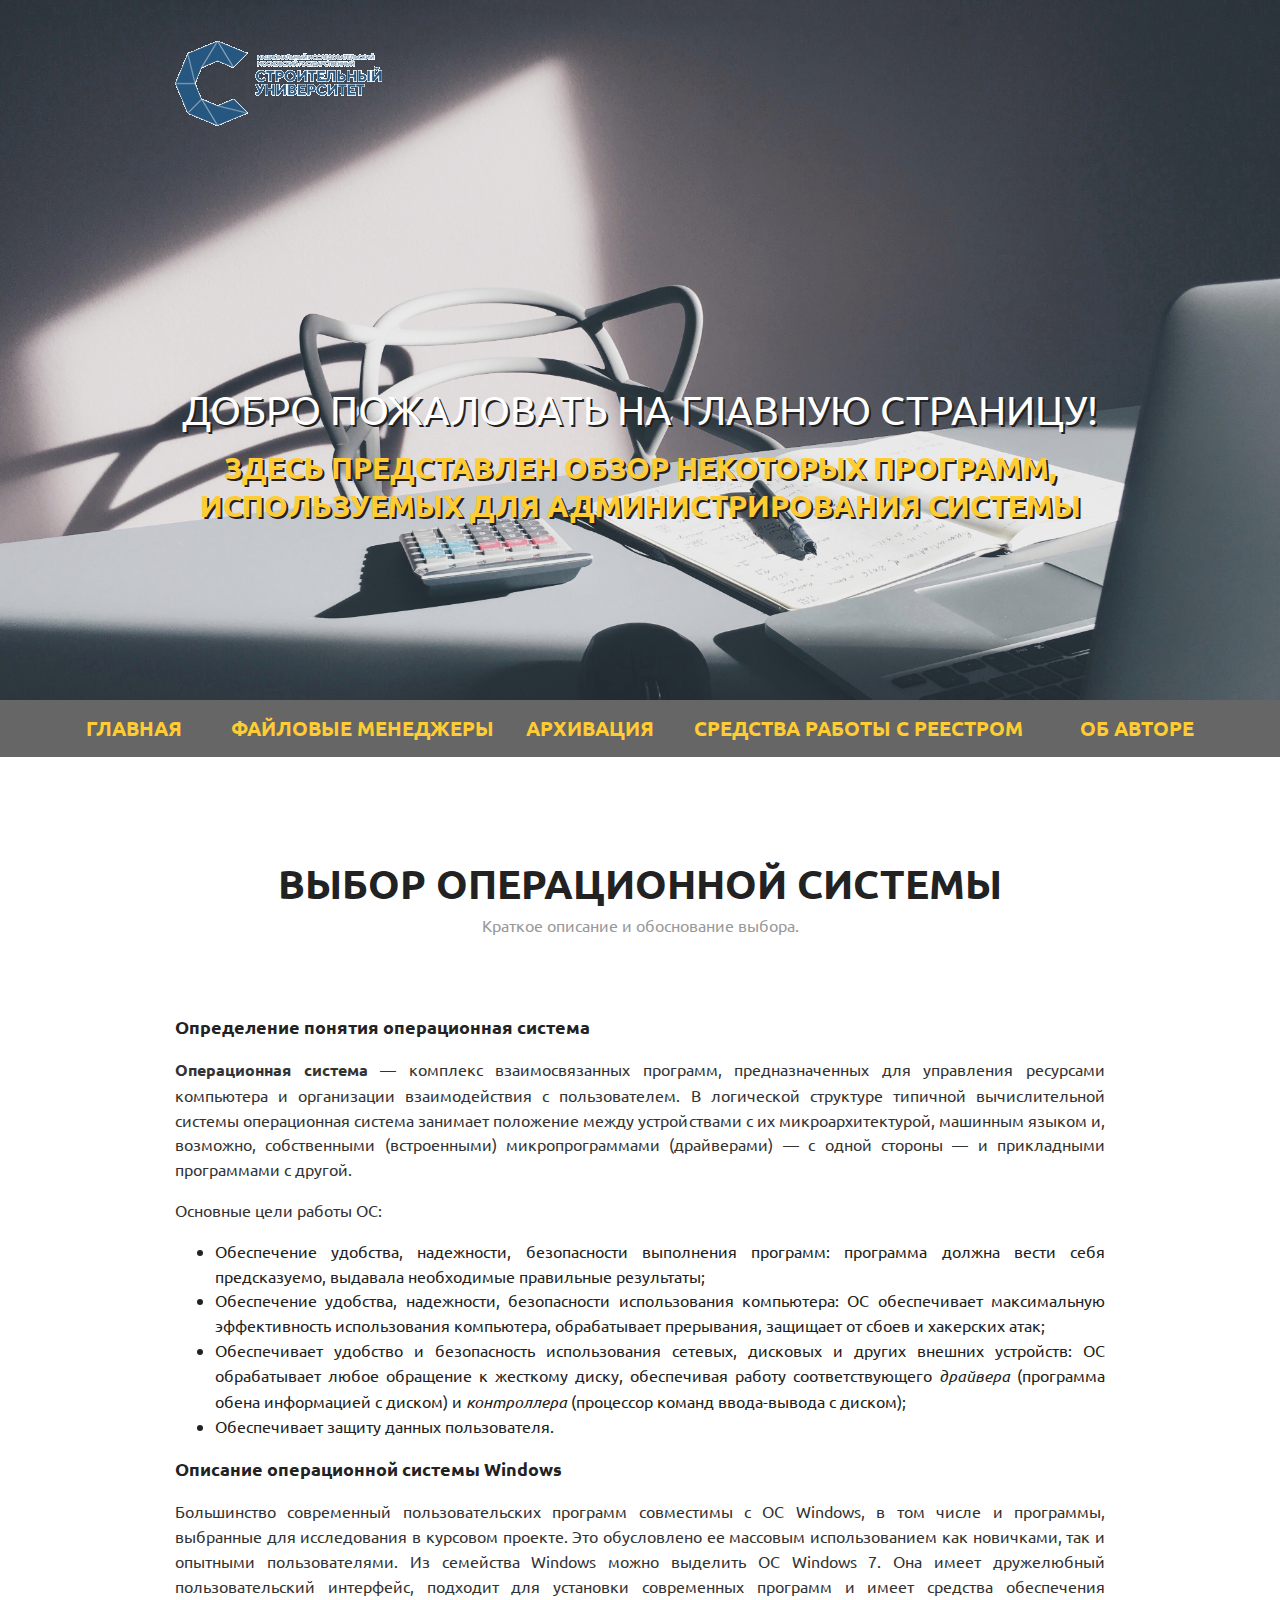
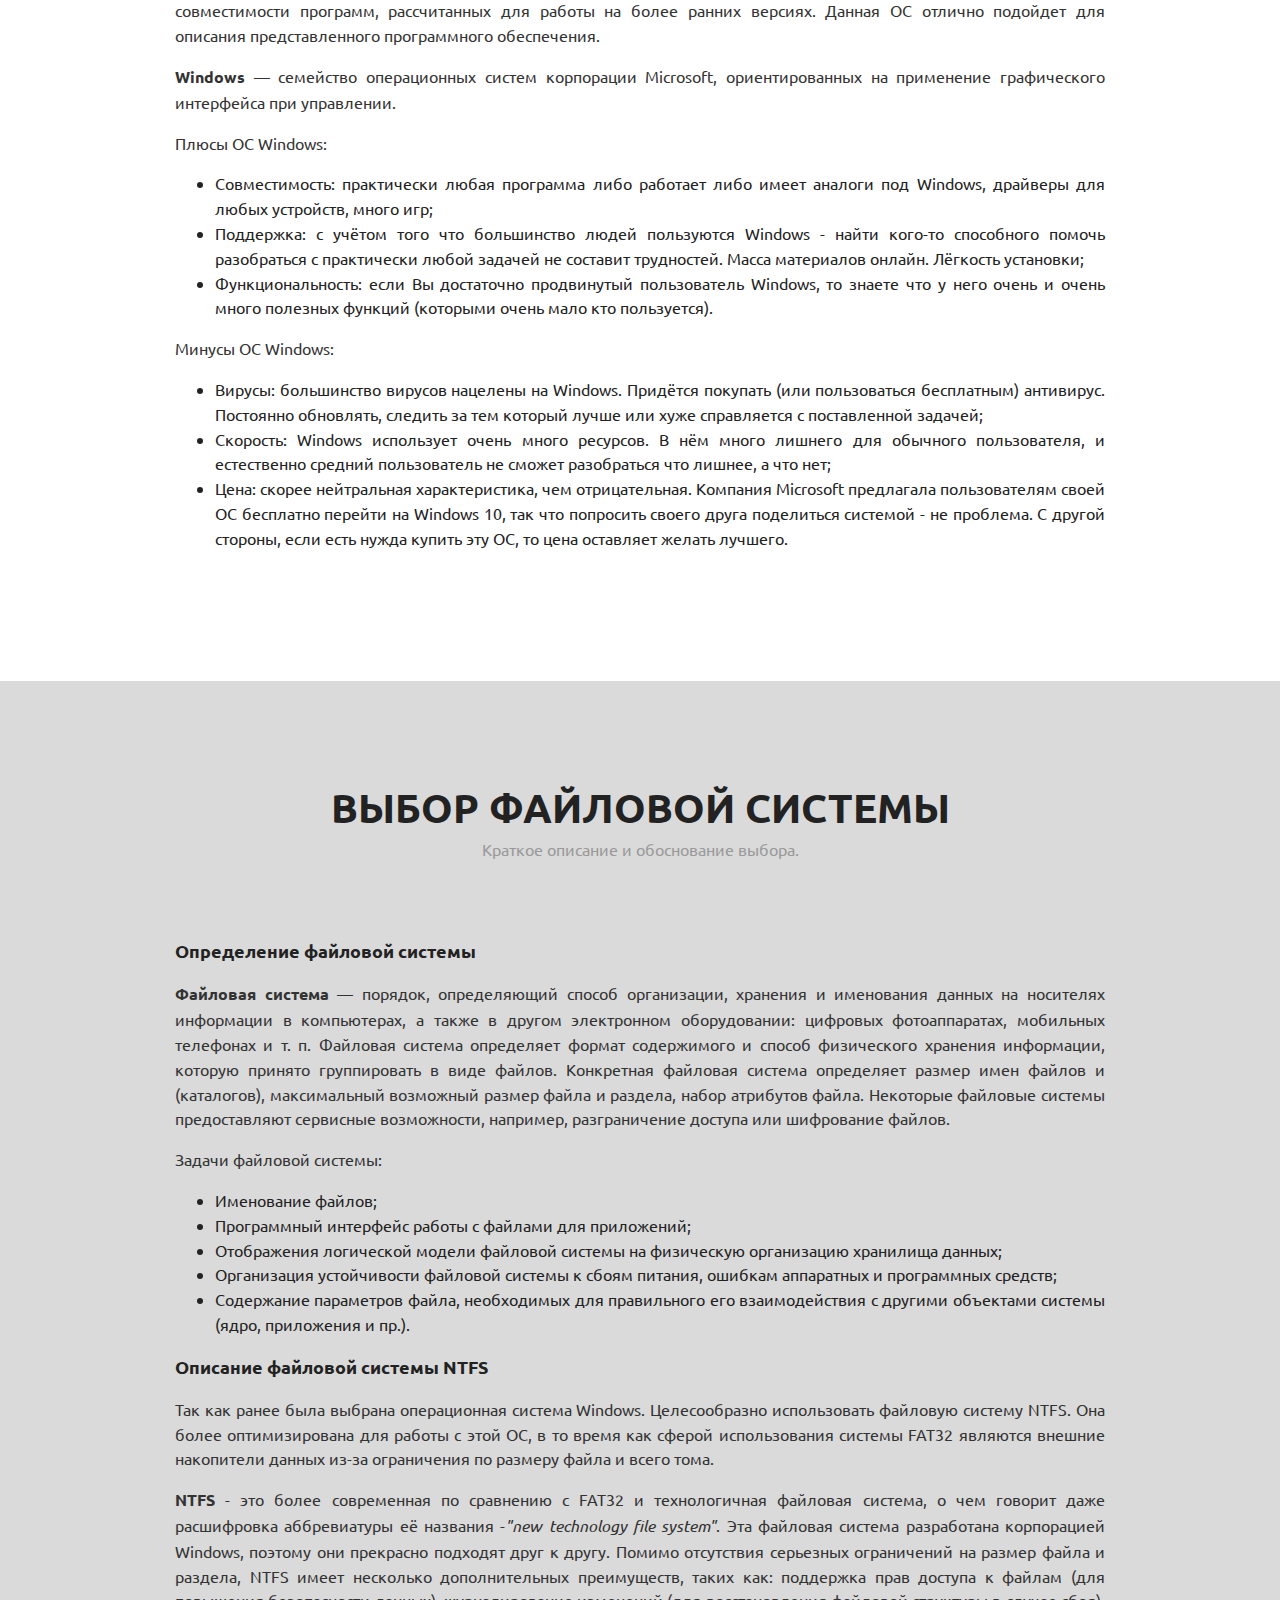
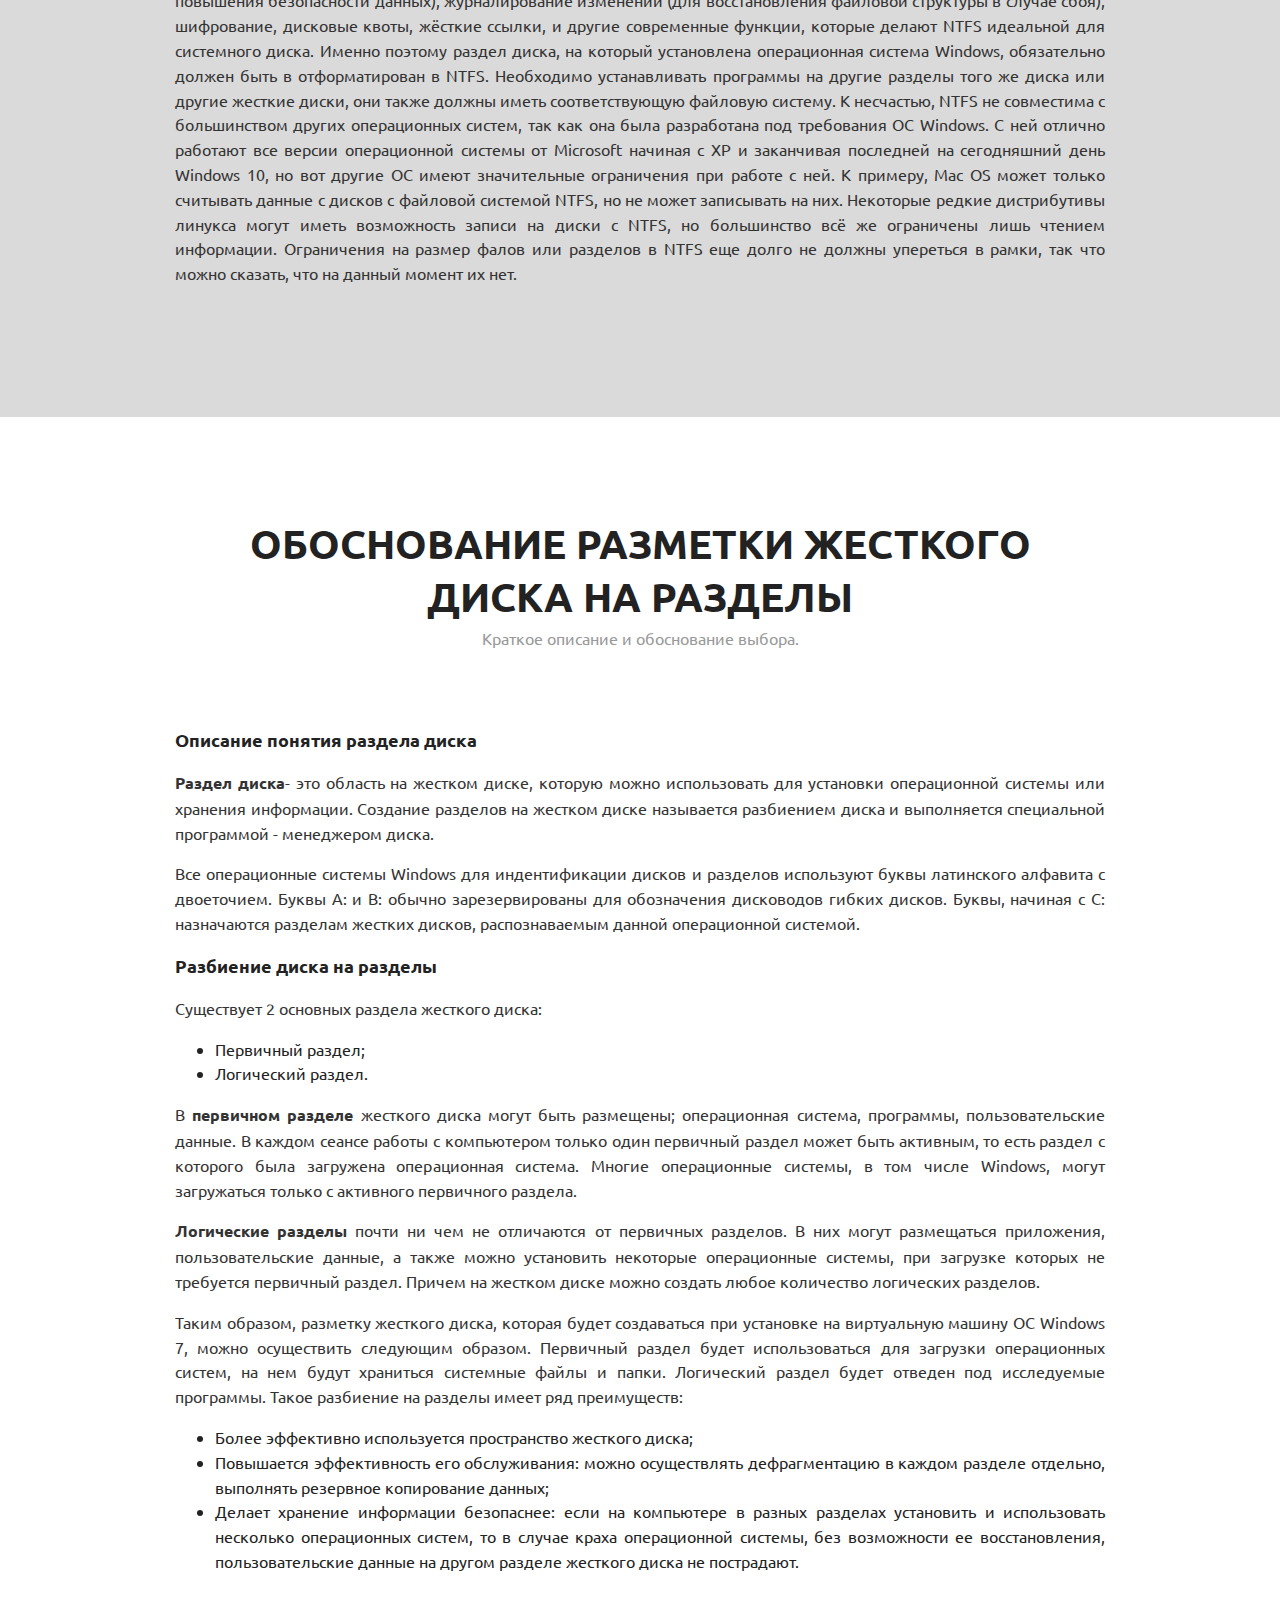
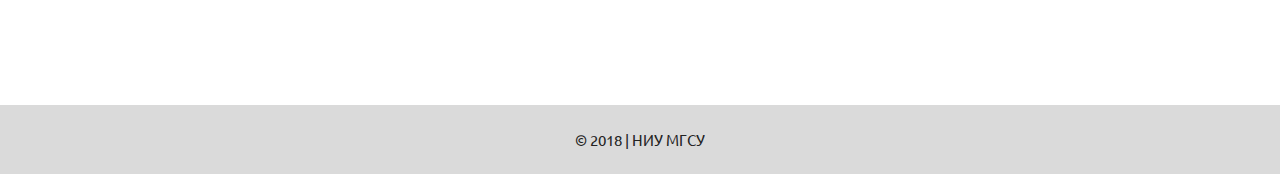
<file: index.html>
<!DOCTYPE html>
<html lang="en">
<head>
	<meta charset="UTF-8">
	<title>Программы для администрирования системы</title>
	<link rel="stylesheet" href="css/main.css">
	<link rel="shortcut icon" href="img/ico.png" type="image/png">
	<link href="https://fonts.googleapis.com/css?family=Ubuntu" rel="stylesheet"> 
</head>
<body>
	<header class="main_image">
		<div class="container">
			<div class="clearfix">
				<img src="img/logo.png" alt="Golden" class="logo">
			</div>
			<div class="title">
				<div class="first_title">
					Добро пожаловать на главную страницу!
				</div>
				<h1 class="main_title">
					Здесь представлен обзор некоторых программ, используемых для администрирования системы
				</h1>
			</div>
		</div>
	</header>
	<nav id="menu">
	<ul>
		<li>
			<a href="#">Главная</a></li>
		<li>
			<a href="filesys.html" style = "padding: 0 10px 4px 10px">Файловые Менеджеры</a>
			<ul>
				<li><a href="total_commander.html">Total Commander</a></li>
				<li><a href="file_commander.html">File Commander</a></li>
				<li><a href="windows_explorer.html">Windows Explorer</a></li>
			</ul> 	
		</li>
		<li>
			<a href="archive.html" style = "padding: 0 18px 4px 18px">Архивация</a>
			<ul>
				<li><a href="quick_zip.html">QuickZip</a></li>
				<li><a href="pea_zip.html">PeaZip</a></li>
				<li><a href="iz_arc.html">IzArc</a></li>
			</ul> 
		</li>	
		<li>
			<a href="registry.html" style = "padding: 0 18px 4px 18px">Средства работы с реестром</a>
			<ul>
				<li><a href="reg_seeker.html">RegSeeker</a></li>
				<li><a href="jv16.html">jv16 PowerTools</a></li>
				<li><a href="winaso.html">WinASO Registry Optimizer</a></li>
			</ul> 
		</li>
		<li><a href="about.html">Об авторе</a></li>
	</ul>
	</nav>
	<section id="osystem">
		<div class="container">
			<div class="title">
				<h2>
					Выбор операционной системы
				</h2>
				<p>
					Краткое описание и обоснование выбора.
				</p>
			</div>
			<div class="osystem clearfix">
				<div class="os_item">
					<h3>Определение понятия операционная система</h3>
					<p><b>Операционная система</b> — комплекс взаимосвязанных программ, предназначенных для управления ресурсами компьютера и организации взаимодействия с пользователем. В логической структуре типичной вычислительной системы операционная система занимает положение между устройствами с их микроархитектурой, машинным языком и, возможно, собственными (встроенными) микропрограммами (драйверами) — с одной стороны — и прикладными программами с другой. 
					</p>
					<p>Основные цели работы ОС:</p>
					<ul>
						<li>Обеспечение удобства, надежности, безопасности выполнения программ: программа должна вести себя предсказуемо, выдавала необходимые правильные результаты;</li>
						<li>Обеспечение удобства, надежности, безопасности использования компьютера: ОС обеспечивает максимальную эффективность использования компьютера, обрабатывает прерывания, защищает от сбоев и хакерских атак;</li>
						<li>Обеспечивает удобство и безопасность использования сетевых, дисковых и других внешних устройств: ОС обрабатывает любое обращение к жесткому диску, обеспечивая работу соответствующего <i>драйвера</i> (программа обена информацией с диском) и <i>контроллера</i> (процессор команд ввода-вывода с диском);</li>
						<li>Обеспечивает защиту данных пользователя.</li>
					</ul>
				</div>
				<div class="os_item">
					<h3>Описание операционной системы Windows</h3>
					<p>Большинство современный пользовательских программ совместимы с ОС Windows, в том числе и программы, выбранные для исследования в курсовом проекте. Это обусловлено ее массовым использованием как новичками, так и опытными пользователями. Из семейства Windows можно выделить ОС Windows 7. Она имеет дружелюбный пользовательский интерфейс, подходит для установки современных программ и имеет средства обеспечения совместимости программ, рассчитанных для работы на более ранних версияx. Данная ОС отлично подойдет для описания представленного программного обеспечения.  
					</p>
					<p><b>Windows</b> — семейство операционных систем корпорации Microsoft, ориентированных на применение графического интерфейса при управлении. 
					</p>
					<p>Плюсы ОС Windows:</p>
					<ul>
						<li>Совместимость: практически любая программа либо работает либо имеет аналоги под Windows, драйверы для любых устройств, много игр;</li>
						<li>Поддержка: с учётом того что большинство людей пользуются Windows - найти кого-то способного помочь разобраться с практически любой задачей не составит трудностей. Масса материалов онлайн. Лёгкость установки;</li>
						<li>Функциональность: если Вы достаточно продвинутый пользователь Windows, то знаете что у него очень и очень много полезных функций (которыми очень мало кто пользуется).</li>
					</ul>
					<p>Минусы ОС Windows:</p>
					<ul>
						<li>Вирусы: большинство вирусов нацелены на Windows. Придётся покупать (или пользоваться бесплатным) антивирус. Постоянно обновлять, следить за тем который лучше или хуже справляется с поставленной задачей;</li>
						<li>Скорость: Windows использует очень много ресурсов. В нём много лишнего для обычного пользователя, и естественно средний пользователь не сможет разобраться что лишнее, а что нет;</li>
						<li>Цена: скорее нейтральная характеристика, чем отрицательная. Компания Microsoft предлагала пользователям своей ОС бесплатно перейти на Windows 10, так что попросить своего друга поделиться системой - не проблема. С другой стороны, если есть нужда купить эту ОС, то цена оставляет желать лучшего.</li>
					</ul>
				</div>
			</div>
		</div>
	</section>
	<section id="failsys">
		<div class="container">
			<div class="title">
				<h2>
					Выбор файловой системы
				</h2>
				<p>
					Краткое описание и обоснование выбора.
				</p>
			</div>
			<div class="osystem clearfix">
				<div class="os_item">
					<h3>Определение файловой системы</h3>
					<p><b>Файловая система</b> — порядок, определяющий способ организации, хранения и именования данных на носителях информации в компьютерах, а также в другом электронном оборудовании: цифровых фотоаппаратах, мобильных телефонах и т. п. Файловая система определяет формат содержимого и способ физического хранения информации, которую принято группировать в виде файлов. Конкретная файловая система определяет размер имен файлов и (каталогов), максимальный возможный размер файла и раздела, набор атрибутов файла. Некоторые файловые системы предоставляют сервисные возможности, например, разграничение доступа или шифрование файлов. 
					</p>
					<p>Задачи файловой системы:</p>
					<ul>
						<li>Именование файлов;</li>
						<li>Программный интерфейс работы с файлами для приложений;</li>
						<li>Отображения логической модели файловой системы на физическую организацию хранилища данных;</li>
						<li>Организация устойчивости файловой системы к сбоям питания, ошибкам аппаратных и программных средств;</li>
						<li>Содержание параметров файла, необходимых для правильного его взаимодействия с другими объектами системы (ядро, приложения и пр.).</li>
					</ul>
				</div>
				<div class="os_item">
					<h3>Описание файловой системы NTFS</h3>
					<p>Так как ранее была выбрана операционная система Windows. Целесообразно использовать файловую систему NTFS. Она более оптимизирована для работы с этой ОС, в то время как сферой использования системы FAT32 являются внешние накопители данных из-за ограничения по размеру файла и всего тома. 
					</p>
					<p><b>NTFS</b> - это более современная по сравнению с FAT32 и технологичная файловая система, о чем говорит даже расшифровка аббревиатуры её названия -<i>"new technology file system"</i>. Эта файловая система разработана корпорацией Windows, поэтому они прекрасно подходят друг к другу.
					Помимо отсутствия серьезных ограничений на размер файла и раздела, NTFS имеет несколько дополнительных преимуществ, таких как: поддержка прав доступа к файлам (для повышения безопасности данных), журналирование изменений (для восстановления файловой структуры в случае сбоя), шифрование, дисковые квоты, жёсткие ссылки, и другие современные функции, которые делают NTFS идеальной для системного диска. Именно поэтому раздел диска, на который установлена операционная система Windows, обязательно должен быть в отформатирован в NTFS. Необходимо устанавливать программы на другие разделы того же диска или другие жесткие диски, они также должны иметь соответствующую файловую систему. К несчастью, NTFS не совместима с большинством других операционных систем, так как она была разработана под требования ОС Windows. С ней отлично работают все версии операционной системы от Microsoft начиная с XP и заканчивая последней на сегодняшний день Windows 10, но вот другие ОС имеют значительные ограничения при работе с ней. К примеру, Mac OS может только считывать данные с дисков с файловой системой NTFS, но не может записывать на них. Некоторые редкие дистрибутивы линукса могут иметь возможность записи на диски с NTFS, но большинство всё же ограничены лишь чтением информации. Ограничения на размер фалов или разделов в NTFS еще долго не должны упереться в рамки, так что можно сказать, что на данный момент их нет. 
				</div>
			</div>
		</div>
	</section>
	<section id="hdd">
		<div class="container">
			<div class="title">
				<h2>
					Обоснование разметки жесткого диска на разделы
				</h2>
				<p>
					Краткое описание и обоснование выбора.
				</p>
			</div>
			<div class="osystem clearfix">
				<div class="os_item">
					<h3>Описание понятия раздела диска</h3>
					<p><b>Раздел диска</b>- это область на жестком диске, которую можно использовать для установки операционной системы или хранения информации. Создание разделов на жестком диске называется разбиением диска и выполняется специальной программой - менеджером диска. 
					</p>
					<p>Все операционные системы Windows для индентификации дисков и разделов используют буквы латинского алфавита с двоеточием. Буквы А: и В: обычно зарезервированы для обозначения дисководов гибких дисков. Буквы, начиная с С: назначаются разделам жестких дисков, распознаваемым данной операционной системой. 				</p>
				</div>
				<div class="os_item">
					<h3>Разбиение диска на разделы</h3>
					<p>Существует 2 основных раздела жесткого диска:</p>
					<ul>
						<li>Первичный раздел;</li>
						<li>Логический раздел.</li>
					</ul>
					<p>В <b>первичном разделе</b> жесткого диска могут быть размещены; операционная система, программы, пользовательские данные. В каждом сеансе работы с компьютером только один первичный раздел может быть активным, то есть раздел с которого была загружена операционная система. Многие операционные системы, в том числе Windows, могут загружаться только с активного первичного раздела.</p>
					<p><b>Логические разделы</b> почти ни чем не отличаются от первичных разделов. В них могут размещаться приложения, пользовательские данные, а также можно установить некоторые операционные системы, при загрузке которых не требуется первичный раздел. Причем на жестком диске можно создать любое количество логических разделов.
					<p>Таким образом, разметку жесткого диска, которая будет создаваться при установке на виртуальную машину ОС Windows 7, можно осуществить следующим образом. Первичный раздел будет использоваться для загрузки операционных систем, на нем будут храниться системные файлы и папки. Логический раздел будет отведен под исследуемые программы. Такое разбиение на разделы имеет ряд преимуществ:</p>
					<ul>
						<li>Более эффективно используется пространство жесткого диска;</li>
						<li>Повышается эффективность его обслуживания: можно осуществлять дефрагментацию в каждом разделе отдельно, выполнять резервное копирование данных;</li>
						<li>Делает хранение информации безопаснее: если на компьютере в разных разделах установить и использовать несколько операционных систем, то в случае краха операционной системы, без возможности ее восстановления, пользовательские данные на другом разделе жесткого диска не пострадают.
					</ul>
				</div>
			</div>
		</div>
	</section>
	<footer id="mgsu">
		<div class="container">
			<p class="stl">© 2018 | ниу мгсу</p>
		</div>
	</footer>
</body>
</html>
</file>
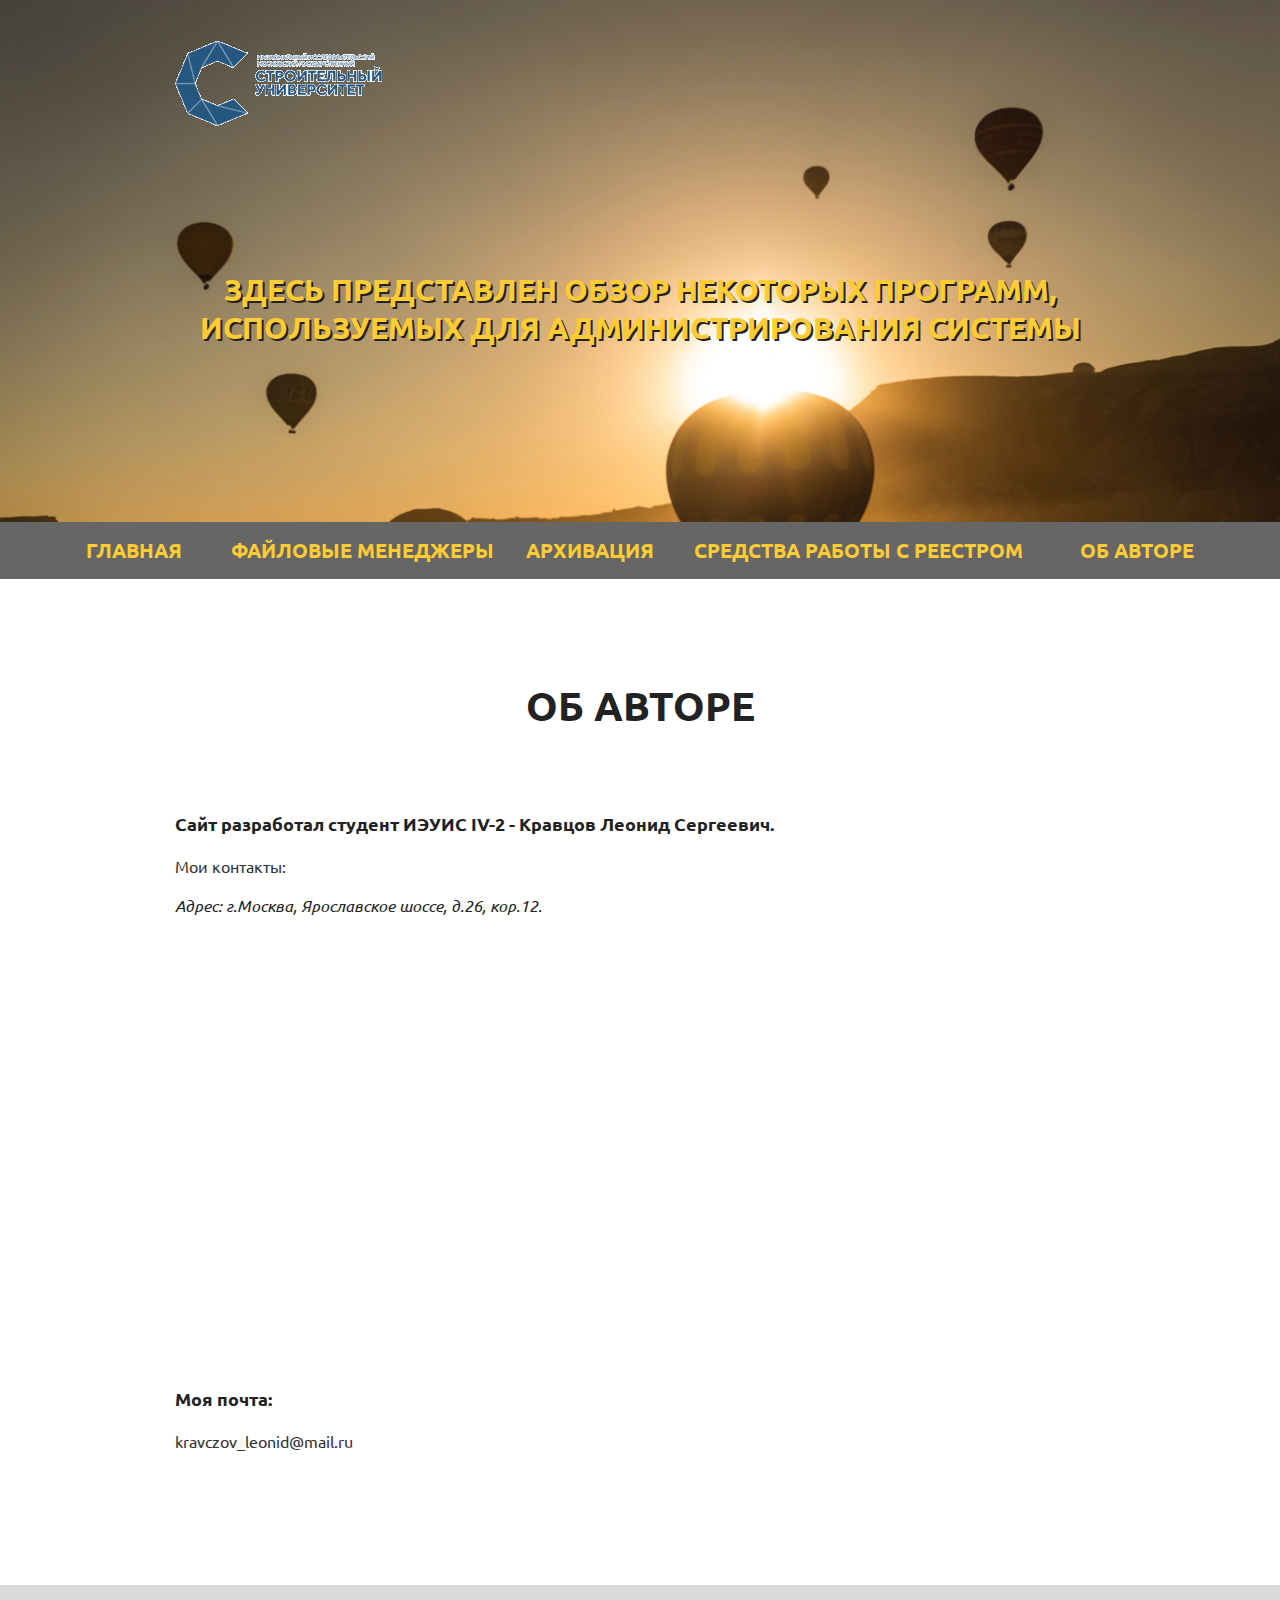
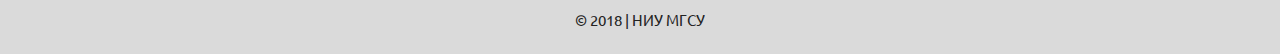
<file: about.html>
<!DOCTYPE html>
<html lang="en">
<head>
	<meta charset="UTF-8">
	<title>Программы для администрирования системы</title>
	<link rel="stylesheet" href="css/main.css">
	<link rel="shortcut icon" href="img/ico.png" type="image/png">
	<link href="https://fonts.googleapis.com/css?family=Ubuntu" rel="stylesheet"> 
</head>
<body>
	<header class="four_image">
		<div class="container">
			<div class="clearfix">
				<img src="img/logo.png" alt="Golden" class="logo">
			</div>
			<div class="non_main_tit">
				<h1 class="main_title">
					Здесь представлен обзор некоторых программ, используемых для администрирования системы
				</h1>
			</div>
		</div>
	</header>
	<nav id="menu">
	<ul>
		<li>
			<a href="index.html">Главная</a></li>
		<li>
			<a href="filesys.html" style = "padding: 0 10px 4px 10px">Файловые Менеджеры</a>
			<ul>
				<li><a href="total_commander.html">Total Commander</a></li>
				<li><a href="file_commander.html">File Commander</a></li>
				<li><a href="windows_explorer.html">Windows Explorer</a></li>
			</ul> 	
		</li>
		<li>
			<a href="archive.html" style = "padding: 0 18px 4px 18px">Архивация</a>
			<ul>
				<li><a href="quick_zip.html">QuickZip</a></li>
				<li><a href="pea_zip.html">PeaZip</a></li>
				<li><a href="iz_arc.html">IzArc</a></li>
			</ul> 
		</li>	
		<li>
			<a href="registry.html" style = "padding: 0 18px 4px 18px">Средства работы с реестром</a>
			<ul>
				<li><a href="reg_seeker.html">RegSeeker</a></li>
				<li><a href="jv16.html">jv16 PowerTools</a></li>
				<li><a href="winaso.html">WinASO Registry Optimizer</a></li>
			</ul> 
		</li>
		<li><a href="about.html">Об авторе</a></li>
	</ul>
	</nav>
	<section id="osystem">
		<div class="container">
			<div class="title">
				<h2>
					Об авторе
				</h2>
			</div>
			<div class="osystem clearfix">
				<div class="os_item">
					<h3>Сайт разработал студент ИЭУИС IV-2 - Кравцов Леонид Сергеевич.</h3>
					<p>Мои контакты:</p>
					<address>
						Адрес: г.Москва, Ярославское шоссе, д.26, кор.12.
					</address>
					<iframe src="https://www.google.com/maps/embed?pb=!1m18!1m12!1m3!1d2239.476831404842!2d37.69809131599427!3d55.854392980580606!2m3!1f0!2f0!3f0!3m2!1i1024!2i768!4f13.1!3m3!1m2!1s0x46b5341d3f3112f3%3A0x8ecdaf8cd2c1f4d9!2z0K_RgNC-0YHQu9Cw0LLRgdC60L7QtSDRiC4sIDI20LoxMiwg0JzQvtGB0LrQstCwLCAxMjkzMzc!5e0!3m2!1sru!2sru!4v1510879498435" width="600" height="450" frameborder="0" style="border:0" allowfullscreen></iframe>
					<h3>Моя почта:</h3>
					<p>kravczov_leonid@mail.ru</p>
				</div>
			</div>
		</div>
	</section>
	<footer id="mgsu">
		<div class="container">
			<p class="stl">© 2018 | ниу мгсу</p>
		</div>
	</footer>
</body>
</html>
</file>
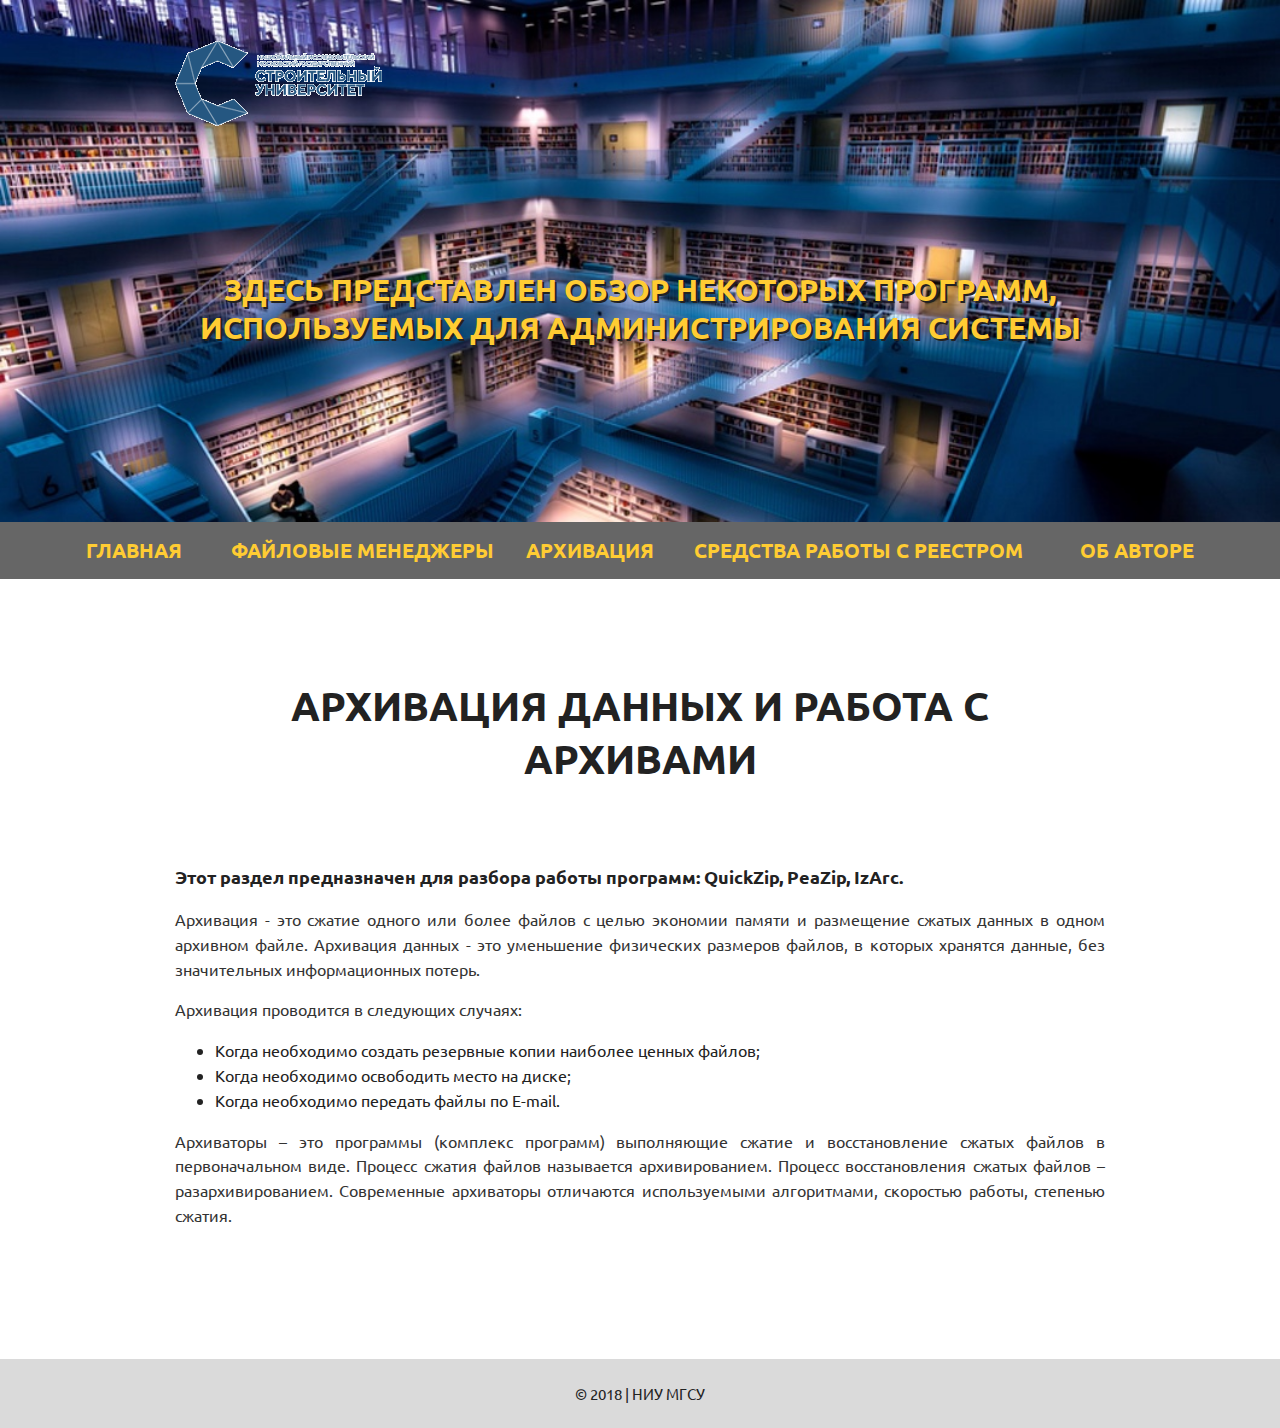
<file: archive.html>
<!DOCTYPE html>
<html lang="en">
<head>
	<meta charset="UTF-8">
	<title>Программы для администрирования системы</title>
	<link rel="stylesheet" href="css/main.css">
	<link rel="shortcut icon" href="img/ico.png" type="image/png">
	<link href="https://fonts.googleapis.com/css?family=Ubuntu" rel="stylesheet"> 
</head>
<body>
	<header class="one_image">
		<div class="container">
			<div class="clearfix">
				<img src="img/logo.png" alt="Golden" class="logo">
			</div>
			<div class="non_main_tit">
				<h1 class="main_title">
					Здесь представлен обзор некоторых программ, используемых для администрирования системы
				</h1>
			</div>
		</div>
	</header>
	<nav id="menu">
	<ul>
		<li>
			<a href="index.html">Главная</a></li>
		<li>
			<a href="filesys.html" style = "padding: 0 10px 4px 10px">Файловые Менеджеры</a>
			<ul>
				<li><a href="total_commander.html">Total Commander</a></li>
				<li><a href="file_commander.html">File Commander</a></li>
				<li><a href="windows_explorer.html">Windows Explorer</a></li>
			</ul> 	
		</li>
		<li>
			<a href="archive.html" style = "padding: 0 18px 4px 18px">Архивация</a>
			<ul>
				<li><a href="quick_zip.html">QuickZip</a></li>
				<li><a href="pea_zip.html">PeaZip</a></li>
				<li><a href="iz_arc.html">IzArc</a></li>
			</ul> 
		</li>	
		<li>
			<a href="registry.html" style = "padding: 0 18px 4px 18px">Средства работы с реестром</a>
			<ul>
				<li><a href="reg_seeker.html">RegSeeker</a></li>
				<li><a href="jv16.html">jv16 PowerTools</a></li>
				<li><a href="winaso.html">WinASO Registry Optimizer</a></li>
			</ul> 
		</li>
		<li><a href="about.html">Об авторе</a></li>
	</ul>
	</nav>
	<section id="osystem">
		<div class="container">
			<div class="title">
				<h2>
					Архивация данных и работа с архивами
				</h2>
			</div>
			<div class="osystem clearfix">
				<div class="os_item">
					<h3>Этот раздел предназначен для разбора работы программ: QuickZip, PeaZip, IzArc.</h3>
					<p>Архивация - это сжатие одного или более файлов с целью экономии памяти и размещение сжатых данных в одном архивном файле. Архивация данных  - это уменьшение физических размеров файлов, в которых хранятся данные, без значительных информационных потерь.</p>
					<p>Архивация проводится в следующих случаях:</p>
					<ul>
						<li>Когда необходимо создать резервные копии наиболее ценных  файлов;</li>
						<li>Когда необходимо освободить место на диске;</li>
						<li>Когда необходимо передать файлы по E-mail.</li>
					</ul>
					<p>Архиваторы – это программы (комплекс программ) выполняющие сжатие и восстановление сжатых файлов в первоначальном виде. Процесс сжатия файлов называется архивированием. Процесс восстановления сжатых файлов – разархивированием. Современные архиваторы отличаются используемыми алгоритмами, скоростью работы, степенью сжатия.</p>
				</div>
			</div>
		</div>
	</section>
	<footer id="mgsu">
		<div class="container">
			<p class="stl">© 2018 | ниу мгсу</p>
		</div>
	</footer>
</body>
</html>
</file>
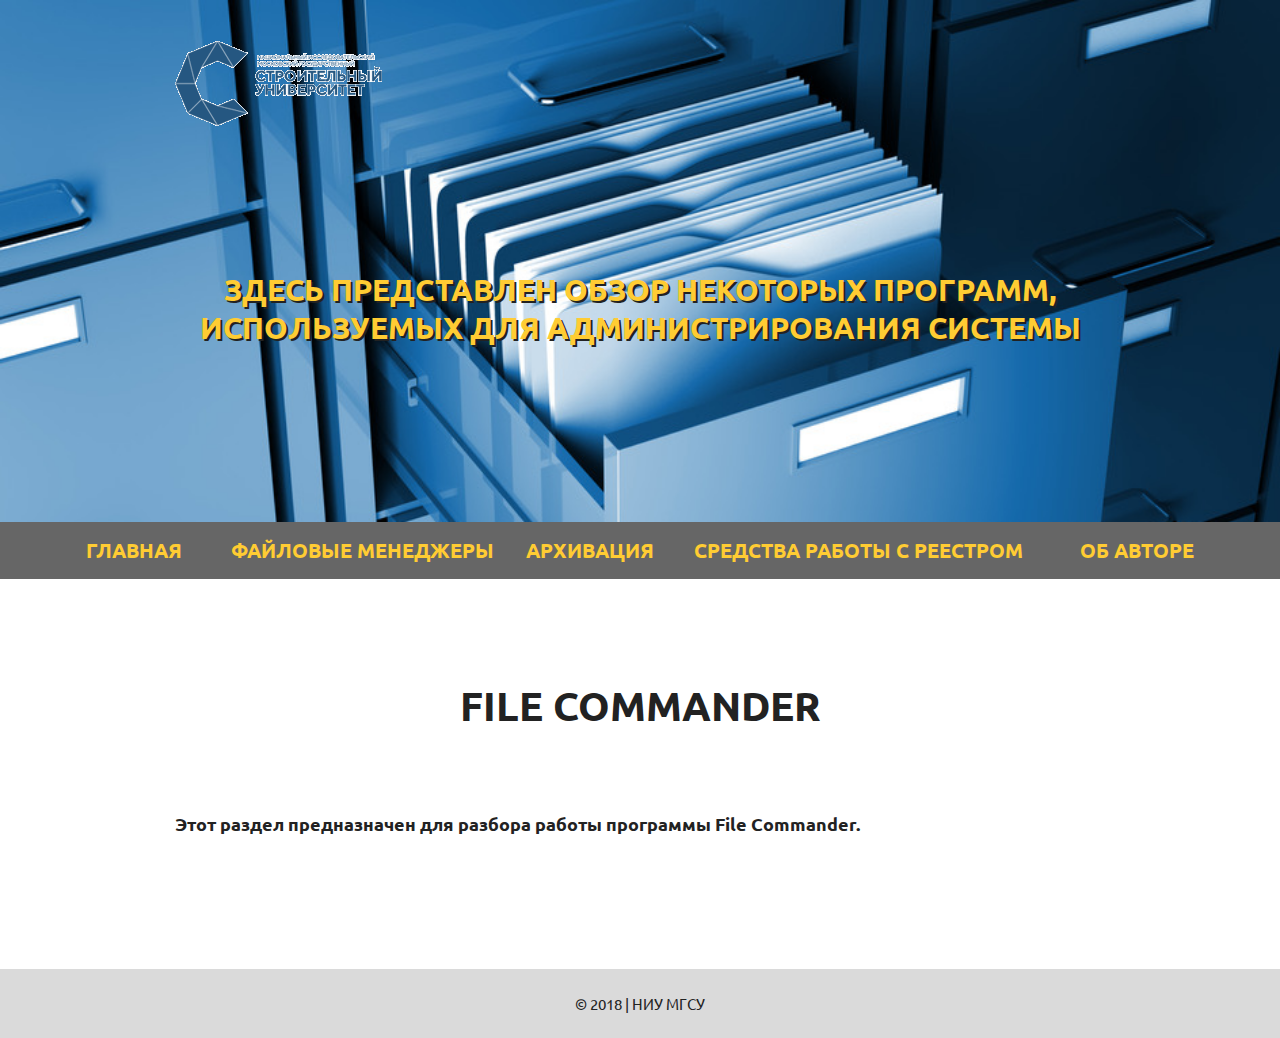
<file: file_commander.html>
<!DOCTYPE html>
<html lang="en">
<head>
	<meta charset="UTF-8">
	<title>Программы для администрирования системы</title>
	<link rel="stylesheet" href="css/main.css">
	<link rel="shortcut icon" href="img/ico.png" type="image/png">
	<link href="https://fonts.googleapis.com/css?family=Ubuntu" rel="stylesheet"> 
</head>
<body>
	<header class="three_image">
		<div class="container">
			<div class="clearfix">
				<img src="img/logo.png" alt="Golden" class="logo">
			</div>
			<div class="non_main_tit">
				<h1 class="main_title">
					Здесь представлен обзор некоторых программ, используемых для администрирования системы
				</h1>
			</div>
		</div>
	</header>
	<nav id="menu">
	<ul>
		<li>
			<a href="index.html">Главная</a></li>
		<li>
			<a href="filesys.html" style = "padding: 0 10px 4px 10px">Файловые Менеджеры</a>
			<ul>
				<li><a href="total_commander.html">Total Commander</a></li>
				<li><a href="file_commander.html">File Commander</a></li>
				<li><a href="windows_explorer.html">Windows Explorer</a></li>
			</ul> 	
		</li>
		<li>
			<a href="archive.html" style = "padding: 0 18px 4px 18px">Архивация</a>
			<ul>
				<li><a href="quick_zip.html">QuickZip</a></li>
				<li><a href="pea_zip.html">PeaZip</a></li>
				<li><a href="iz_arc.html">IzArc</a></li>
			</ul> 
		</li>	
		<li>
			<a href="registry.html" style = "padding: 0 18px 4px 18px">Средства работы с реестром</a>
			<ul>
				<li><a href="reg_seeker.html">RegSeeker</a></li>
				<li><a href="jv16.html">jv16 PowerTools</a></li>
				<li><a href="winaso.html">WinASO Registry Optimizer</a></li>
			</ul> 
		</li>
		<li><a href="about.html">Об авторе</a></li>
	</ul>
	</nav>
	<section id="osystem">
		<div class="container">
			<div class="title">
				<h2>
					File Commander
				</h2>
			</div>
			<div class="osystem clearfix">
				<div class="os_item">
					<h3>Этот раздел предназначен для разбора работы программы File Commander.</h3>
				</div>
			</div>
		</div>
	</section>
	<footer id="mgsu">
		<div class="container">
			<p class="stl">© 2018 | ниу мгсу</p>
		</div>
	</footer>
</body>
</html>
</file>
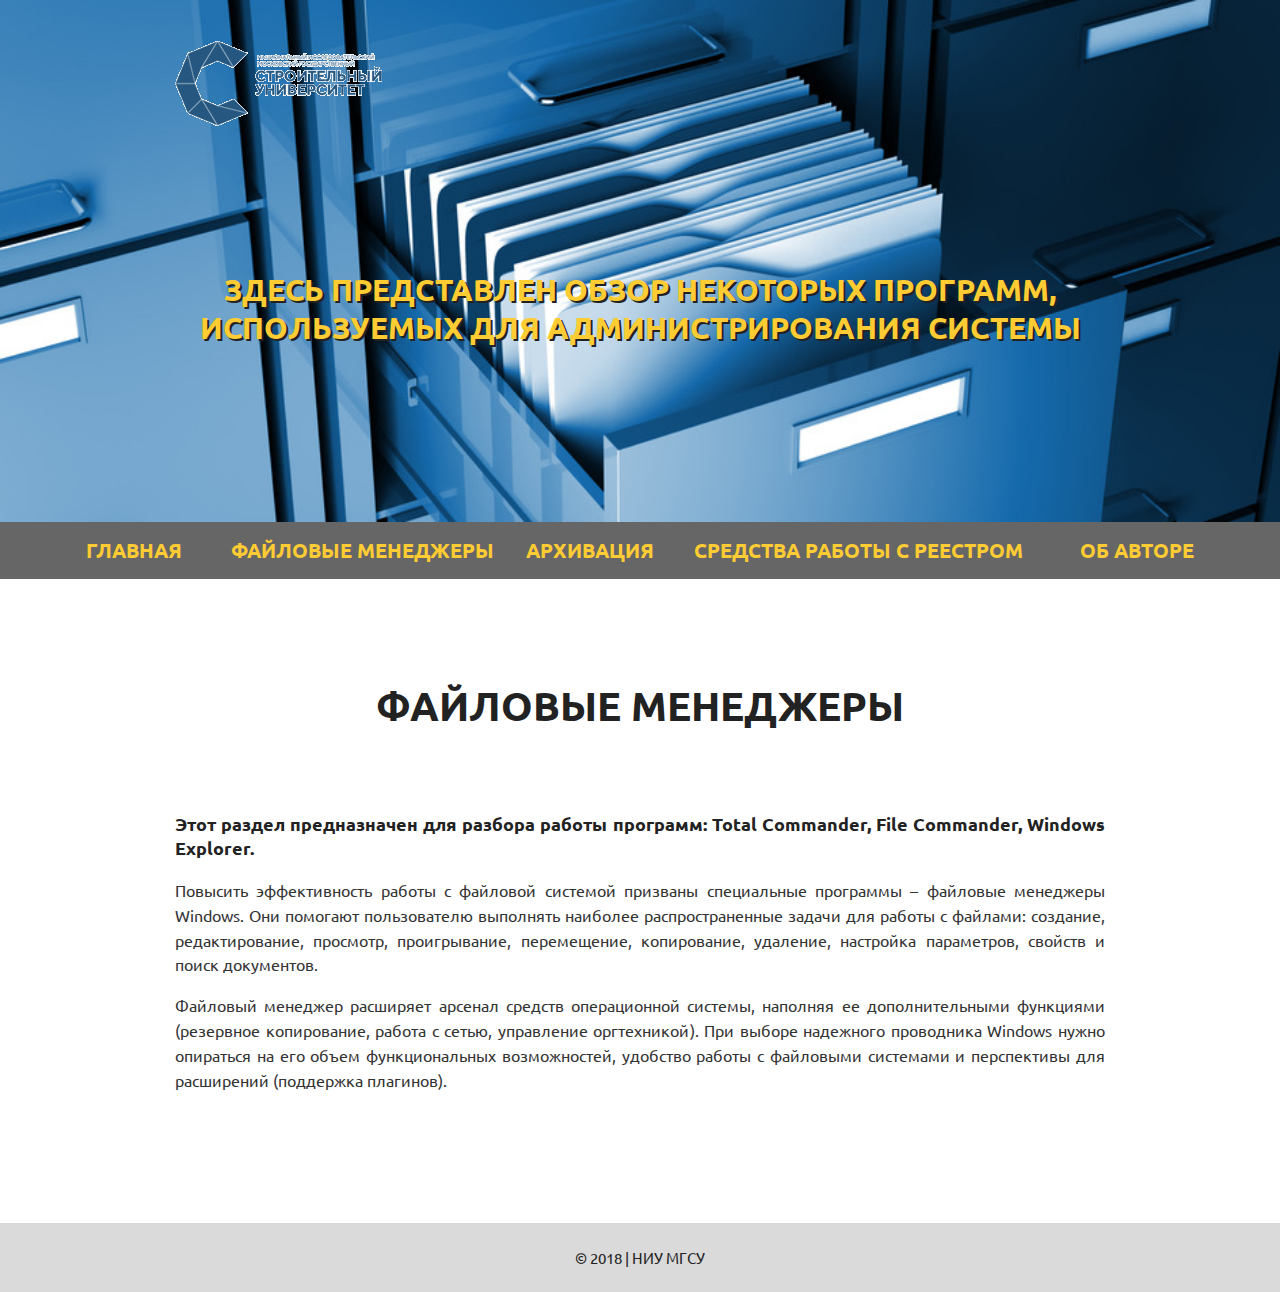
<file: filesys.html>
<!DOCTYPE html>
<html lang="en">
<head>
	<meta charset="UTF-8">
	<title>Программы для администрирования системы</title>
	<link rel="stylesheet" href="css/main.css">
	<link rel="shortcut icon" href="img/ico.png" type="image/png">
	<link href="https://fonts.googleapis.com/css?family=Ubuntu" rel="stylesheet"> 
</head>
<body>
	<header class="three_image">
		<div class="container">
			<div class="clearfix">
				<img src="img/logo.png" alt="Golden" class="logo">
			</div>
			<div class="non_main_tit">
				<h1 class="main_title">
					Здесь представлен обзор некоторых программ, используемых для администрирования системы
				</h1>
			</div>
		</div>
	</header>
	<nav id="menu">
	<ul>
		<li>
			<a href="index.html">Главная</a></li>
		<li>
			<a href="filesys.html" style = "padding: 0 10px 4px 10px">Файловые Менеджеры</a>
			<ul>
				<li><a href="total_commander.html">Total Commander</a></li>
				<li><a href="file_commander.html">File Commander</a></li>
				<li><a href="windows_explorer.html">Windows Explorer</a></li>
			</ul> 	
		</li>
		<li>
			<a href="archive.html" style = "padding: 0 18px 4px 18px">Архивация</a>
			<ul>
				<li><a href="quick_zip.html">QuickZip</a></li>
				<li><a href="pea_zip.html">PeaZip</a></li>
				<li><a href="iz_arc.html">IzArc</a></li>
			</ul> 
		</li>	
		<li>
			<a href="registry.html" style = "padding: 0 18px 4px 18px">Средства работы с реестром</a>
			<ul>
				<li><a href="reg_seeker.html">RegSeeker</a></li>
				<li><a href="jv16.html">jv16 PowerTools</a></li>
				<li><a href="winaso.html">WinASO Registry Optimizer</a></li>
			</ul> 
		</li>
		<li><a href="about.html">Об авторе</a></li>
	</ul>
	</nav>
	<section id="osystem">
		<div class="container">
			<div class="title">
				<h2>
					Файловые менеджеры
				</h2>
			</div>
			<div class="osystem clearfix">
				<div class="os_item">
					<h3>Этот раздел предназначен для разбора работы программ: Total Commander, File Commander, Windows Explorer.</h3>
					<p>Повысить эффективность работы с файловой системой призваны специальные программы – файловые менеджеры Windows. Они помогают пользователю выполнять наиболее распространенные задачи для работы с файлами: создание, редактирование, просмотр, проигрывание, перемещение, копирование, удаление, настройка параметров, свойств и поиск документов.</p>
					<p>Файловый менеджер расширяет арсенал средств операционной системы, наполняя ее дополнительными функциями (резервное копирование, работа с сетью, управление оргтехникой). При выборе надежного проводника Windows нужно опираться на его объем функциональных возможностей, удобство работы с файловыми системами и перспективы для расширений (поддержка плагинов).</p>
				</div>
			</div>
		</div>
	</section>
	<footer id="mgsu">
		<div class="container">
			<p class="stl">© 2018 | ниу мгсу</p>
		</div>
	</footer>
</body>
</html>
</file>
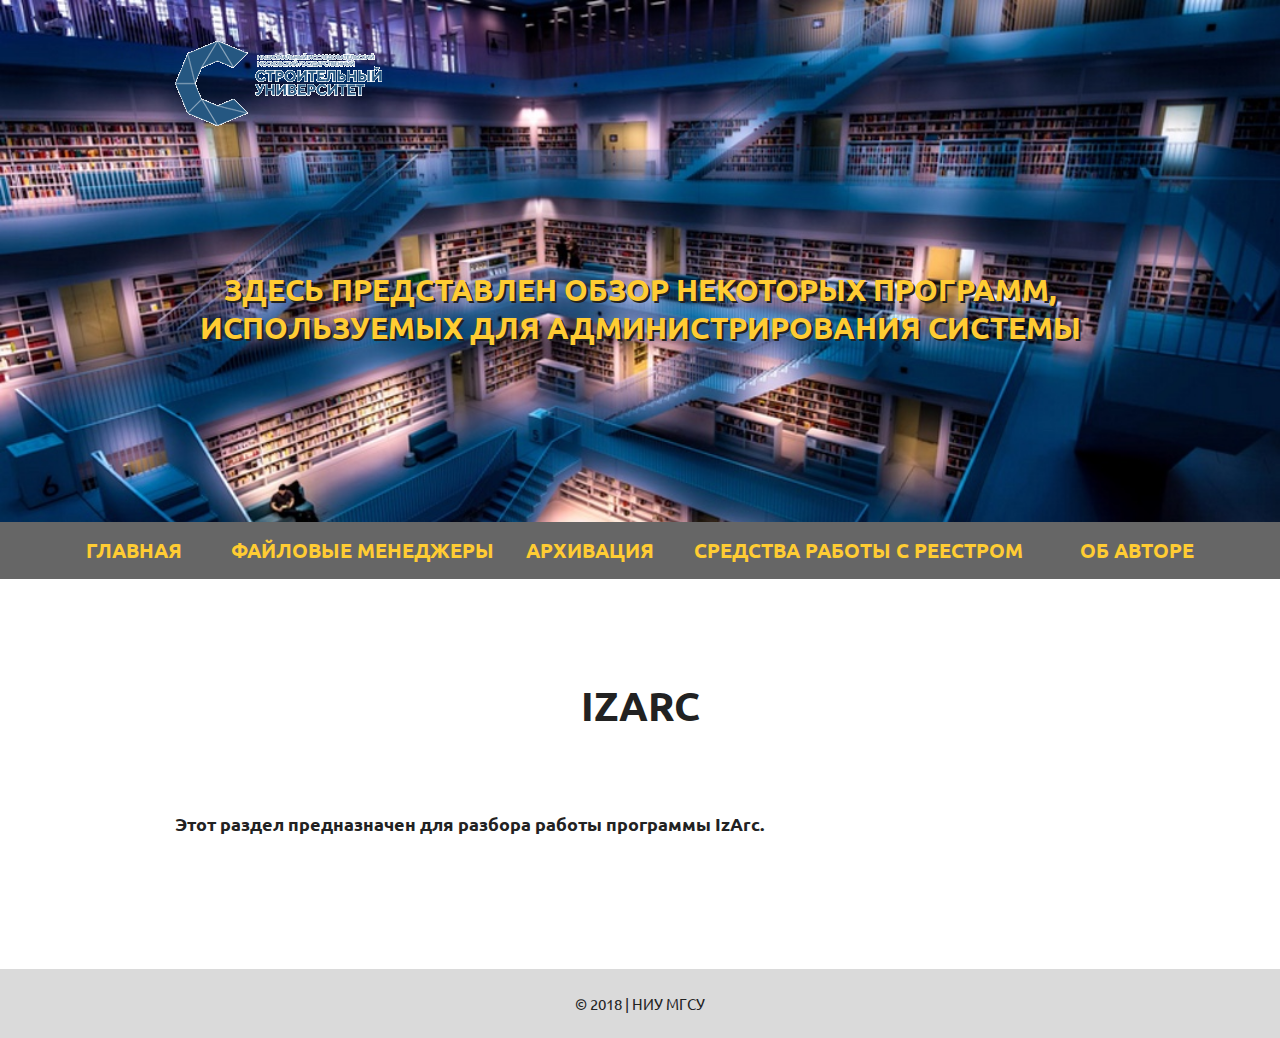
<file: iz_arc.html>
<!DOCTYPE html>
<html lang="en">
<head>
	<meta charset="UTF-8">
	<title>Программы для администрирования системы</title>
	<link rel="stylesheet" href="css/main.css">
	<link rel="shortcut icon" href="img/ico.png" type="image/png">
	<link href="https://fonts.googleapis.com/css?family=Ubuntu" rel="stylesheet"> 
</head>
<body>
	<header class="one_image">
		<div class="container">
			<div class="clearfix">
				<img src="img/logo.png" alt="Golden" class="logo">
			</div>
			<div class="non_main_tit">
				<h1 class="main_title">
					Здесь представлен обзор некоторых программ, используемых для администрирования системы
				</h1>
			</div>
		</div>
	</header>
	<nav id="menu">
	<ul>
		<li>
			<a href="index.html">Главная</a></li>
		<li>
			<a href="filesys.html" style = "padding: 0 10px 4px 10px">Файловые Менеджеры</a>
			<ul>
				<li><a href="total_commander.html">Total Commander</a></li>
				<li><a href="file_commander.html">File Commander</a></li>
				<li><a href="windows_explorer.html">Windows Explorer</a></li>
			</ul> 	
		</li>
		<li>
			<a href="archive.html" style = "padding: 0 18px 4px 18px">Архивация</a>
			<ul>
				<li><a href="quick_zip.html">QuickZip</a></li>
				<li><a href="pea_zip.html">PeaZip</a></li>
				<li><a href="iz_arc.html">IzArc</a></li>
			</ul> 
		</li>	
		<li>
			<a href="registry.html" style = "padding: 0 18px 4px 18px">Средства работы с реестром</a>
			<ul>
				<li><a href="reg_seeker.html">RegSeeker</a></li>
				<li><a href="jv16.html">jv16 PowerTools</a></li>
				<li><a href="winaso.html">WinASO Registry Optimizer</a></li>
			</ul> 
		</li>
		<li><a href="about.html">Об авторе</a></li>
	</ul>
	</nav>
	<section id="osystem">
		<div class="container">
			<div class="title">
				<h2>
					IzArc
				</h2>
			</div>
			<div class="osystem clearfix">
				<div class="os_item">
					<h3>Этот раздел предназначен для разбора работы программы IzArc.</h3>
				</div>
			</div>
		</div>
	</section>
	<footer id="mgsu">
		<div class="container">
			<p class="stl">© 2018 | ниу мгсу</p>
		</div>
	</footer>
</body>
</html>
</file>
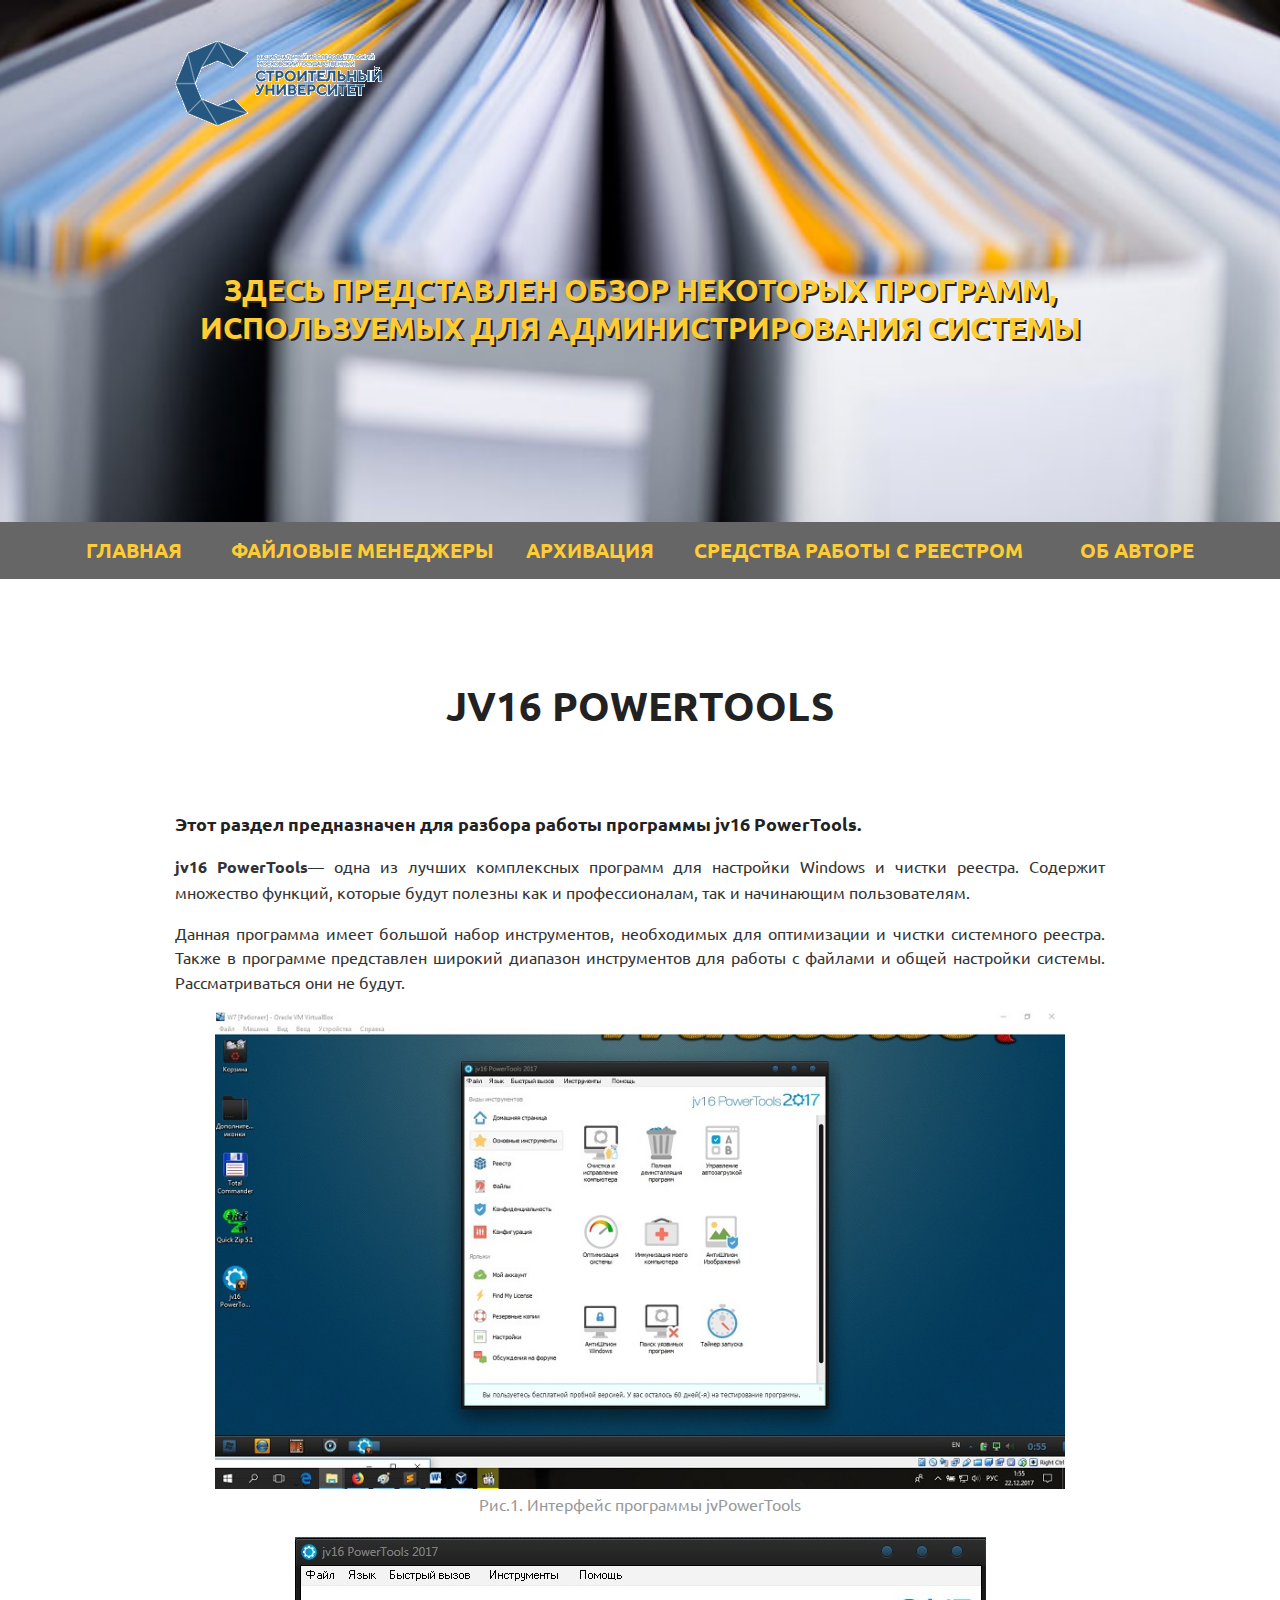
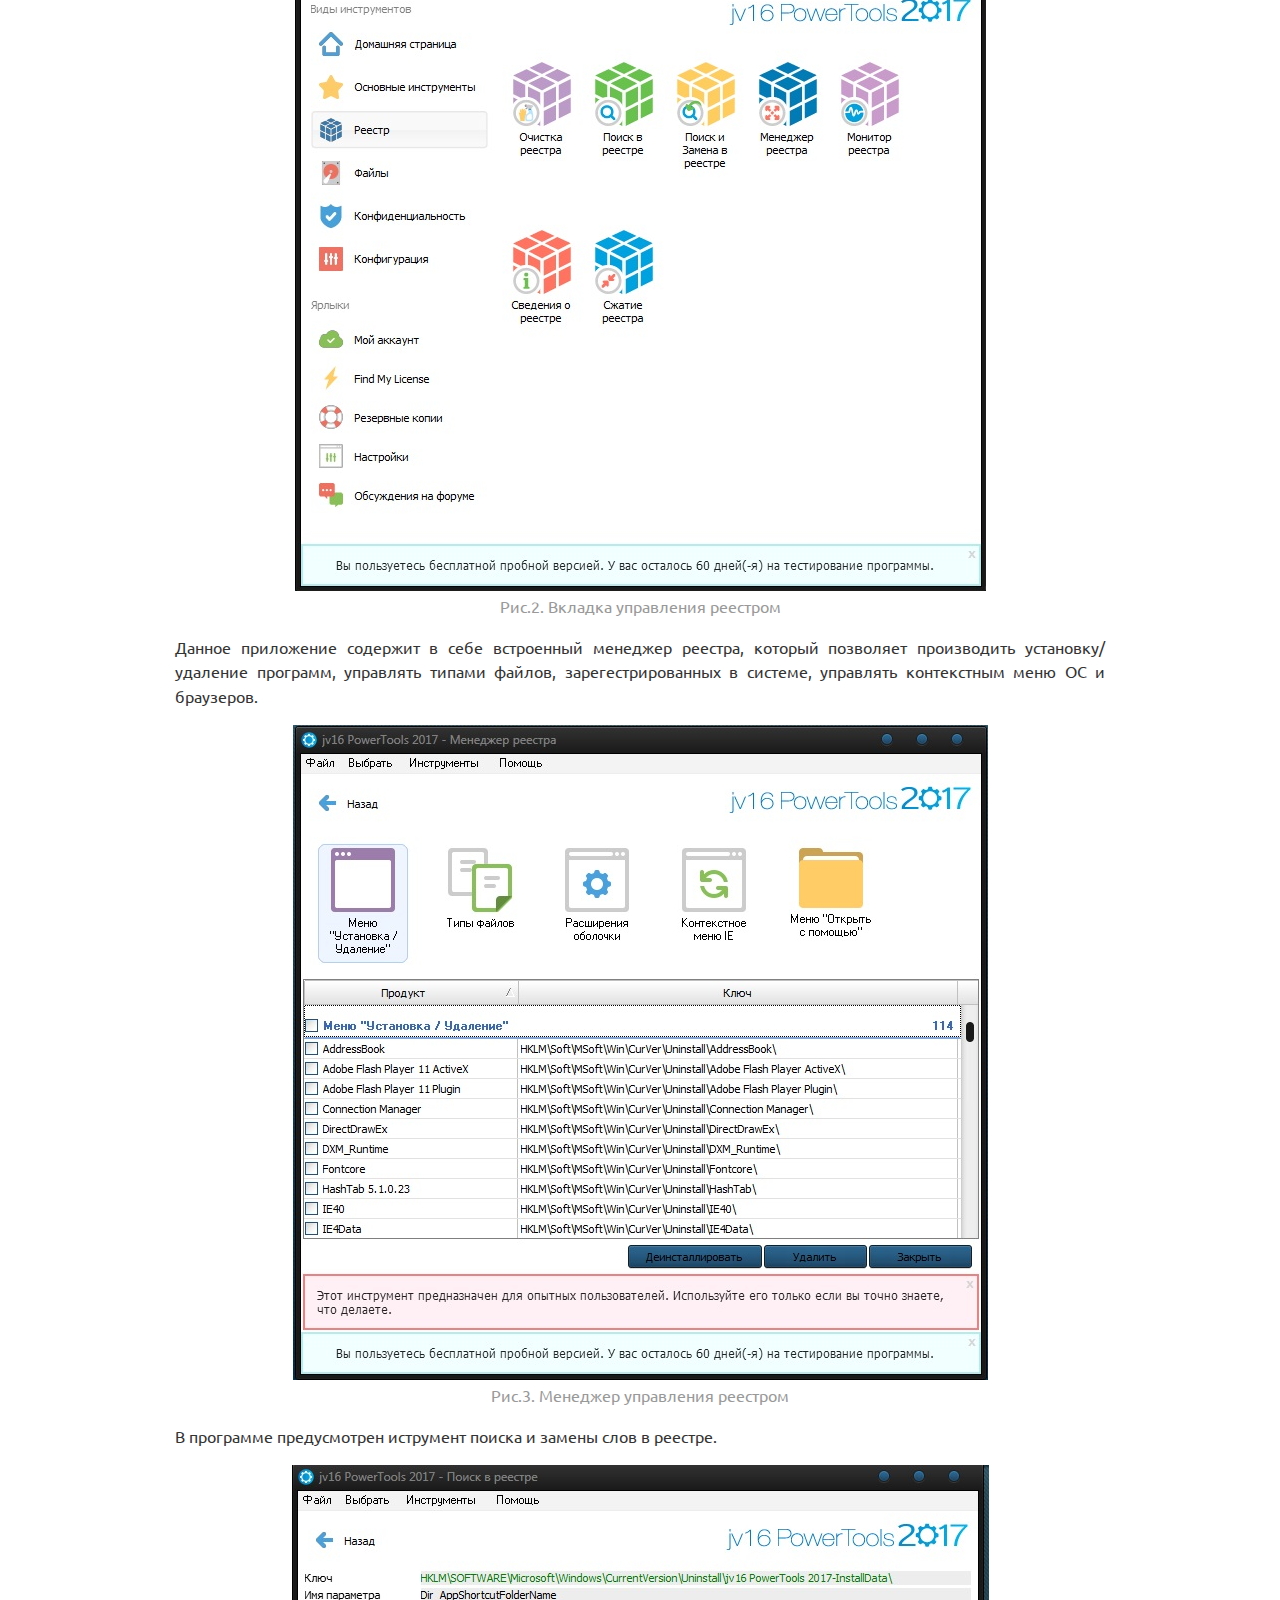
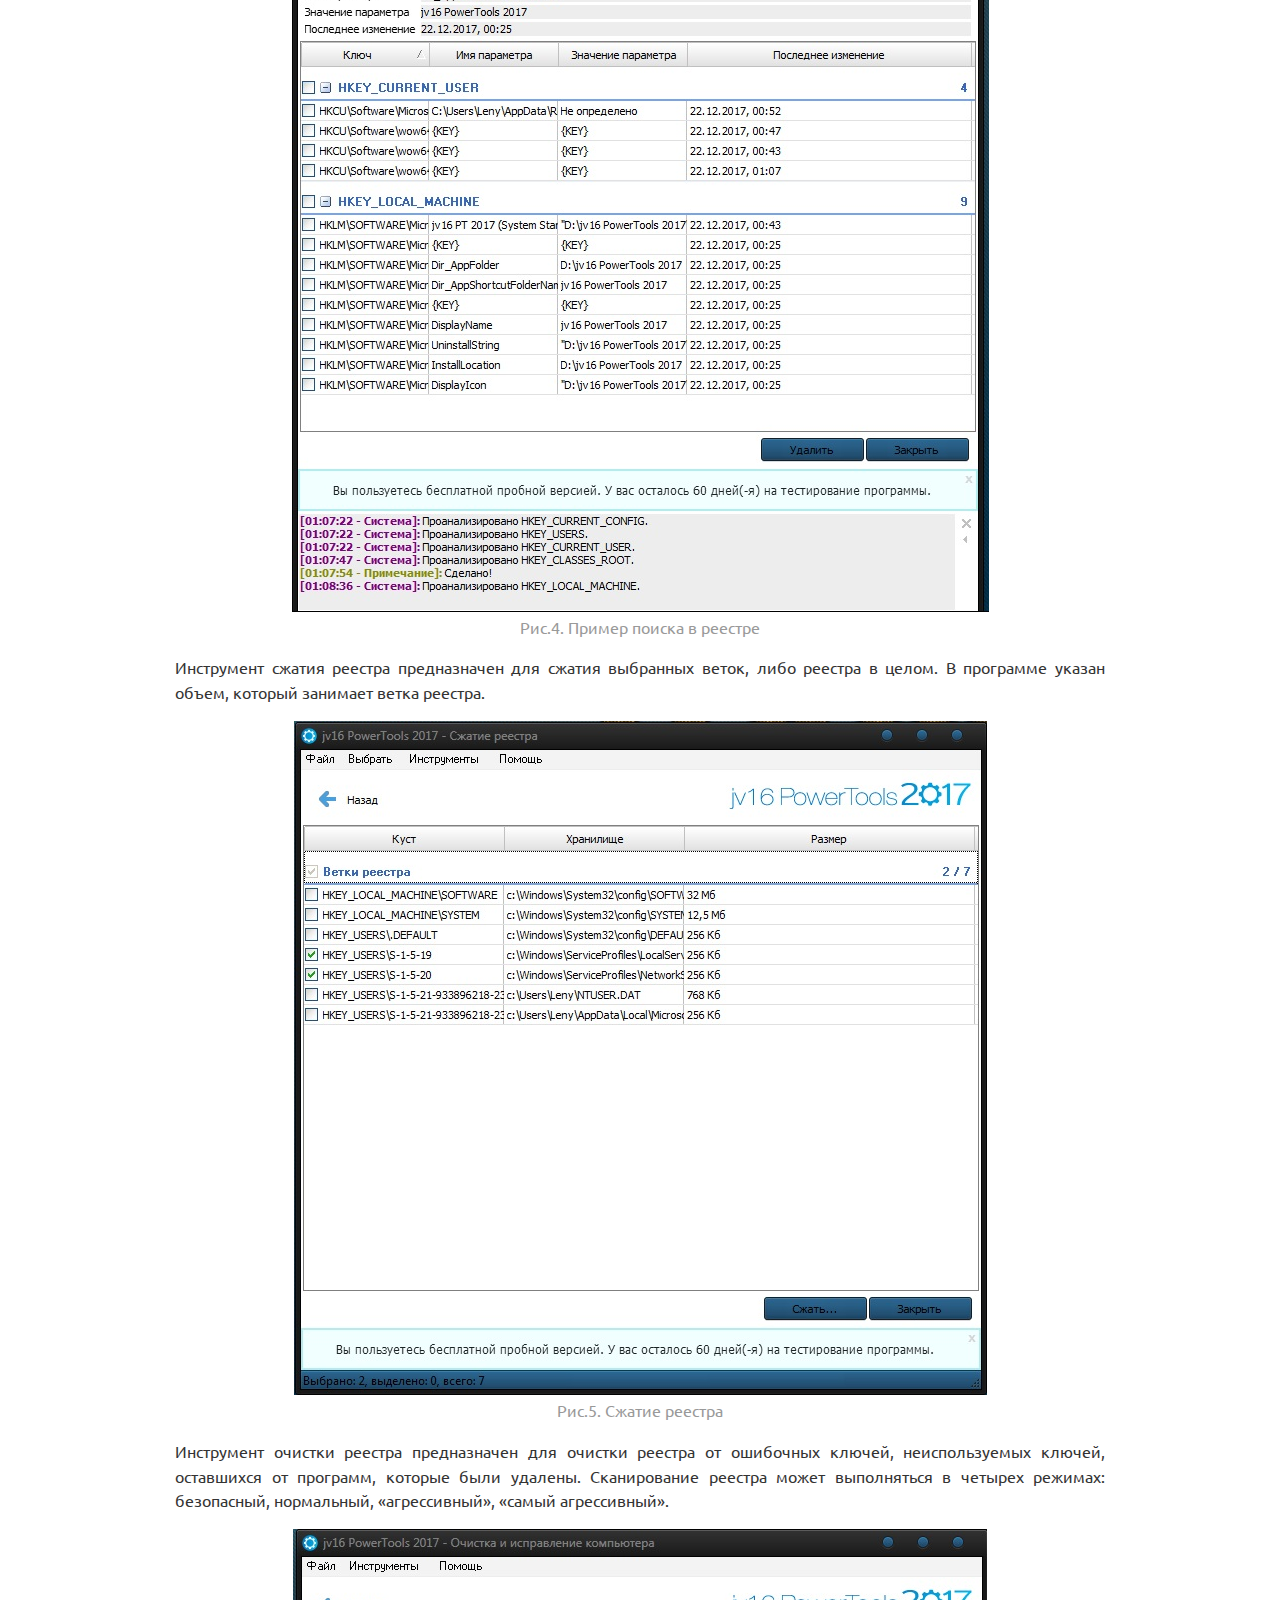
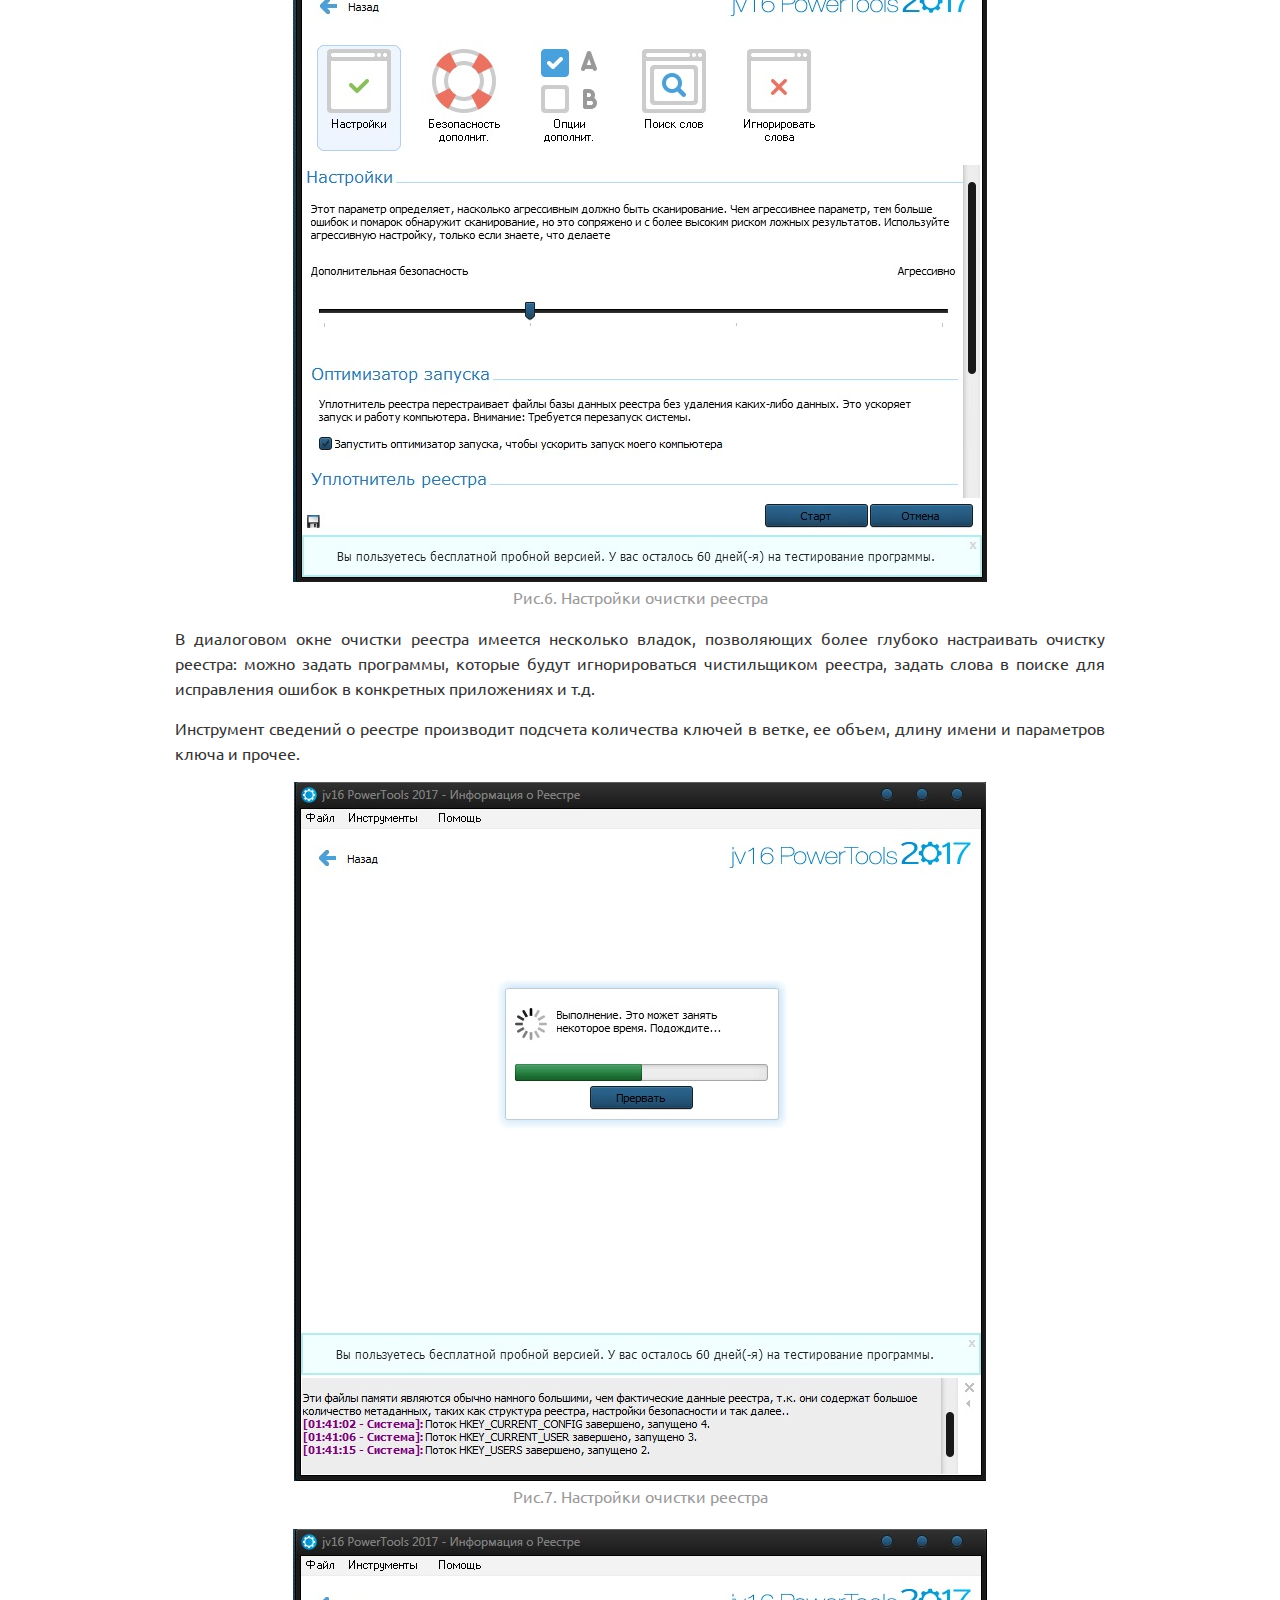
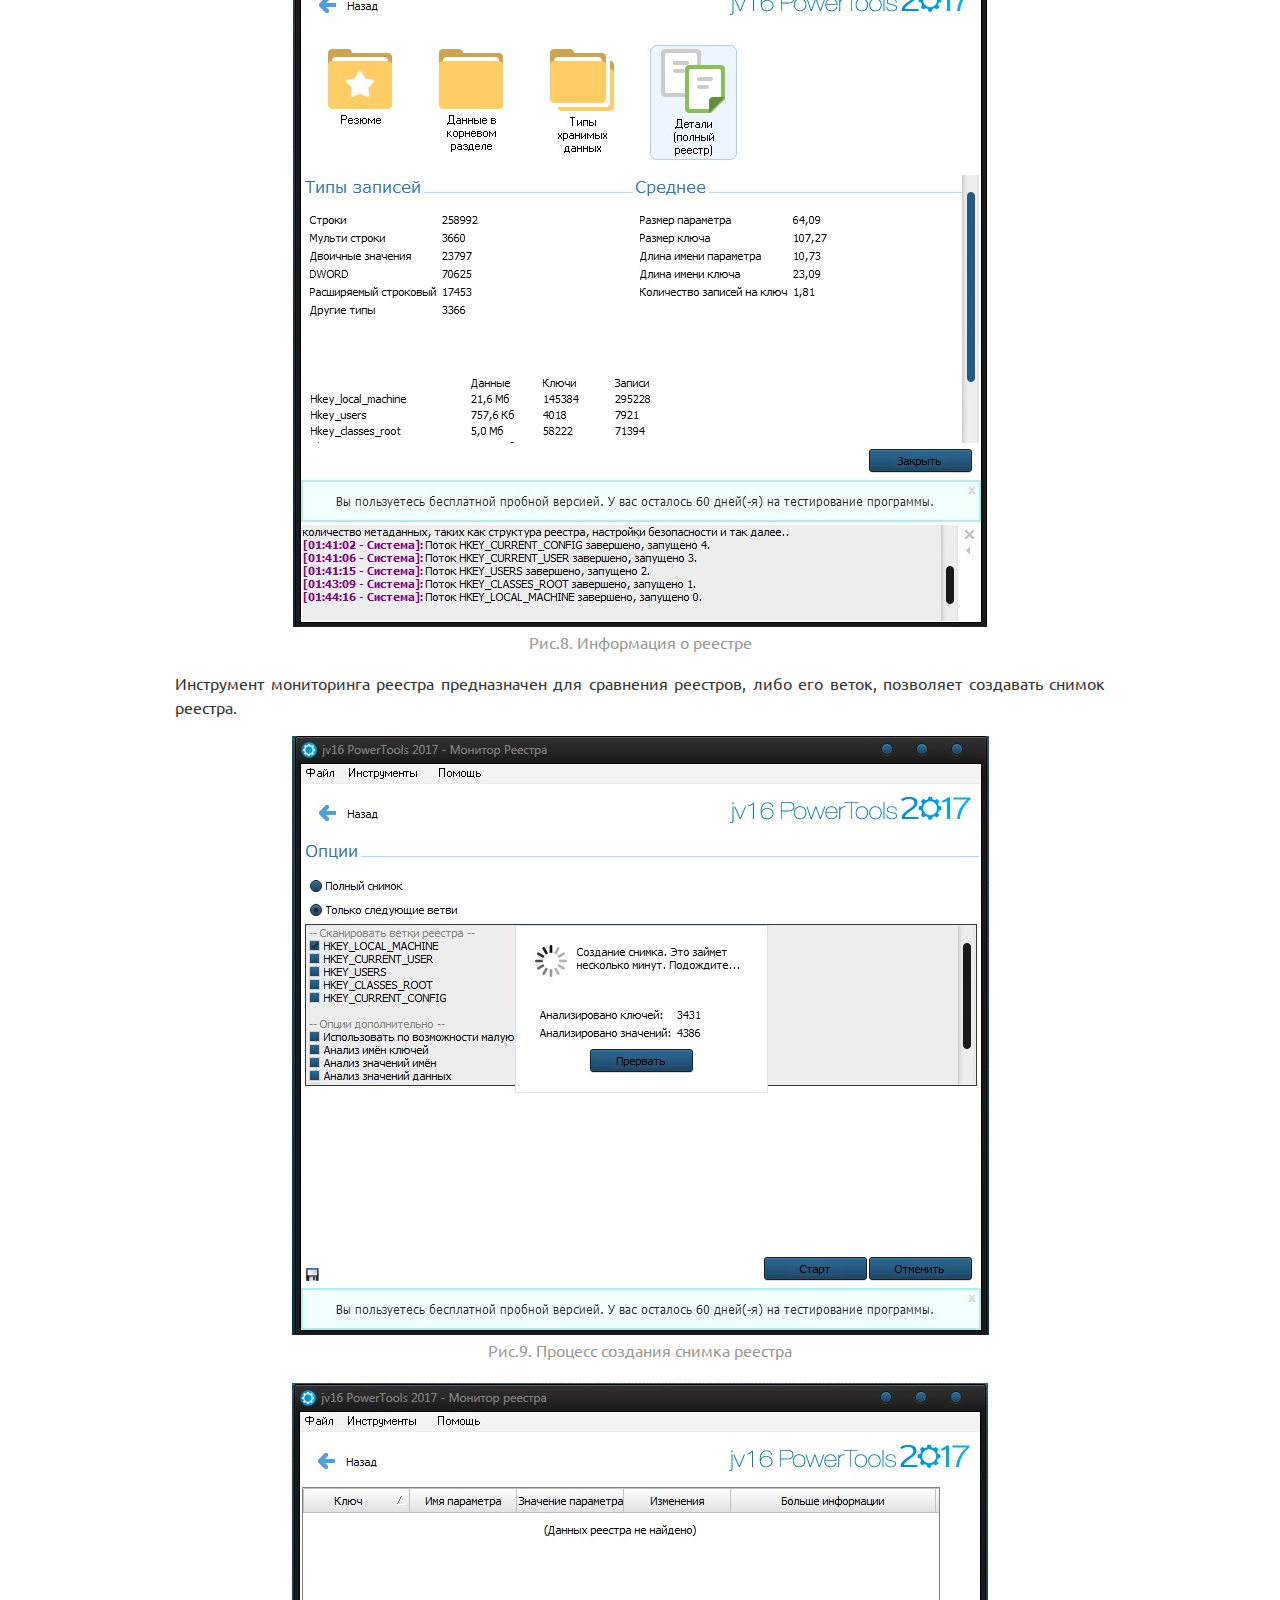
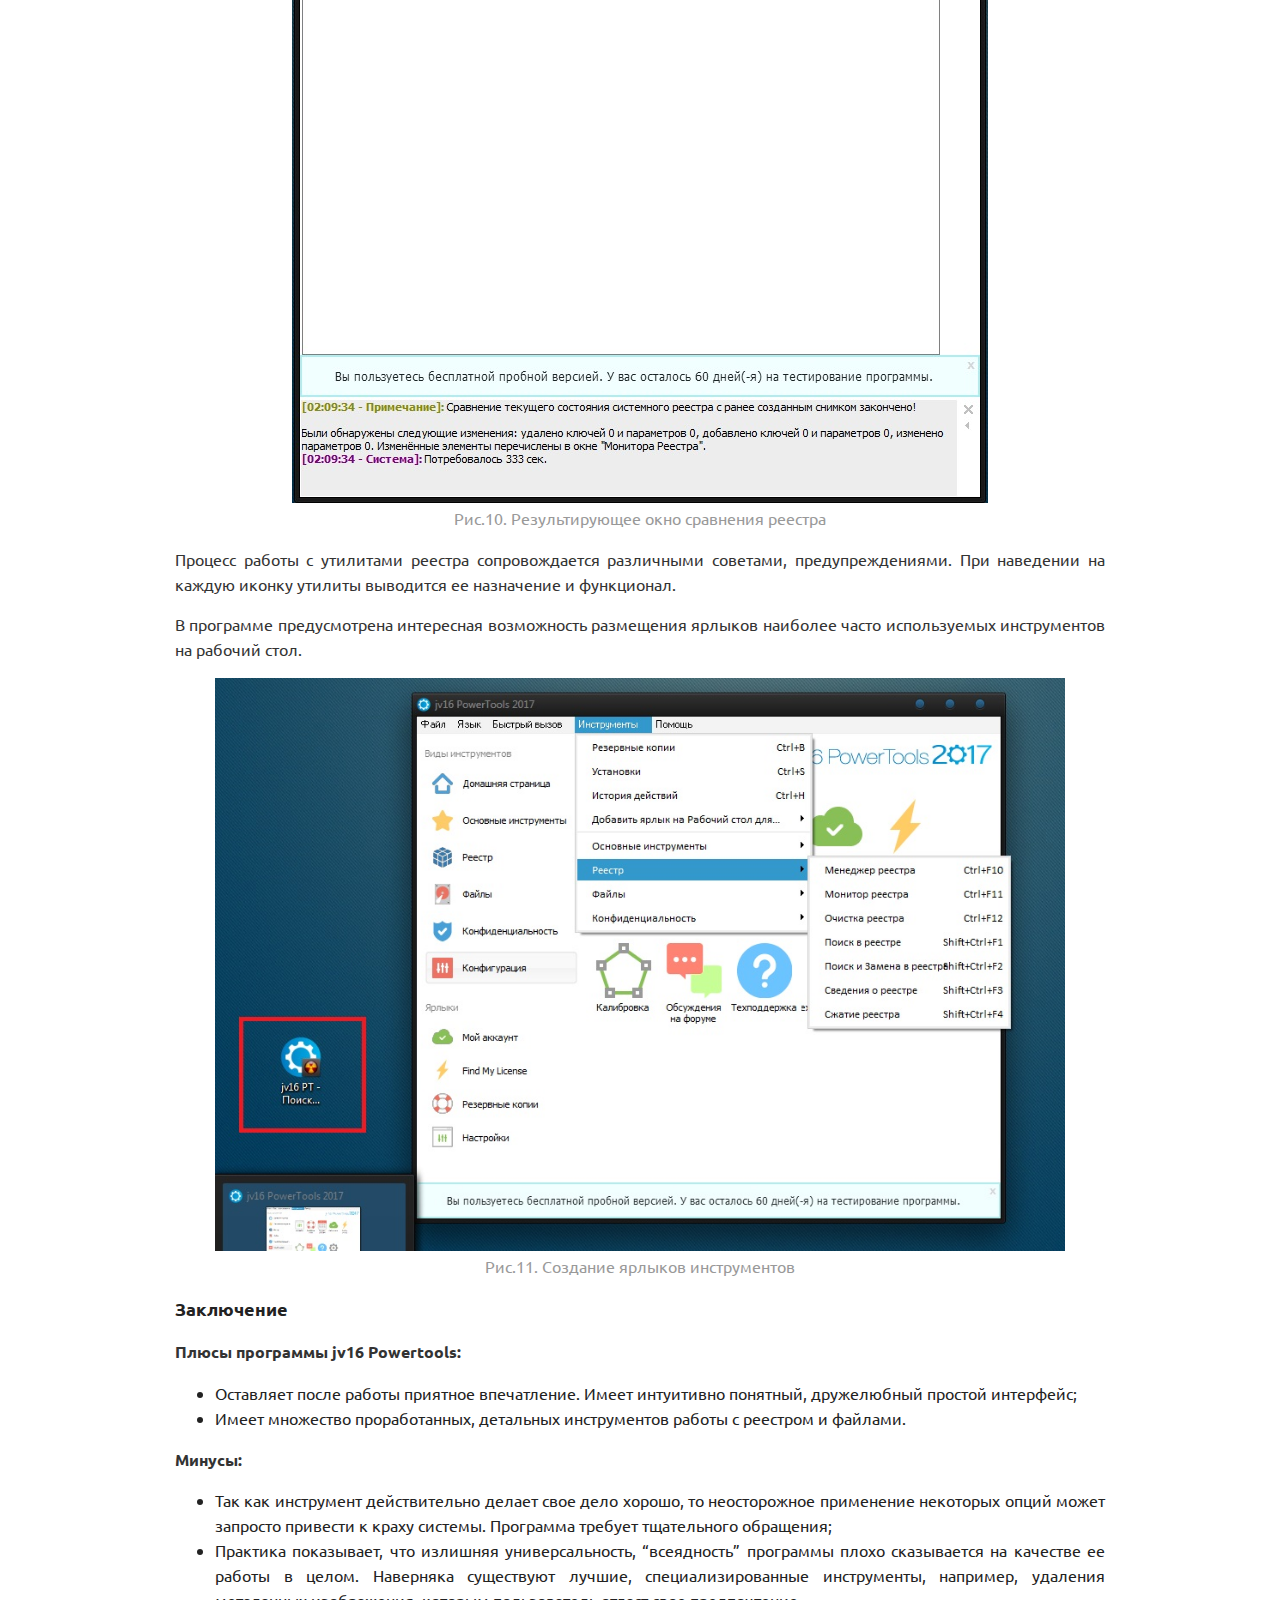
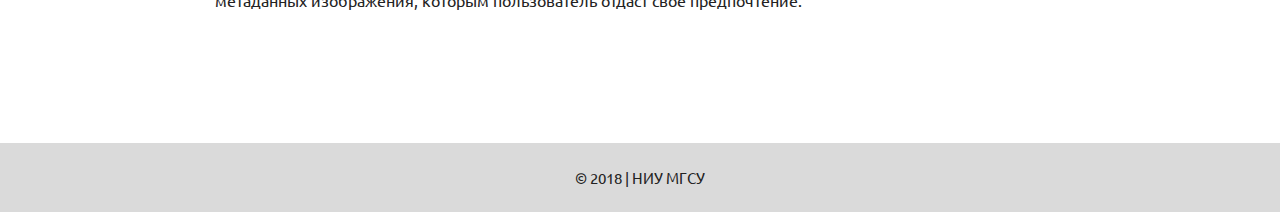
<file: jv16.html>
<!DOCTYPE html>
<html lang="en">
<head>
	<meta charset="UTF-8">
	<title>Программы для администрирования системы</title>
	<link rel="stylesheet" href="css/main.css">
	<link rel="shortcut icon" href="img/ico.png" type="image/png">
	<link href="https://fonts.googleapis.com/css?family=Ubuntu" rel="stylesheet"> 
</head>
<body>
	<header class="two_image">
		<div class="container">
			<div class="clearfix">
				<img src="img/logo.png" alt="Golden" class="logo">
			</div>
			<div class="non_main_tit">
				<h1 class="main_title">
					Здесь представлен обзор некоторых программ, используемых для администрирования системы
				</h1>
			</div>
		</div>
	</header>
	<nav id="menu">
	<ul>
		<li>
			<a href="index.html">Главная</a></li>
		<li>
			<a href="filesys.html" style = "padding: 0 10px 4px 10px">Файловые Менеджеры</a>
			<ul>
				<li><a href="total_commander.html">Total Commander</a></li>
				<li><a href="file_commander.html">File Commander</a></li>
				<li><a href="windows_explorer.html">Windows Explorer</a></li>
			</ul> 	
		</li>
		<li>
			<a href="archive.html" style = "padding: 0 18px 4px 18px">Архивация</a>
			<ul>
				<li><a href="quick_zip.html">QuickZip</a></li>
				<li><a href="pea_zip.html">PeaZip</a></li>
				<li><a href="iz_arc.html">IzArc</a></li>
			</ul> 
		</li>	
		<li>
			<a href="registry.html" style = "padding: 0 18px 4px 18px">Средства работы с реестром</a>
			<ul>
				<li><a href="reg_seeker.html">RegSeeker</a></li>
				<li><a href="jv16.html">jv16 PowerTools</a></li>
				<li><a href="winaso.html">WinASO Registry Optimizer</a></li>
			</ul> 
		</li>
		<li><a href="about.html">Об авторе</a></li>
	</ul>
	</nav>
	<section id="osystem">
		<div class="container">
			<div class="title">
				<h2>
					jv16 PowerTools
				</h2>
			</div>
			<div class="osystem clearfix">
				<div class="os_item">
					<h3>Этот раздел предназначен для разбора работы программы jv16 PowerTools.</h3>
					<p><b>jv16 PowerTools</b>— одна из лучших комплексных программ для настройки Windows и чистки реестра. Содержит множество функций, которые будут полезны как и профессионалам, так и начинающим пользователям.</p>
					<p>Данная программа имеет большой набор инструментов, необходимых для оптимизации и чистки системного реестра. Также в программе представлен широкий диапазон инструментов для работы с файлами и общей настройки системы. Рассматриваться они не будут.</p>
					<figure class="picture">
						<img src="img/jv/jv1.jpg" alt="Интерфейс программы jvPowerTools">
						<figcaption>Рис.1. Интерфейс программы jvPowerTools</figcaption>
						<br><img src="img/jv/jv2.jpg" alt="Вкладка управления реестром">
						<figcaption>Рис.2. Вкладка управления реестром</figcaption>
					</figure>
					<p>Данное приложение содержит в себе встроенный менеджер реестра, который позволяет производить установку/удаление программ, управлять типами файлов, зарегестрированных в системе, управлять контекстным меню ОС и браузеров.</p>
					<figure class="picture">
						<img src="img/jv/jv3.jpg" alt="Менеджер управления реестром">
						<figcaption>Рис.3. Менеджер управления реестром</figcaption>
					</figure>
					<p>В программе предусмотрен иструмент поиска и замены слов в реестре.</p>
					<figure class="picture">
						<img src="img/jv/jv4.jpg" alt="Пример поиска в реестре">
						<figcaption>Рис.4. Пример поиска в реестре</figcaption>
					</figure>
					<p>Инструмент сжатия реестра предназначен для сжатия выбранных веток, либо реестра в целом. В программе указан объем, который занимает ветка реестра.</p>
					<figure class="picture">
						<img src="img/jv/jv5.jpg" alt="Сжатие реестра">
						<figcaption>Рис.5. Сжатие реестра</figcaption>
					</figure>
					<p>Инструмент очистки реестра предназначен для очистки реестра от ошибочных ключей, неиспользуемых ключей, оставшихся от программ, которые были удалены. Сканирование реестра может выполняться в четырех режимах: безопасный, нормальный, «агрессивный», «самый агрессивный».</p>
					<figure class="picture">
						<img src="img/jv/jv6.jpg" alt="Настройки очистки реестра">
						<figcaption>Рис.6. Настройки очистки реестра</figcaption>
					</figure>
					<p>В диалоговом окне очистки реестра имеется несколько владок, позволяющих более глубоко настраивать очистку реестра: можно задать программы, которые будут игнорироваться чистильщиком реестра, задать слова в поиске для исправления ошибок в конкретных приложениях и т.д.</p>
					<p>Инструмент сведений о реестре производит подсчета количества ключей в ветке, ее объем, длину имени и параметров ключа и прочее.</p>
					<figure class="picture">
						<img src="img/jv/jv7.jpg" alt="Процесс сбора статистики реестра">
						<figcaption>Рис.7. Настройки очистки реестра</figcaption>
						<br><img src="img/jv/jv8.jpg" alt="Информация о реестре">
						<figcaption>Рис.8. Информация о реестре</figcaption>
					</figure>
					<p>Инструмент мониторинга реестра предназначен для сравнения реестров, либо его веток, позволяет создавать снимок реестра.</p>
					<figure class="picture">
						<img src="img/jv/jv9.jpg" alt="Процесс создания снимка реестра">
						<figcaption>Рис.9. Процесс создания снимка реестра</figcaption>
						<br><img src="img/jv/jv10.jpg" alt="Результирующее окно сравнения реестра">
						<figcaption>Рис.10. Результирующее окно сравнения реестра</figcaption>
					</figure>
					<p>Процесс работы с утилитами реестра сопровождается различными советами, предупреждениями. При наведении на каждую иконку утилиты выводится ее назначение и функционал.</p>
					<p>В программе предусмотрена интересная возможность размещения ярлыков наиболее часто используемых инструментов на рабочий стол.</p>
					<figure class="picture">
						<img src="img/jv/jv11.jpg" alt="Создание ярлыков инструментов">
						<figcaption>Рис.11. Создание ярлыков инструментов</figcaption>
					</figure>
				</div>
				<div class="os_item">
					<h3>Заключение</h3>
					<p><b>Плюсы программы jv16 Powertools:</b></p>
					<ul>
						<li>Оставляет после работы приятное впечатление. Имеет интуитивно понятный, дружелюбный простой интерфейс;</li>
						<li>Имеет множество проработанных, детальных инструментов работы с реестром и файлами.</li>
					</ul>
					<p><b>Минусы:</b></p>
					<ul>
						<li>Так как инструмент действительно делает свое дело хорошо, то неосторожное применение некоторых опций может запросто привести к краху системы. Программа требует тщательного обращения;</li>
						<li>Практика показывает, что излишняя универсальность, “всеядность” программы плохо сказывается на качестве ее работы в целом. Наверняка существуют лучшие, специализированные инструменты, например, удаления метаданных изображения, которым пользователь отдаст свое предпочтение.</li>
					</ul>
				</div>
			</div>
		</div>
	</section>
	<footer id="mgsu">
		<div class="container">
			<p class="stl">© 2018 | ниу мгсу</p>
		</div>
	</footer>
</body>
</html>
</file>
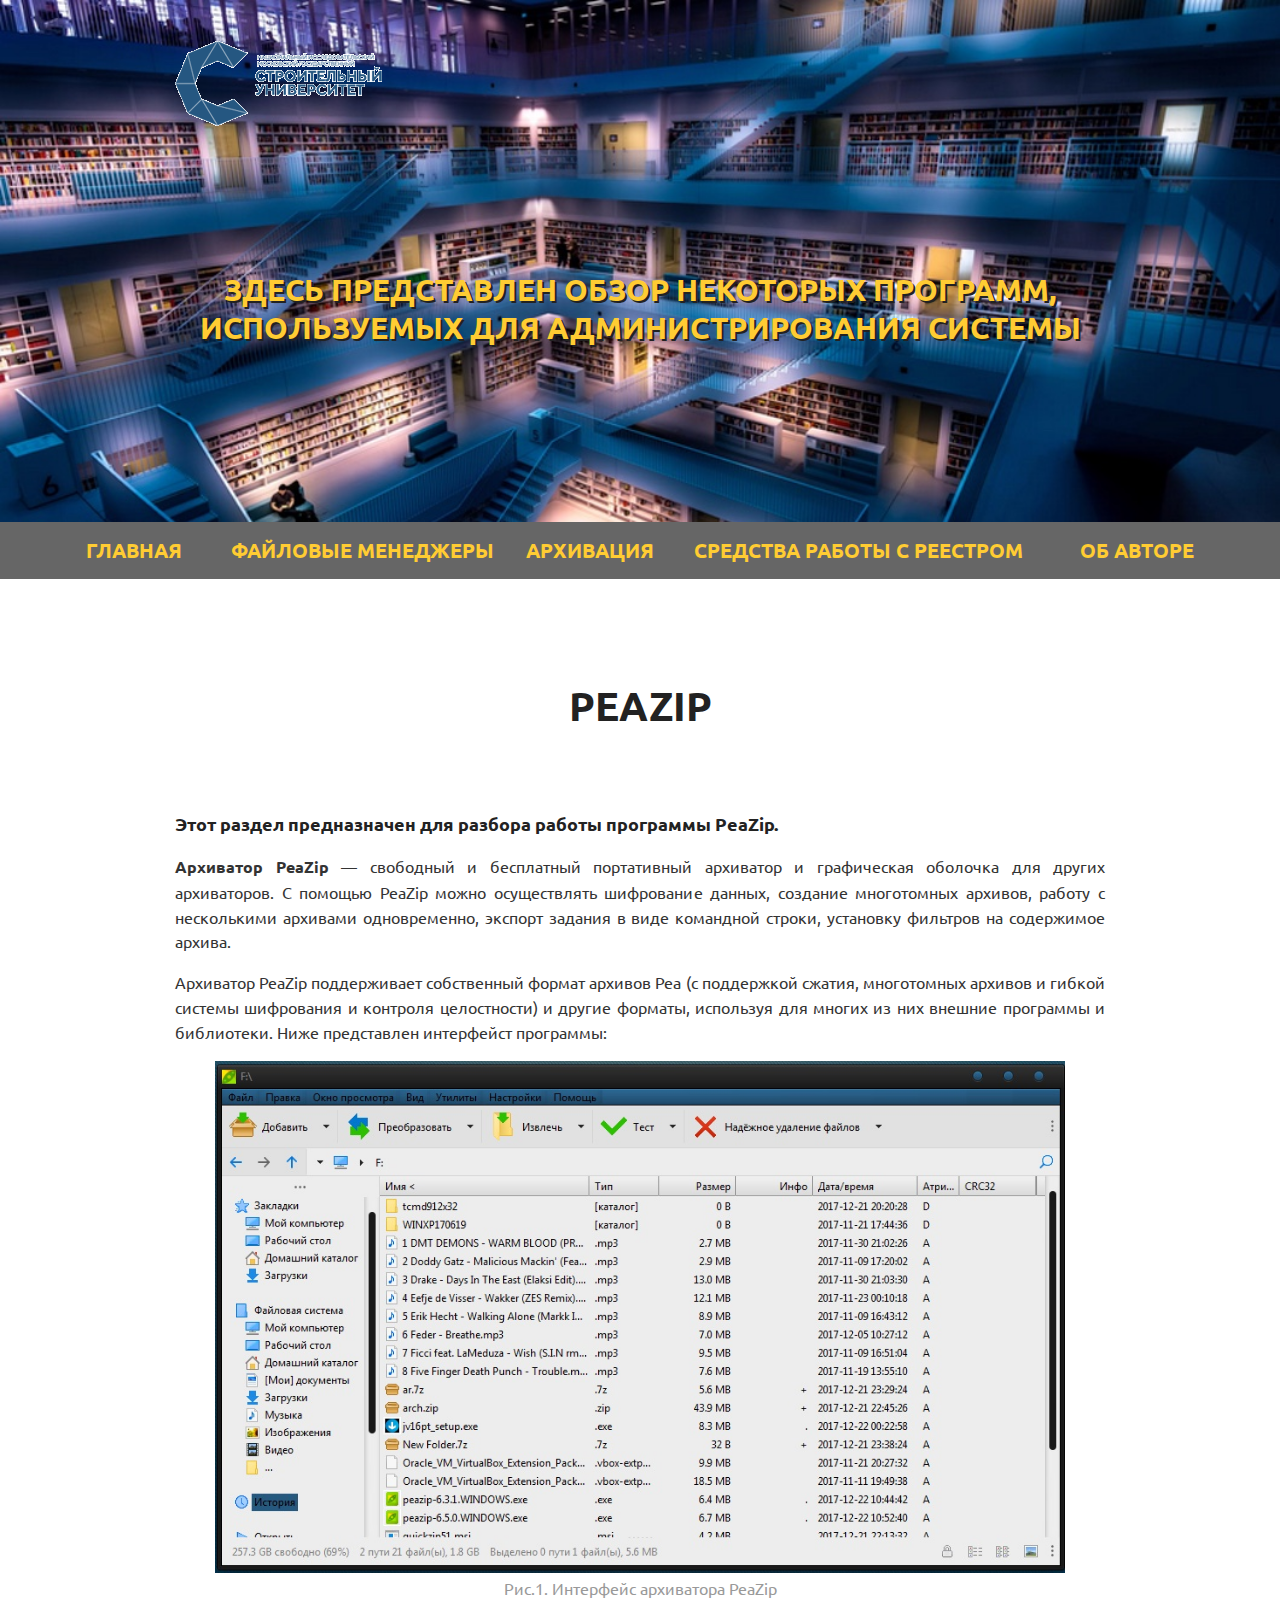
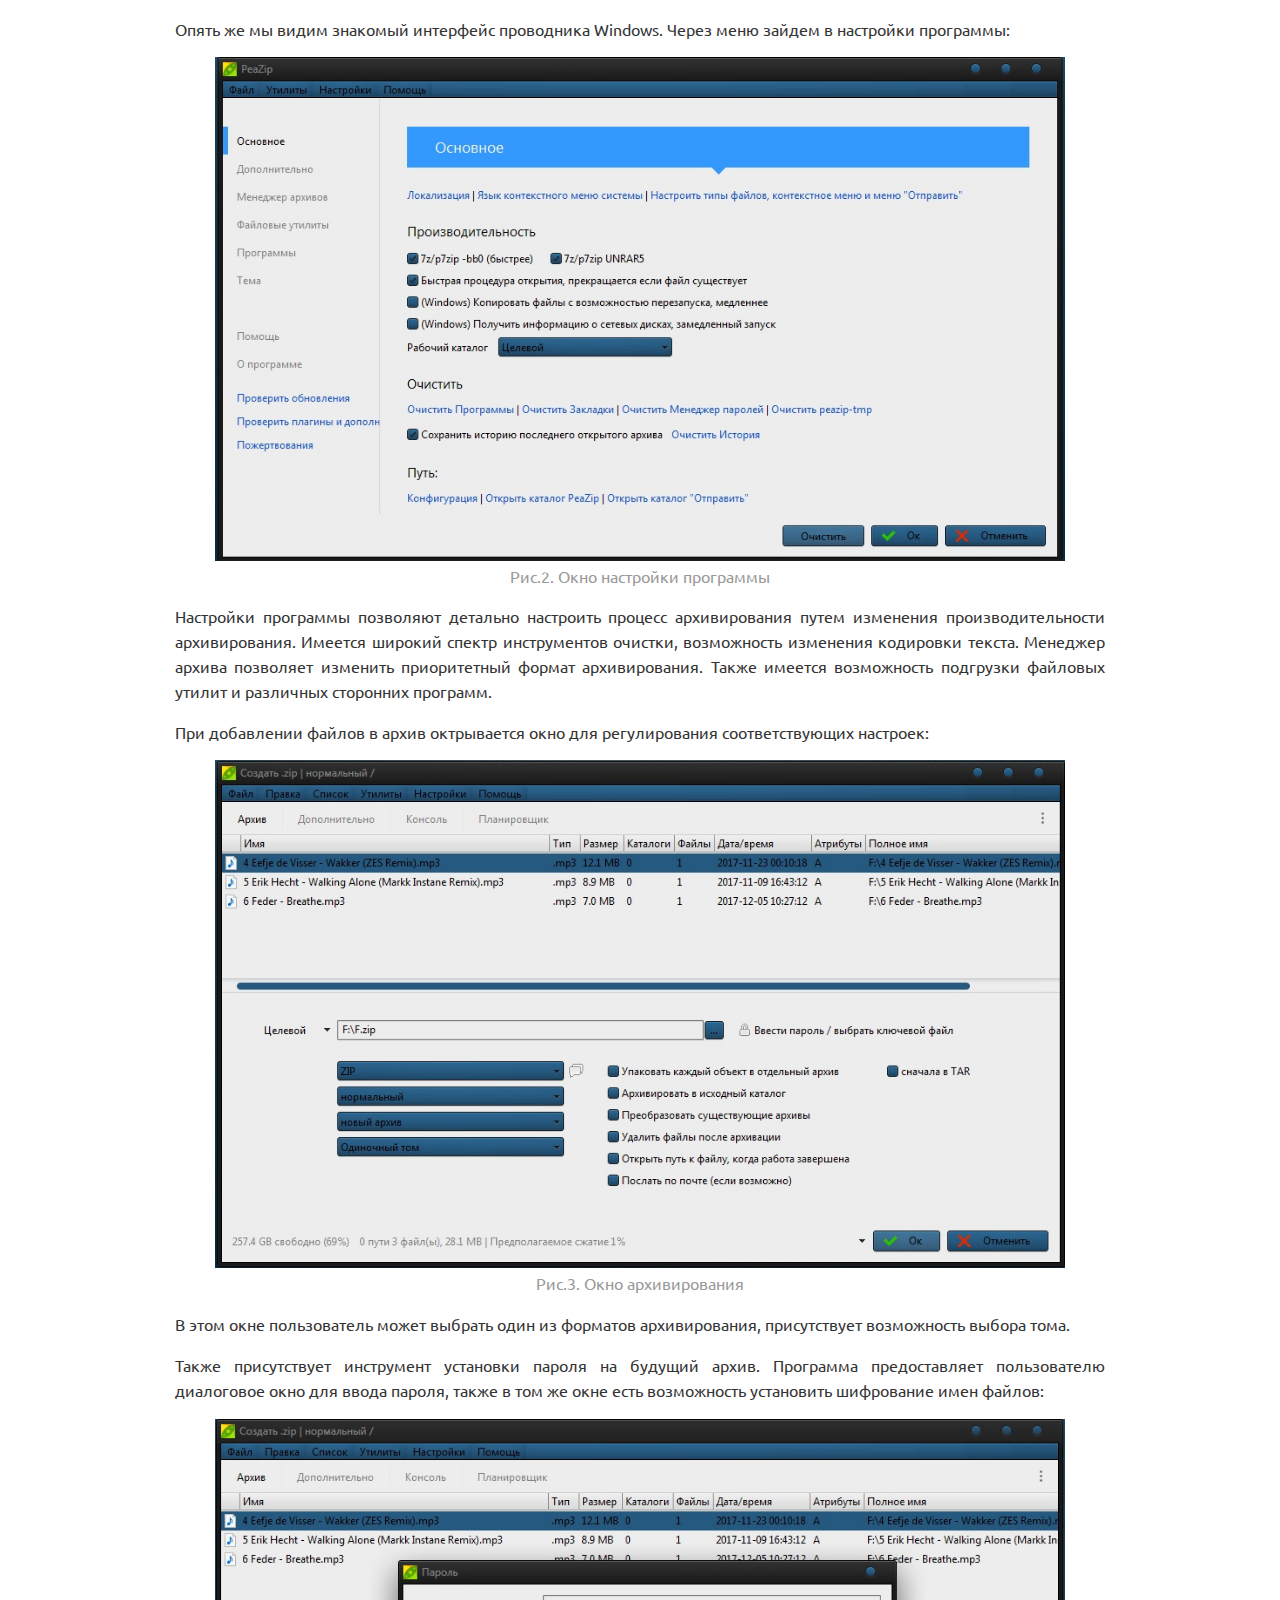
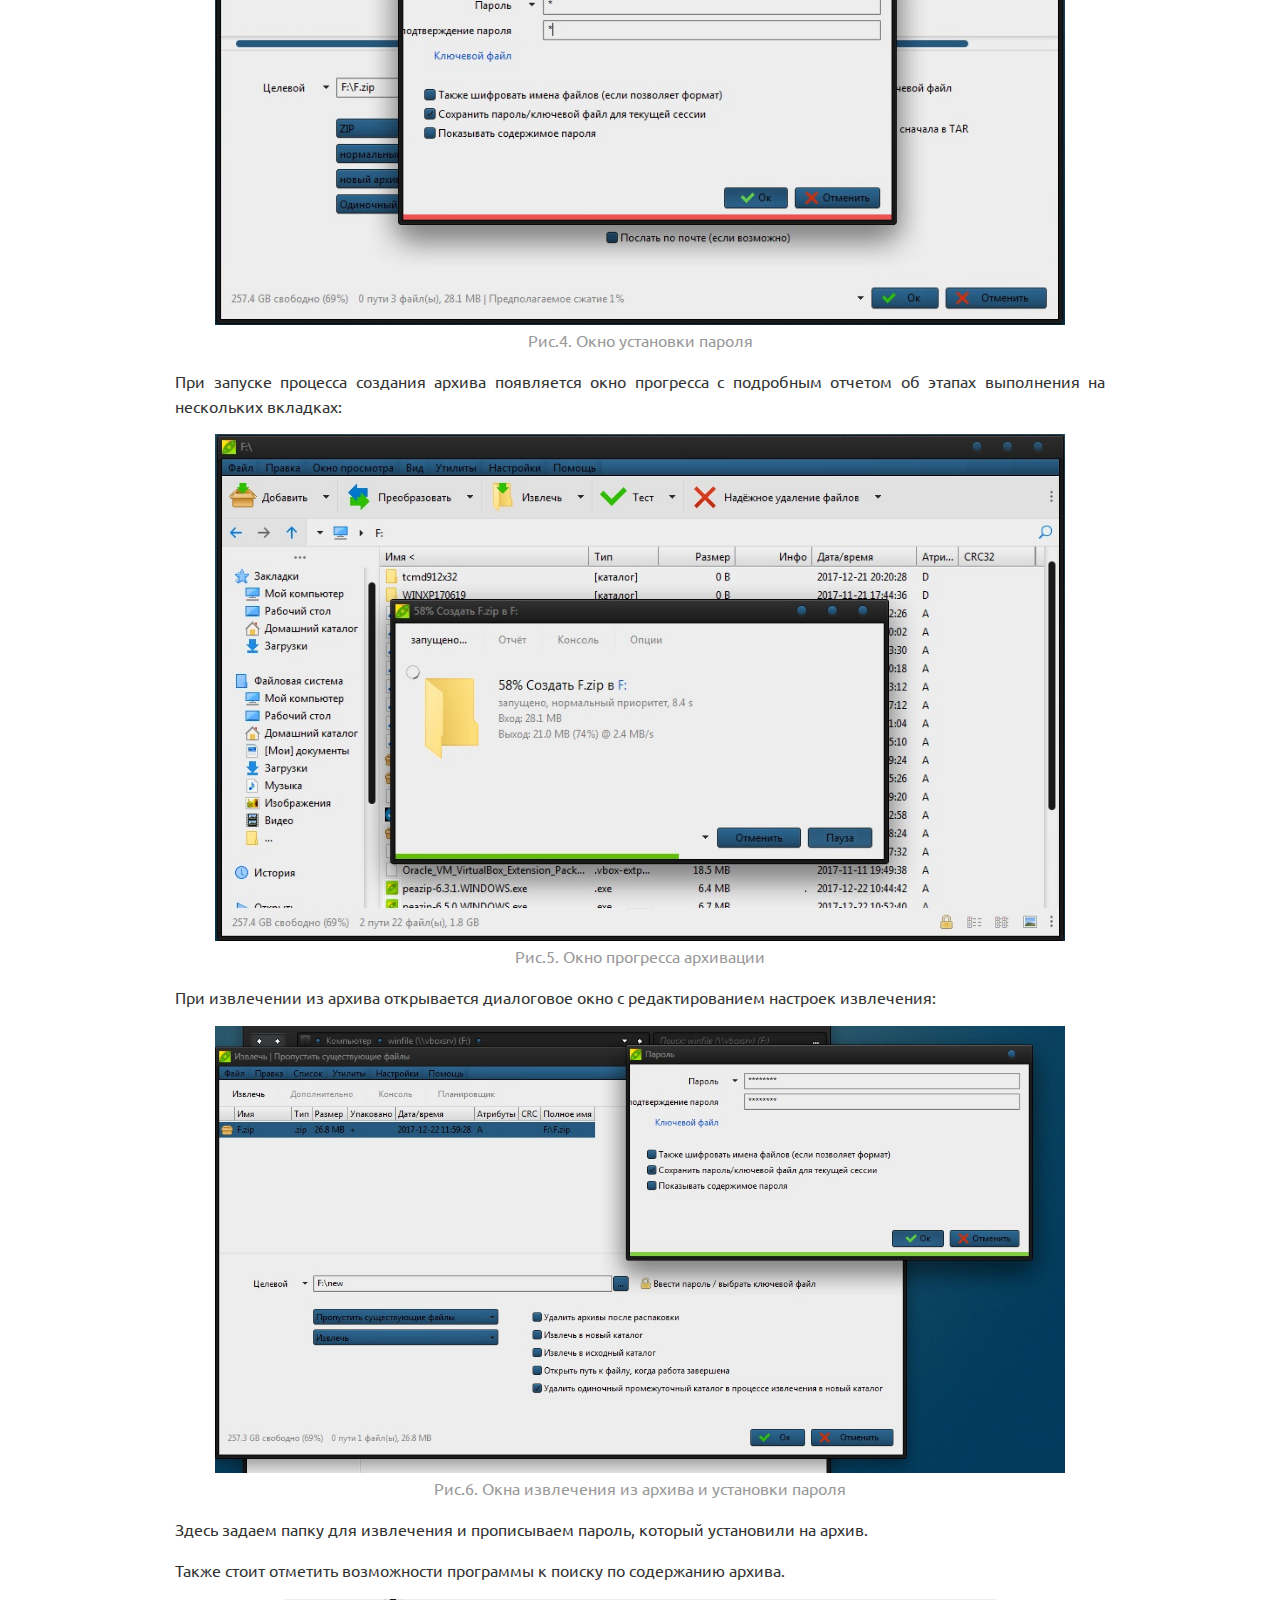
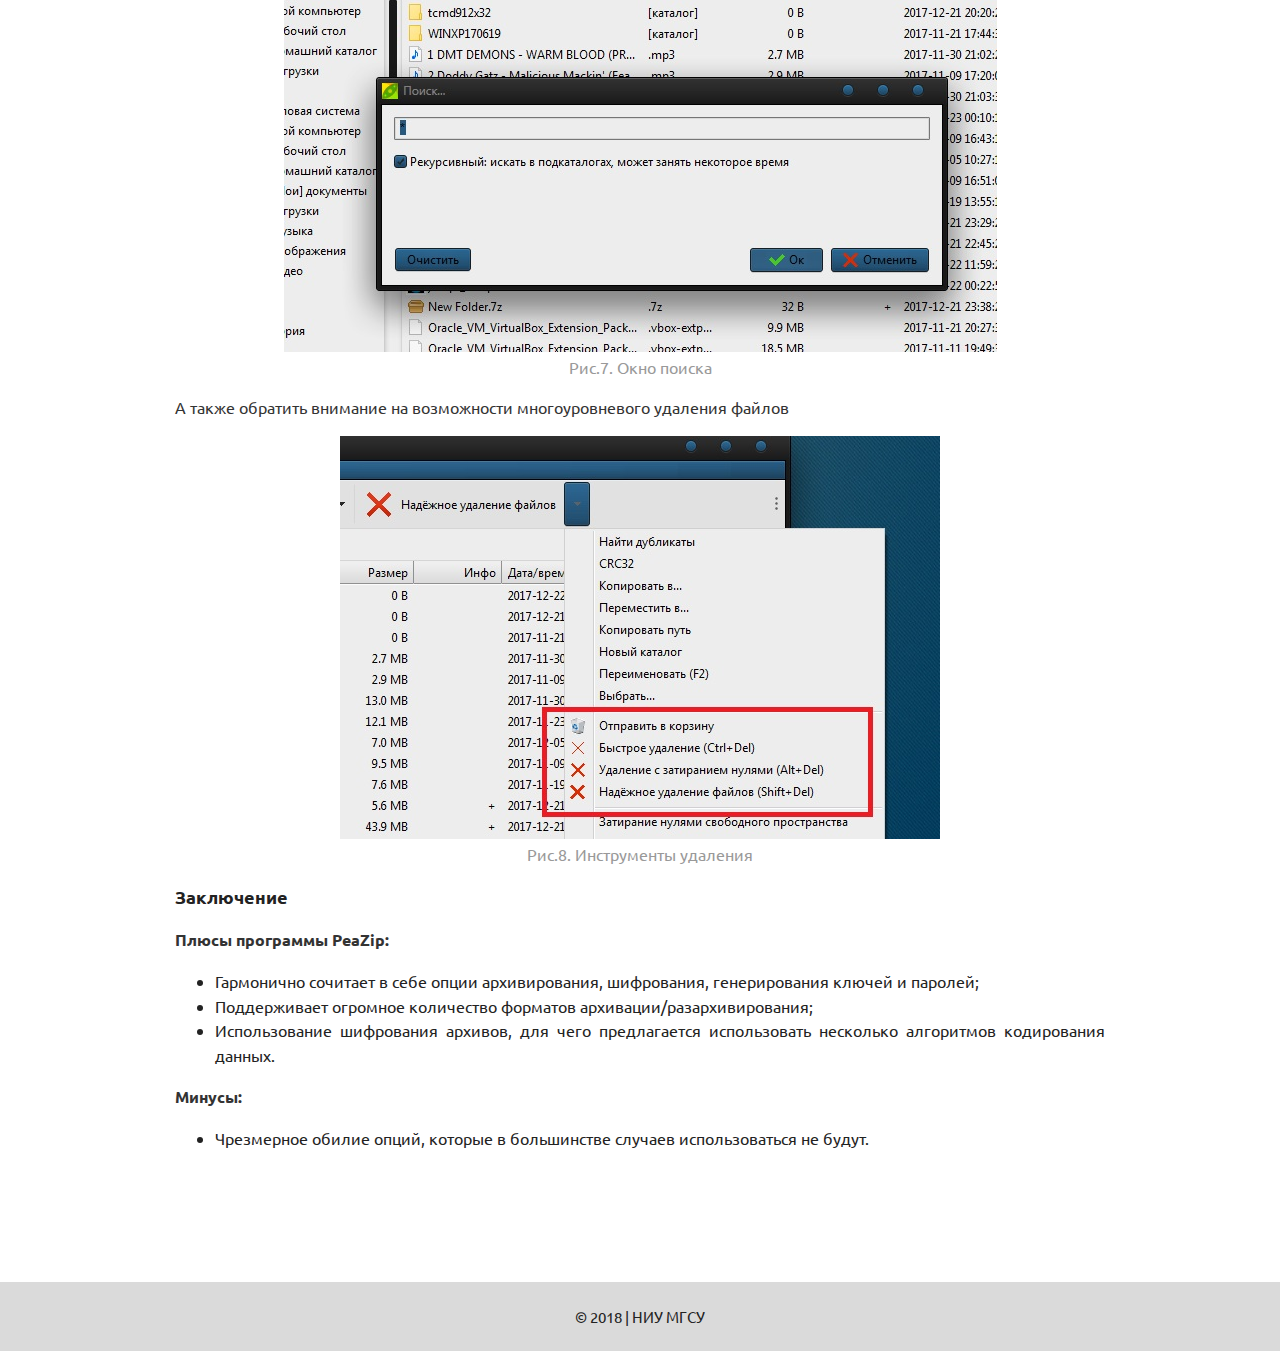
<file: pea_zip.html>
<!DOCTYPE html>
<html lang="en">
<head>
	<meta charset="UTF-8">
	<title>Программы для администрирования системы</title>
	<link rel="stylesheet" href="css/main.css">
	<link rel="shortcut icon" href="img/ico.png" type="image/png">
	<link href="https://fonts.googleapis.com/css?family=Ubuntu" rel="stylesheet"> 
</head>
<body>
	<header class="one_image">
		<div class="container">
			<div class="clearfix">
				<img src="img/logo.png" alt="Golden" class="logo">
			</div>
			<div class="non_main_tit">
				<h1 class="main_title">
					Здесь представлен обзор некоторых программ, используемых для администрирования системы
				</h1>
			</div>
		</div>
	</header>
	<nav id="menu">
	<ul>
		<li>
			<a href="index.html">Главная</a></li>
		<li>
			<a href="filesys.html" style = "padding: 0 10px 4px 10px">Файловые Менеджеры</a>
			<ul>
				<li><a href="total_commander.html">Total Commander</a></li>
				<li><a href="file_commander.html">File Commander</a></li>
				<li><a href="windows_explorer.html">Windows Explorer</a></li>
			</ul> 	
		</li>
		<li>
			<a href="archive.html" style = "padding: 0 18px 4px 18px">Архивация</a>
			<ul>
				<li><a href="quick_zip.html">QuickZip</a></li>
				<li><a href="pea_zip.html">PeaZip</a></li>
				<li><a href="iz_arc.html">IzArc</a></li>
			</ul> 
		</li>	
		<li>
			<a href="registry.html" style = "padding: 0 18px 4px 18px">Средства работы с реестром</a>
			<ul>
				<li><a href="reg_seeker.html">RegSeeker</a></li>
				<li><a href="jv16.html">jv16 PowerTools</a></li>
				<li><a href="winaso.html">WinASO Registry Optimizer</a></li>
			</ul> 
		</li>
		<li><a href="about.html">Об авторе</a></li>
	</ul>
	</nav>
	<section id="osystem">
		<div class="container">
			<div class="title">
				<h2>
					PeaZip
				</h2>
			</div>
			<div class="osystem clearfix">
				<div class="os_item">
					<h3>Этот раздел предназначен для разбора работы программы PeaZip.</h3>
					<p><b>Архиватор PeaZip</b> — свободный и бесплатный портативный архиватор и графическая оболочка для других архиваторов. С помощью PeaZip можно осуществлять шифрование данных, создание многотомных архивов, работу с несколькими архивами одновременно, экспорт задания в виде командной строки, установку фильтров на содержимое архива.</p>
					<p>Архиватор PeaZip поддерживает собственный формат архивов Pea (с поддержкой сжатия, многотомных архивов и гибкой системы шифрования и контроля целостности) и другие форматы, используя для многих из них внешние программы и библиотеки. Ниже представлен интерфейст программы:</p>
					<figure class="picture">
						<img src="img/pe/pe.jpg" alt="Интерфейс архиватора PeaZip">
						<figcaption>Рис.1. Интерфейс архиватора PeaZip</figcaption>
					</figure>
					<p>Опять же мы видим знакомый интерфейс проводника Windows.  Через меню зайдем в настройки программы:</p>
					<figure class="picture">
						<img src="img/pe/pe2.jpg" alt="Окно настройки программы ">
						<figcaption>Рис.2. Окно настройки программы </figcaption>
					</figure>
					<p>Настройки программы позволяют детально настроить процесс архивирования путем изменения производительности архивирования. Имеется широкий спектр инструментов очистки, возможность изменения кодировки текста. Менеджер архива позволяет изменить приоритетный формат архивирования. Также имеется возможность подгрузки файловых утилит и различных сторонних программ.</p>
					<p>При добавлении файлов в архив октрывается окно для регулирования соответствующих настроек:</p>
					<figure class="picture">
						<img src="img/pe/pe3.jpg" alt="Окно архивирования">
						<figcaption>Рис.3. Окно архивирования</figcaption>
					</figure>
					<p>В этом окне пользователь может выбрать один из форматов архивирования, присутствует возможность выбора тома.</p>
					<p>Также присутствует инструмент установки пароля на будущий архив.  Программа предоставляет пользователю диалоговое окно для ввода пароля, также в том же окне есть возможность установить шифрование имен файлов:</p>
					<figure class="picture">
						<img src="img/pe/pe4.jpg" alt="Окно установки пароля">
						<figcaption>Рис.4. Окно установки пароля</figcaption>
					</figure>
					<p>При запуске процесса создания архива появляется окно прогресса с подробным отчетом об этапах выполнения на нескольких вкладках:</p>
					<figure class="picture">
						<img src="img/pe/pe5.jpg" alt="Окно прогресса архивации">
						<figcaption>Рис.5. Окно прогресса архивации</figcaption>
					</figure>
					<p>При извлечении из архива открывается диалоговое окно с редактированием настроек извлечения:</p>
					<figure class="picture">
						<img src="img/pe/pe6.jpg" alt="Окна извлечения из архива и установки пароля">
						<figcaption>Рис.6. Окна извлечения из архива и установки пароля</figcaption>
					</figure>
					<p>Здесь задаем папку для извлечения и прописываем пароль, который установили на архив.</p>
					<p>Также стоит отметить возможности программы к поиску по содержанию архива.</p>
					<figure class="picture">
						<img src="img/pe/pe7.jpg" alt="Окно поиска">
						<figcaption>Рис.7. Окно поиска</figcaption>
					</figure>
					<p>А также обратить внимание на возможности многоуровневого удаления файлов</p>
					<figure class="picture">
						<img src="img/pe/pe8.jpg" alt="Инструменты удаления">
						<figcaption>Рис.8. Инструменты удаления</figcaption>
					</figure>
				</div>
				<div class="os_item">
					<h3>Заключение</h3>
					<p><b>Плюсы программы PeaZip:</b></p>
					<ul>
						<li>Гармонично сочитает в себе опции архивирования, шифрования, генерирования ключей и паролей;</li>
						<li>Поддерживает огромное количество форматов архивации/разархивирования;</li>
						<li>Использование шифрования  архивов,  для чего предлагается  использовать несколько   алгоритмов  кодирования данных.</li>
					</ul>
					<p><b>Минусы:</b></p>
					<ul>
						<li>Чрезмерное обилие опций, которые в большинстве случаев использоваться не будут.</li>
					</ul>
				</div>
			</div>
		</div>
	</section>
	<footer id="mgsu">
		<div class="container">
			<p class="stl">© 2018 | ниу мгсу</p>
		</div>
	</footer>
</body>
</html>
</file>
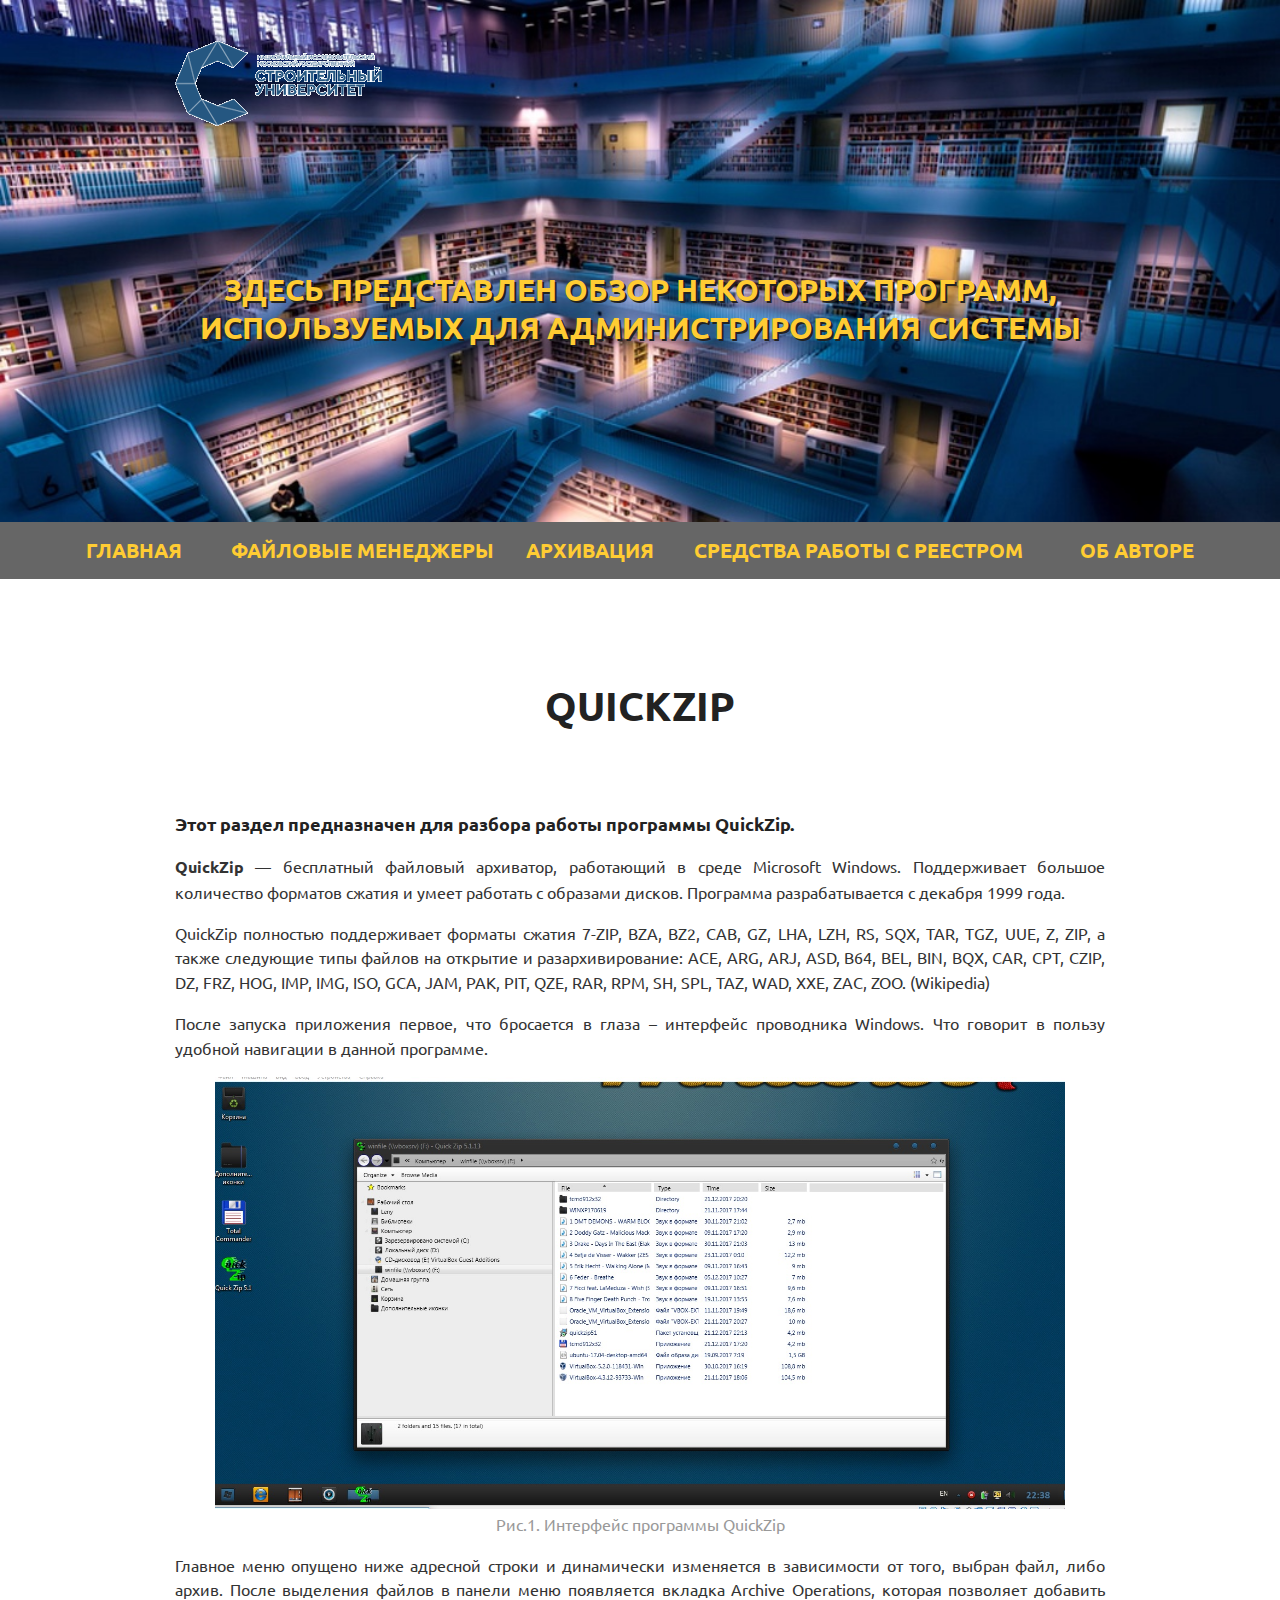
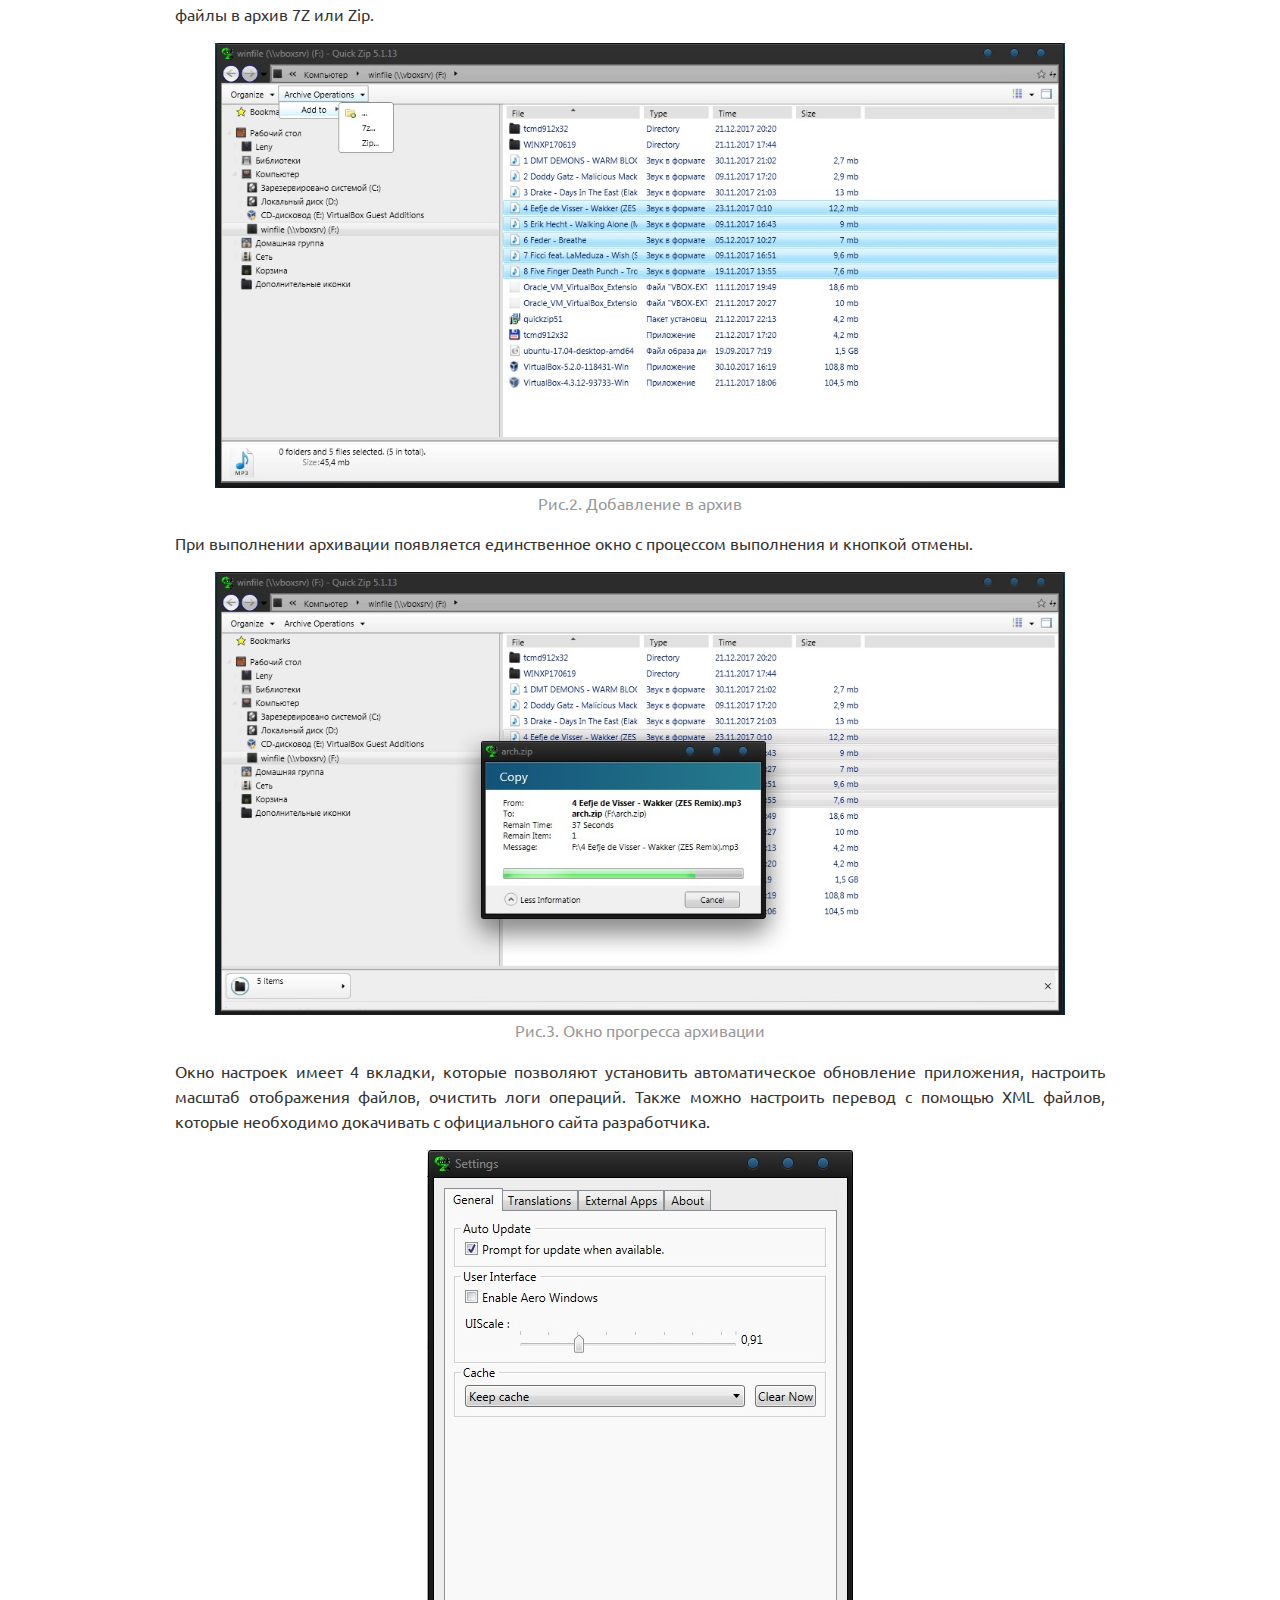
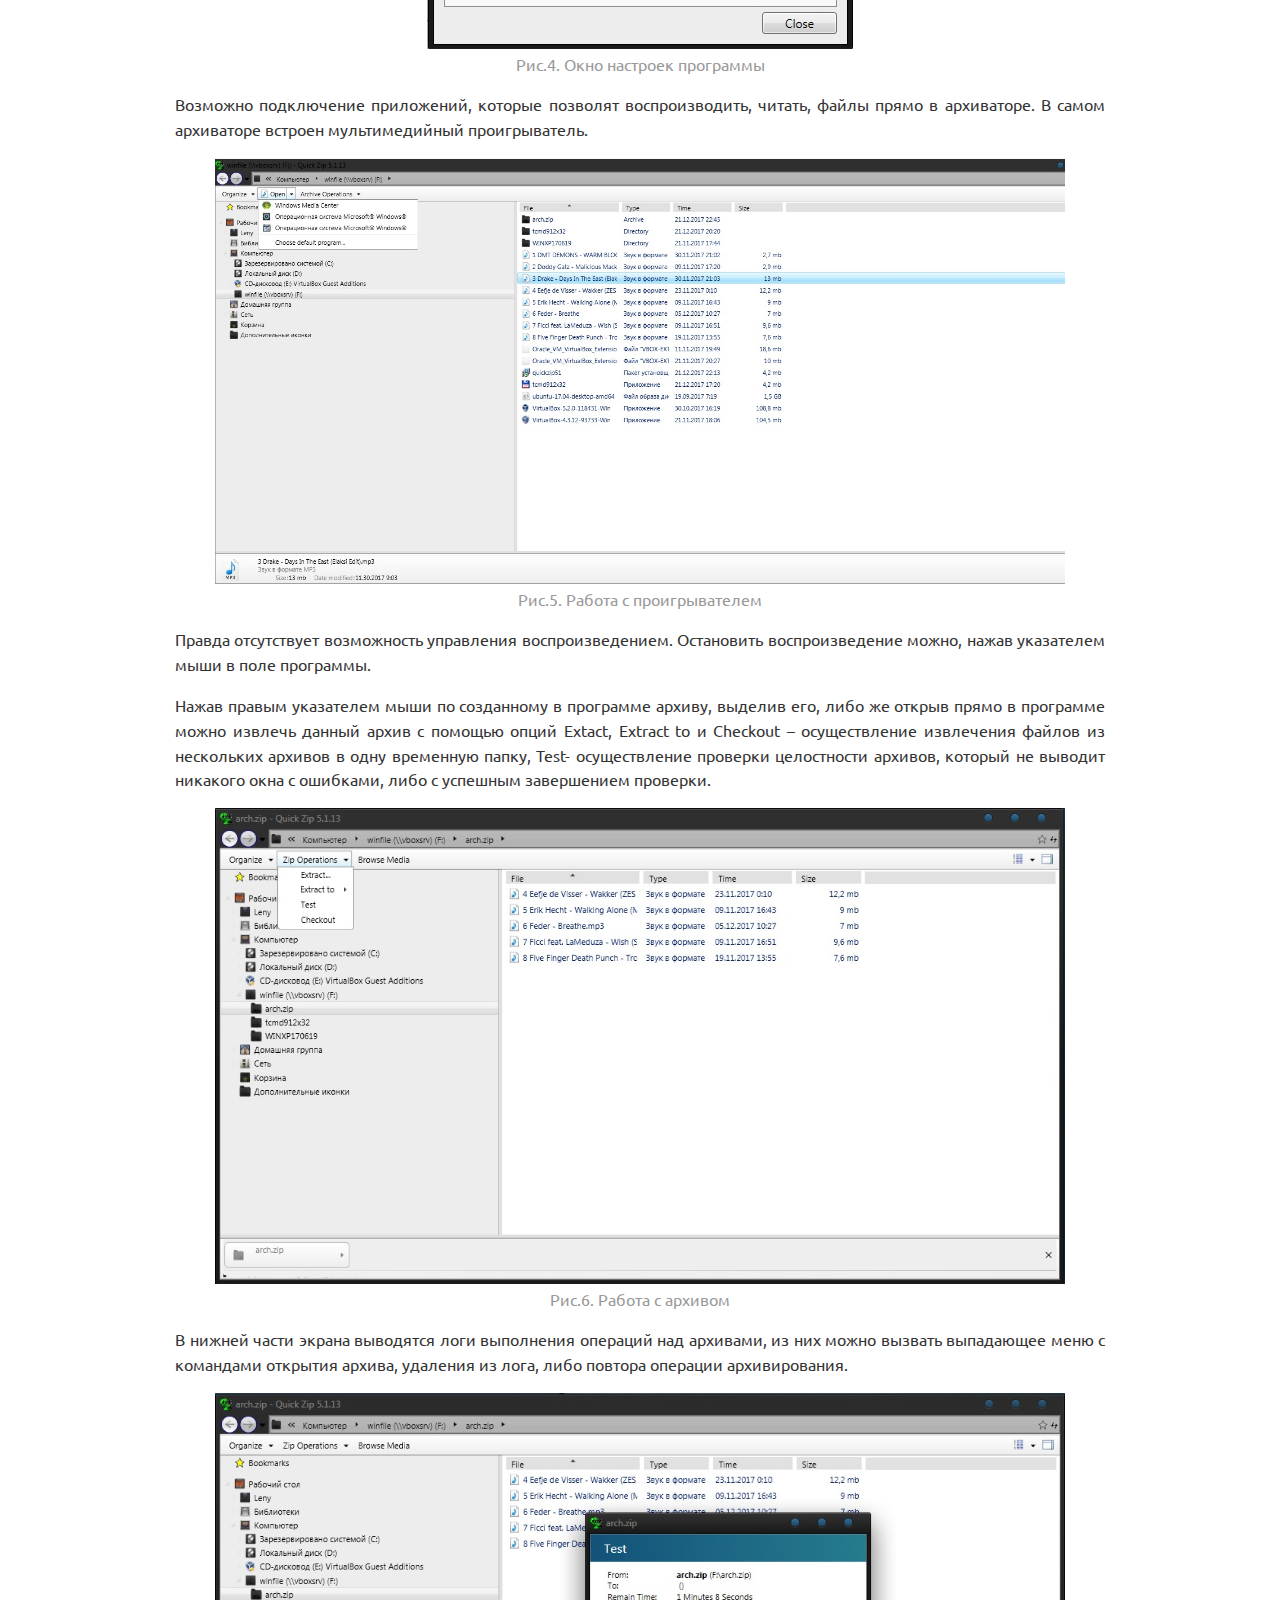
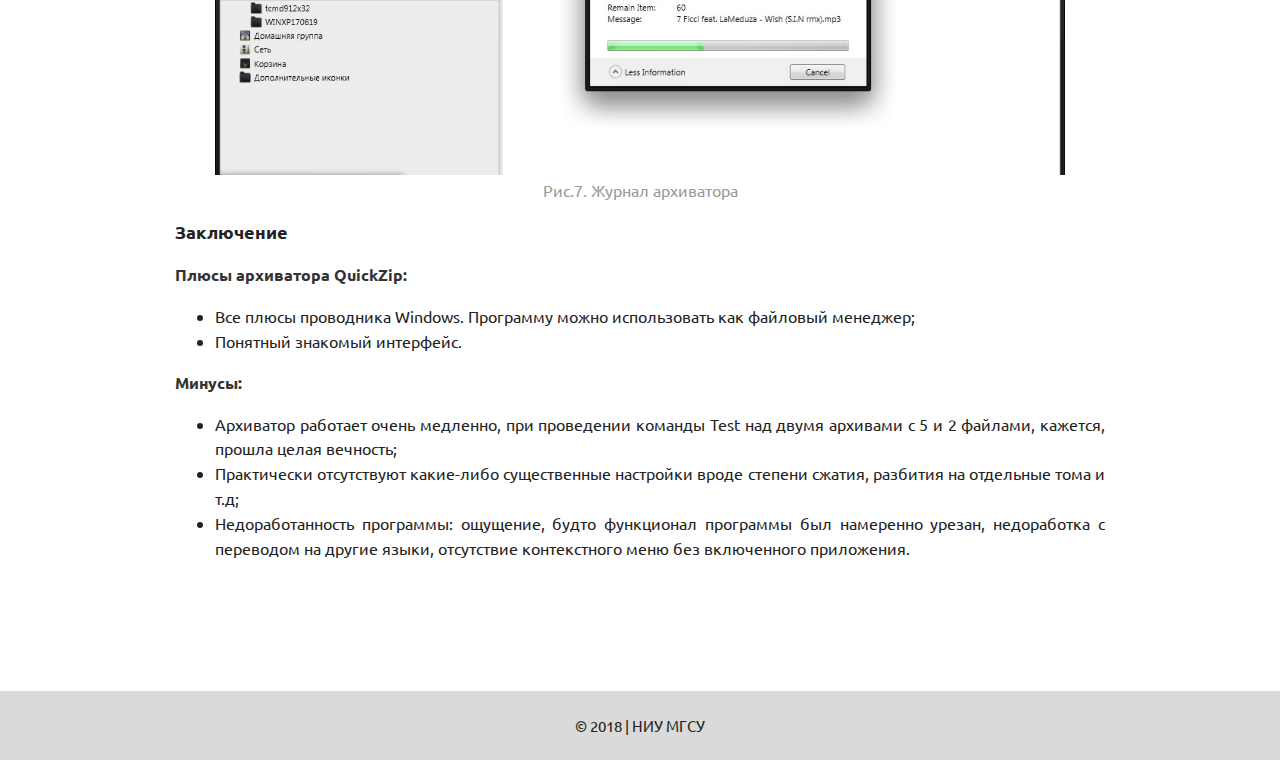
<file: quick_zip.html>
<!DOCTYPE html>
<html lang="en">
<head>
	<meta charset="UTF-8">
	<title>Программы для администрирования системы</title>
	<link rel="stylesheet" href="css/main.css">
	<link rel="shortcut icon" href="img/ico.png" type="image/png">
	<link href="https://fonts.googleapis.com/css?family=Ubuntu" rel="stylesheet"> 
</head>
<body>
	<header class="one_image">
		<div class="container">
			<div class="clearfix">
				<img src="img/logo.png" alt="Golden" class="logo">
			</div>
			<div class="non_main_tit">
				<h1 class="main_title">
					Здесь представлен обзор некоторых программ, используемых для администрирования системы
				</h1>
			</div>
		</div>
	</header>
	<nav id="menu">
	<ul>
		<li>
			<a href="index.html">Главная</a></li>
		<li>
			<a href="filesys.html" style = "padding: 0 10px 4px 10px">Файловые Менеджеры</a>
			<ul>
				<li><a href="total_commander.html">Total Commander</a></li>
				<li><a href="file_commander.html">File Commander</a></li>
				<li><a href="windows_explorer.html">Windows Explorer</a></li>
			</ul> 	
		</li>
		<li>
			<a href="archive.html" style = "padding: 0 18px 4px 18px">Архивация</a>
			<ul>
				<li><a href="quick_zip.html">QuickZip</a></li>
				<li><a href="pea_zip.html">PeaZip</a></li>
				<li><a href="iz_arc.html">IzArc</a></li>
			</ul> 
		</li>	
		<li>
			<a href="registry.html" style = "padding: 0 18px 4px 18px">Средства работы с реестром</a>
			<ul>
				<li><a href="reg_seeker.html">RegSeeker</a></li>
				<li><a href="jv16.html">jv16 PowerTools</a></li>
				<li><a href="winaso.html">WinASO Registry Optimizer</a></li>
			</ul> 
		</li>
		<li><a href="about.html">Об авторе</a></li>
	</ul>
	</nav>
	<section id="osystem">
		<div class="container">
			<div class="title">
				<h2>
					QuickZip
				</h2>
			</div>
			<div class="osystem clearfix">
				<div class="os_item">
					<h3>Этот раздел предназначен для разбора работы программы QuickZip.</h3>
					<p><b>QuickZip</b> — бесплатный файловый архиватор, работающий в среде Microsoft Windows. Поддерживает большое количество форматов сжатия и умеет работать с образами дисков. Программа разрабатывается с декабря 1999 года.</p>
					<p>QuickZip полностью поддерживает форматы сжатия 7-ZIP, BZA, BZ2, CAB, GZ, LHA, LZH, RS, SQX, TAR, TGZ, UUE, Z, ZIP, а также следующие типы файлов на открытие и разархивирование: ACE, ARG, ARJ, ASD, B64, BEL, BIN, BQX, CAR, CPT, CZIP, DZ, FRZ, HOG, IMP, IMG, ISO, GCA, JAM, PAK, PIT, QZE, RAR, RPM, SH, SPL, TAZ, WAD, XXE, ZAC, ZOO. (Wikipedia)</p>
					<p>После запуска приложения первое, что бросается в глаза – интерфейс проводника Windows. Что говорит в пользу удобной навигации в данной программе.</p>
					<figure class="picture">
						<img src="img/qk/qk1.jpg" alt="Интерфейс программы QuickZip">
						<figcaption>Рис.1. Интерфейс программы QuickZip</figcaption>
					</figure>
					<p>Главное меню опущено ниже адресной строки и динамически изменяется в зависимости от того, выбран файл, либо архив. После выделения файлов в панели меню появляется вкладка Archive Operations, которая позволяет добавить файлы в архив 7Z или Zip.</p>
					<figure class="picture">
						<img src="img/qk/qk2.jpg" alt="Добавление в архив">
						<figcaption>Рис.2. Добавление в архив</figcaption>
					</figure>
					<p>При выполнении архивации появляется единственное окно с процессом выполнения и кнопкой отмены.</p>
					<figure class="picture">
						<img src="img/qk/qk3.jpg" alt="Окно прогресса архивации">
						<figcaption>Рис.3. Окно прогресса архивации</figcaption>
					</figure>
					<p>Окно настроек имеет 4 вкладки, которые позволяют  установить автоматическое обновление приложения, настроить масштаб отображения файлов, очистить логи операций. Также можно настроить перевод с помощью XML файлов, которые необходимо докачивать с официального сайта разработчика.</p>
					<figure class="picture">
						<img src="img/qk/qk4.jpg" alt="Окно настроек программы">
						<figcaption>Рис.4. Окно настроек программы</figcaption>
					</figure>
					<p>Возможно подключение приложений, которые позволят воспроизводить, читать, файлы прямо в архиваторе. В самом архиваторе встроен мультимедийный проигрыватель.</p>
					<figure class="picture">
						<img src="img/qk/qk5.jpg" alt="Работа с проигрывателем">
						<figcaption>Рис.5. Работа с проигрывателем</figcaption>
					</figure>
					<p>Правда отсутствует возможность управления воспроизведением. Остановить воспроизведение можно, нажав указателем мыши в поле программы.</p>
					<p>Нажав правым указателем мыши по созданному в программе архиву, выделив его, либо же открыв прямо в программе можно извлечь данный архив с помощью опций Extact, Extract to и Checkout – осуществление извлечения файлов из нескольких архивов в одну временную папку, Test- осуществление проверки целостности архивов, который не выводит никакого окна с ошибками, либо с успешным завершением проверки.</p>
					<figure class="picture">
						<img src="img/qk/qk6.jpg" alt="Работа с архивом">
						<figcaption>Рис.6. Работа с архивом</figcaption>
					</figure>
					<p>В нижней части экрана выводятся логи выполнения операций над архивами, из них можно вызвать выпадающее меню с командами открытия архива, удаления из лога, либо повтора операции архивирования.</p>
					<figure class="picture">
						<img src="img/qk/qk8.jpg" alt="Журнал архиватора">
						<figcaption>Рис.7. Журнал архиватора</figcaption>
					</figure>
				</div>
				<div class="os_item">
					<h3>Заключение</h3>
					<p><b>Плюсы архиватора QuickZip:</b></p>
					<ul>
						<li>Все плюсы проводника Windows. Программу можно использовать как файловый менеджер;</li>
						<li>Понятный знакомый интерфейс.</li>
					</ul>
					<p><b>Минусы:</b></p>
					<ul>
						<li>Архиватор работает очень медленно, при проведении команды Test над двумя архивами с 5 и 2 файлами, кажется, прошла целая вечность;</li>
						<li>Практически отсутствуют какие-либо существенные настройки вроде степени сжатия, разбития на отдельные тома и т.д;</li>
						<li>Недоработанность программы: ощущение, будто функционал программы был намеренно урезан, недоработка с переводом на другие языки, отсутствие контекстного меню без включенного приложения.</li>
					</ul>
				</div>
			</div>
		</div>
	</section>
	<footer id="mgsu">
		<div class="container">
			<p class="stl">© 2018 | ниу мгсу</p>
		</div>
	</footer>
</body>
</html>
</file>
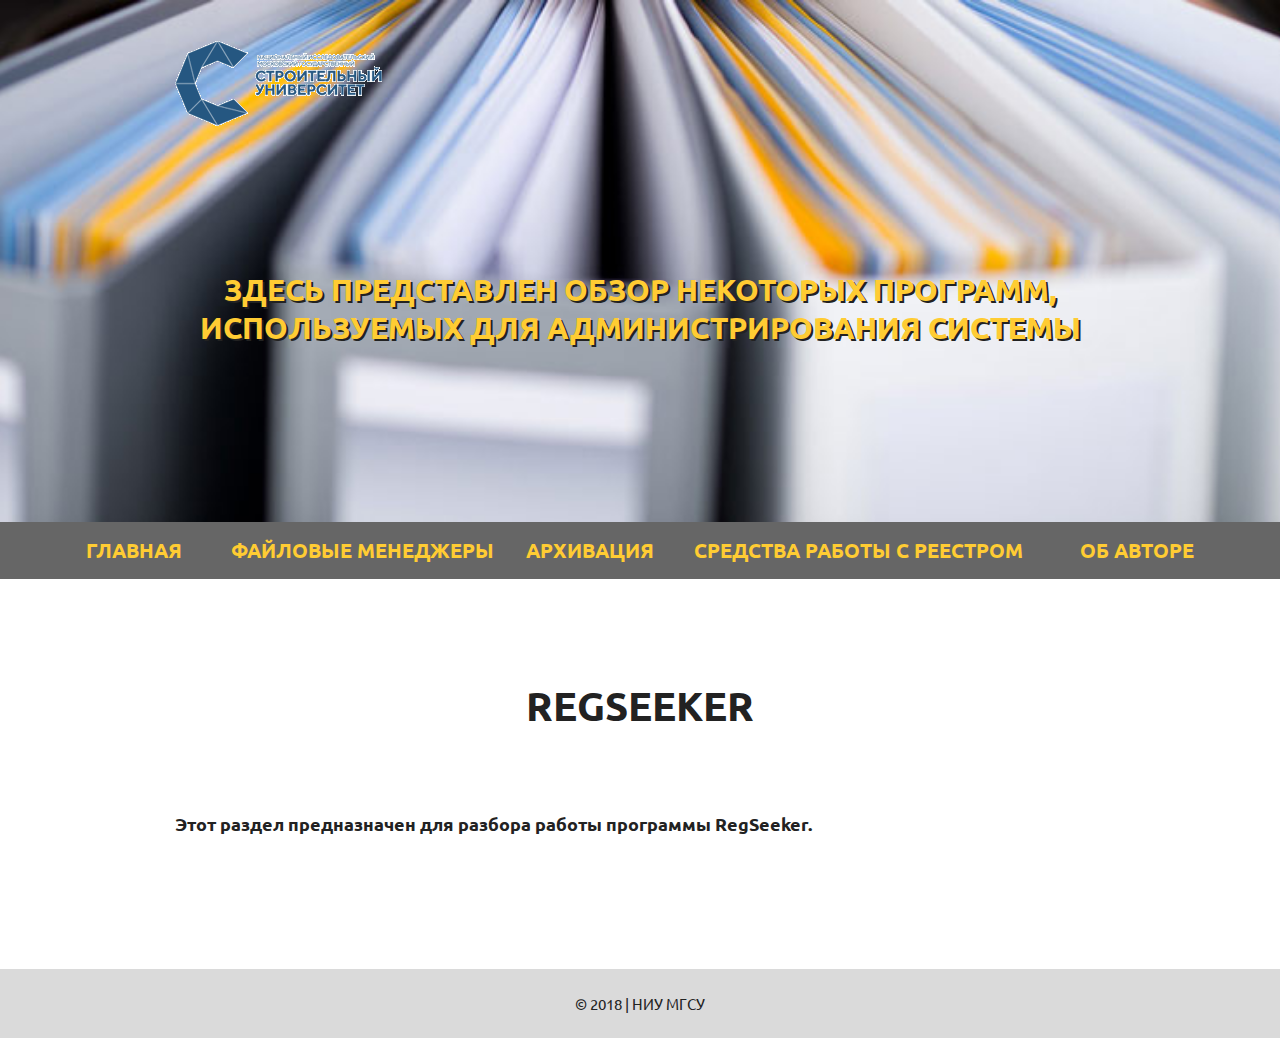
<file: reg_seeker.html>
<!DOCTYPE html>
<html lang="en">
<head>
	<meta charset="UTF-8">
	<title>Программы для администрирования системы</title>
	<link rel="stylesheet" href="css/main.css">
	<link rel="shortcut icon" href="img/ico.png" type="image/png">
	<link href="https://fonts.googleapis.com/css?family=Ubuntu" rel="stylesheet"> 
</head>
<body>
	<header class="two_image">
		<div class="container">
			<div class="clearfix">
				<img src="img/logo.png" alt="Golden" class="logo">
			</div>
			<div class="non_main_tit">
				<h1 class="main_title">
					Здесь представлен обзор некоторых программ, используемых для администрирования системы
				</h1>
			</div>
		</div>
	</header>
	<nav id="menu">
	<ul>
		<li>
			<a href="index.html">Главная</a></li>
		<li>
			<a href="filesys.html" style = "padding: 0 10px 4px 10px">Файловые Менеджеры</a>
			<ul>
				<li><a href="total_commander.html">Total Commander</a></li>
				<li><a href="file_commander.html">File Commander</a></li>
				<li><a href="windows_explorer.html">Windows Explorer</a></li>
			</ul> 	
		</li>
		<li>
			<a href="archive.html" style = "padding: 0 18px 4px 18px">Архивация</a>
			<ul>
				<li><a href="quick_zip.html">QuickZip</a></li>
				<li><a href="pea_zip.html">PeaZip</a></li>
				<li><a href="iz_arc.html">IzArc</a></li>
			</ul> 
		</li>	
		<li>
			<a href="registry.html" style = "padding: 0 18px 4px 18px">Средства работы с реестром</a>
			<ul>
				<li><a href="reg_seeker.html">RegSeeker</a></li>
				<li><a href="jv16.html">jv16 PowerTools</a></li>
				<li><a href="winaso.html">WinASO Registry Optimizer</a></li>
			</ul> 
		</li>
		<li><a href="about.html">Об авторе</a></li>
	</ul>
	</nav>
	<section id="osystem">
		<div class="container">
			<div class="title">
				<h2>
					RegSeeker
				</h2>
			</div>
			<div class="osystem clearfix">
				<div class="os_item">
					<h3>Этот раздел предназначен для разбора работы программы RegSeeker.</h3>
				</div>
			</div>
		</div>
	</section>
	<footer id="mgsu">
		<div class="container">
			<p class="stl">© 2018 | ниу мгсу</p>
		</div>
	</footer>
</body>
</html>
</file>
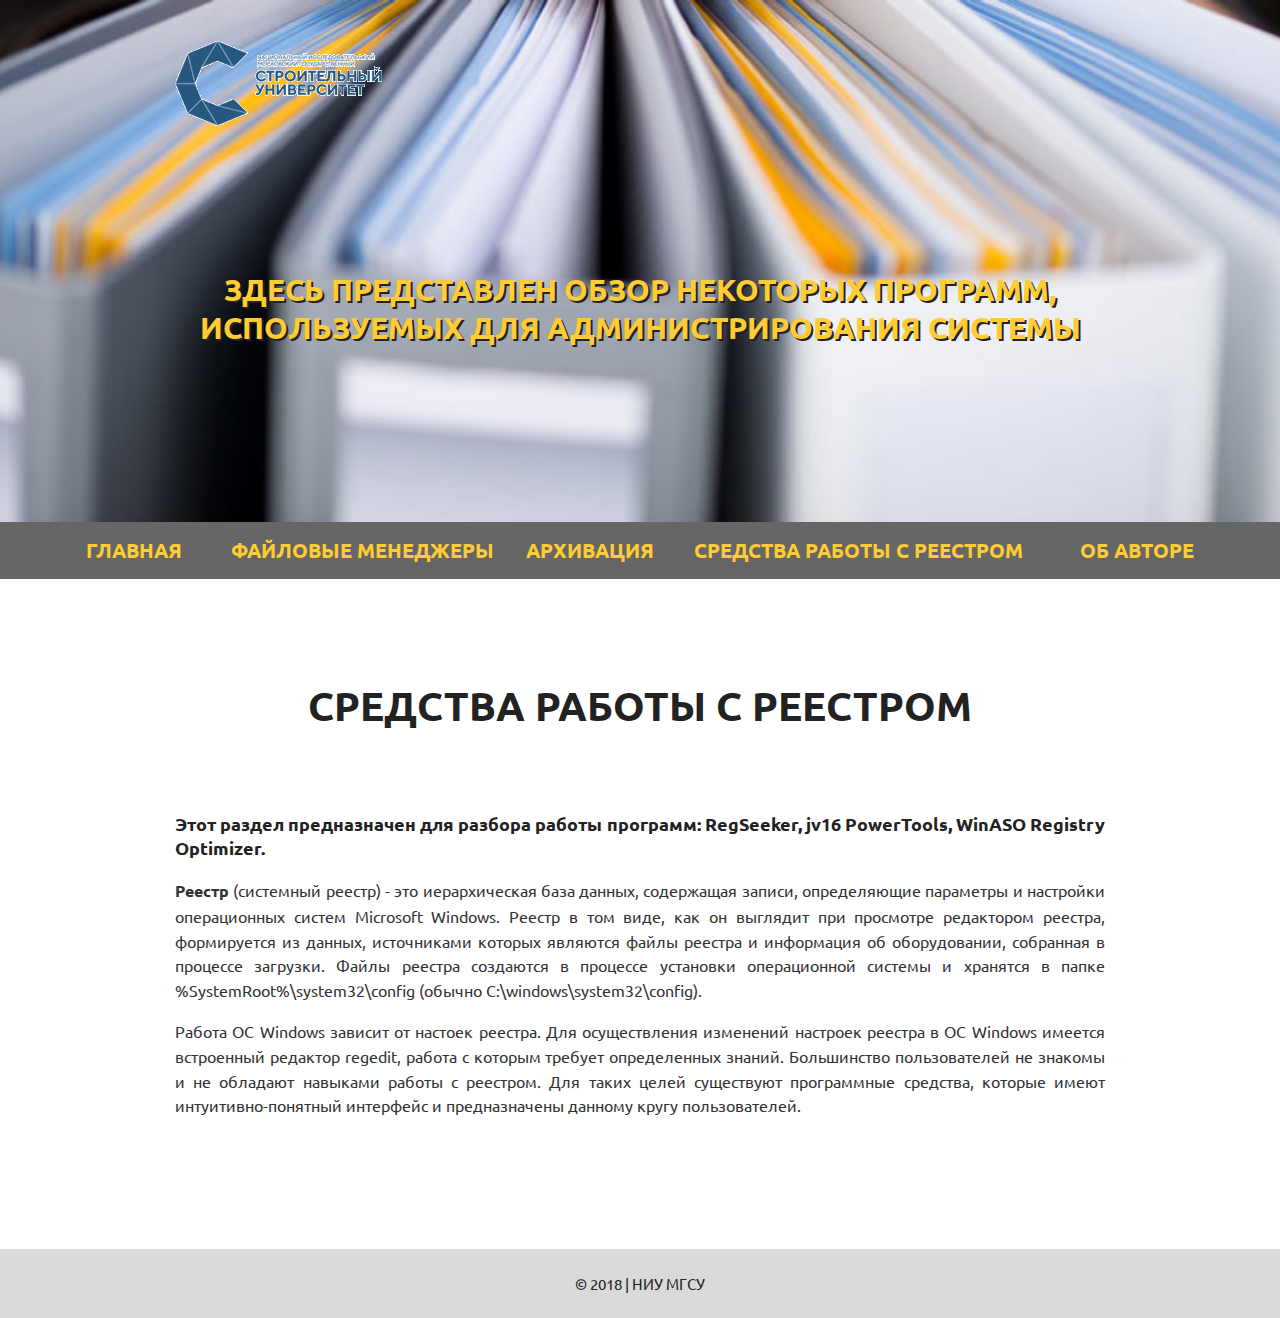
<file: registry.html>
<!DOCTYPE html>
<html lang="en">
<head>
	<meta charset="UTF-8">
	<title>Программы для администрирования системы</title>
	<link rel="stylesheet" href="css/main.css">
	<link rel="shortcut icon" href="img/ico.png" type="image/png">
	<link href="https://fonts.googleapis.com/css?family=Ubuntu" rel="stylesheet"> 
</head>
<body>
	<header class="two_image">
		<div class="container">
			<div class="clearfix">
				<img src="img/logo.png" alt="Golden" class="logo">
			</div>
			<div class="non_main_tit">
				<h1 class="main_title">
					Здесь представлен обзор некоторых программ, используемых для администрирования системы
				</h1>
			</div>
		</div>
	</header>
	<nav id="menu">
	<ul>
		<li>
			<a href="index.html">Главная</a></li>
		<li>
			<a href="filesys.html" style = "padding: 0 10px 4px 10px">Файловые Менеджеры</a>
			<ul>
				<li><a href="total_commander.html">Total Commander</a></li>
				<li><a href="file_commander.html">File Commander</a></li>
				<li><a href="windows_explorer.html">Windows Explorer</a></li>
			</ul> 	
		</li>
		<li>
			<a href="archive.html" style = "padding: 0 18px 4px 18px">Архивация</a>
			<ul>
				<li><a href="quick_zip.html">QuickZip</a></li>
				<li><a href="pea_zip.html">PeaZip</a></li>
				<li><a href="iz_arc.html">IzArc</a></li>
			</ul> 
		</li>	
		<li>
			<a href="registry.html" style = "padding: 0 18px 4px 18px">Средства работы с реестром</a>
			<ul>
				<li><a href="reg_seeker.html">RegSeeker</a></li>
				<li><a href="jv16.html">jv16 PowerTools</a></li>
				<li><a href="winaso.html">WinASO Registry Optimizer</a></li>
			</ul> 
		</li>
		<li><a href="about.html">Об авторе</a></li>
	</ul>
	</nav>
	<section id="osystem">
		<div class="container">
			<div class="title">
				<h2>
					Средства работы с реестром
				</h2>
			</div>
			<div class="osystem clearfix">
				<div class="os_item">
					<h3>Этот раздел предназначен для разбора работы программ: RegSeeker, jv16 PowerTools, WinASO Registry Optimizer.</h3>
					<p><b>Реестр</b> (системный реестр) - это иерархическая база данных, содержащая записи, определяющие параметры и настройки операционных систем Microsoft Windows. Реестр в том виде, как он выглядит при просмотре редактором реестра, формируется из данных, источниками которых являются файлы реестра и информация об оборудовании, собранная в процессе загрузки. Файлы реестра создаются в процессе установки операционной системы и хранятся в папке %SystemRoot%\system32\config (обычно C:\windows\system32\config).</p>
					<p>Работа ОС Windows зависит от настоек реестра. Для осуществления изменений настроек реестра в ОС Windows имеется встроенный редактор regedit, работа с которым требует определенных знаний. Большинство пользователей не знакомы и не обладают навыками работы с реестром. Для таких целей существуют программные средства, которые имеют интуитивно-понятный интерфейс и предназначены данному кругу пользователей.</p>
				</div>
			</div>
		</div>
	</section>
	<footer id="mgsu">
		<div class="container">
			<p class="stl">© 2018 | ниу мгсу</p>
		</div>
	</footer>
</body>
</html>
</file>
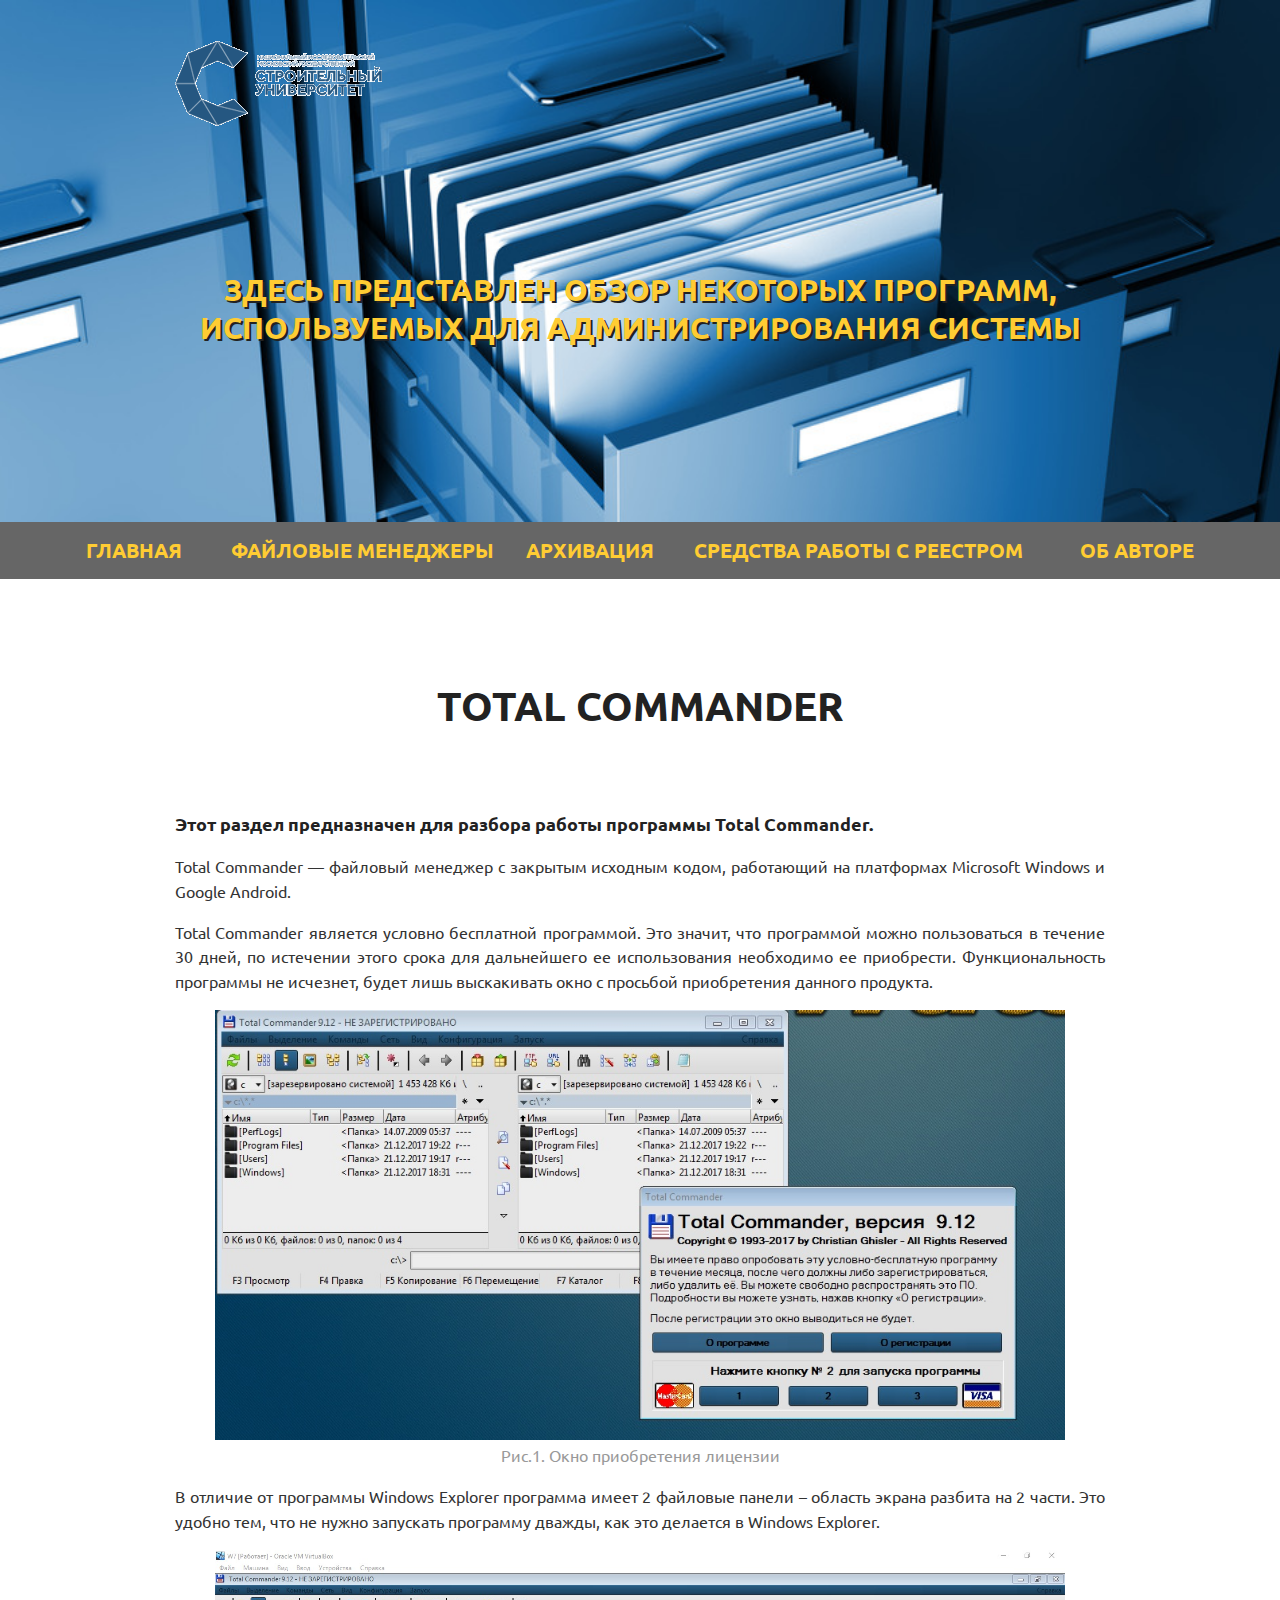
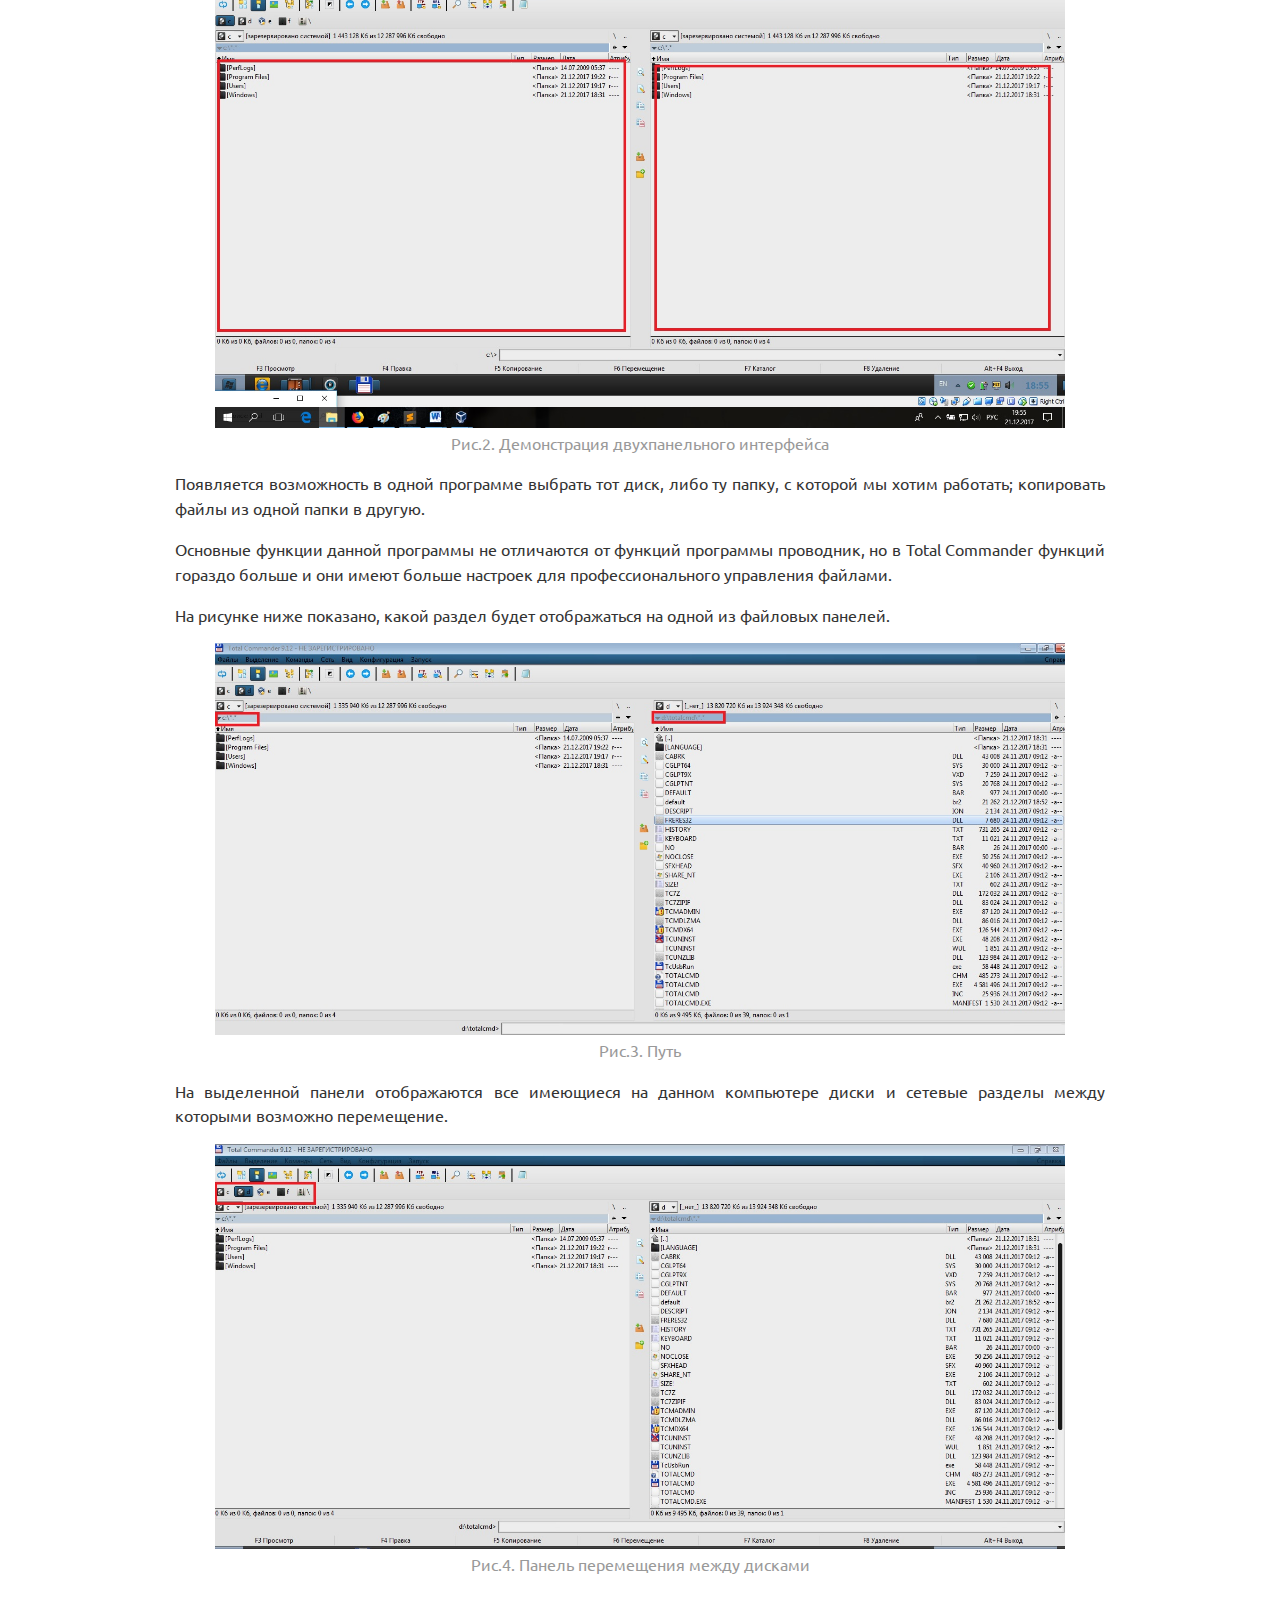
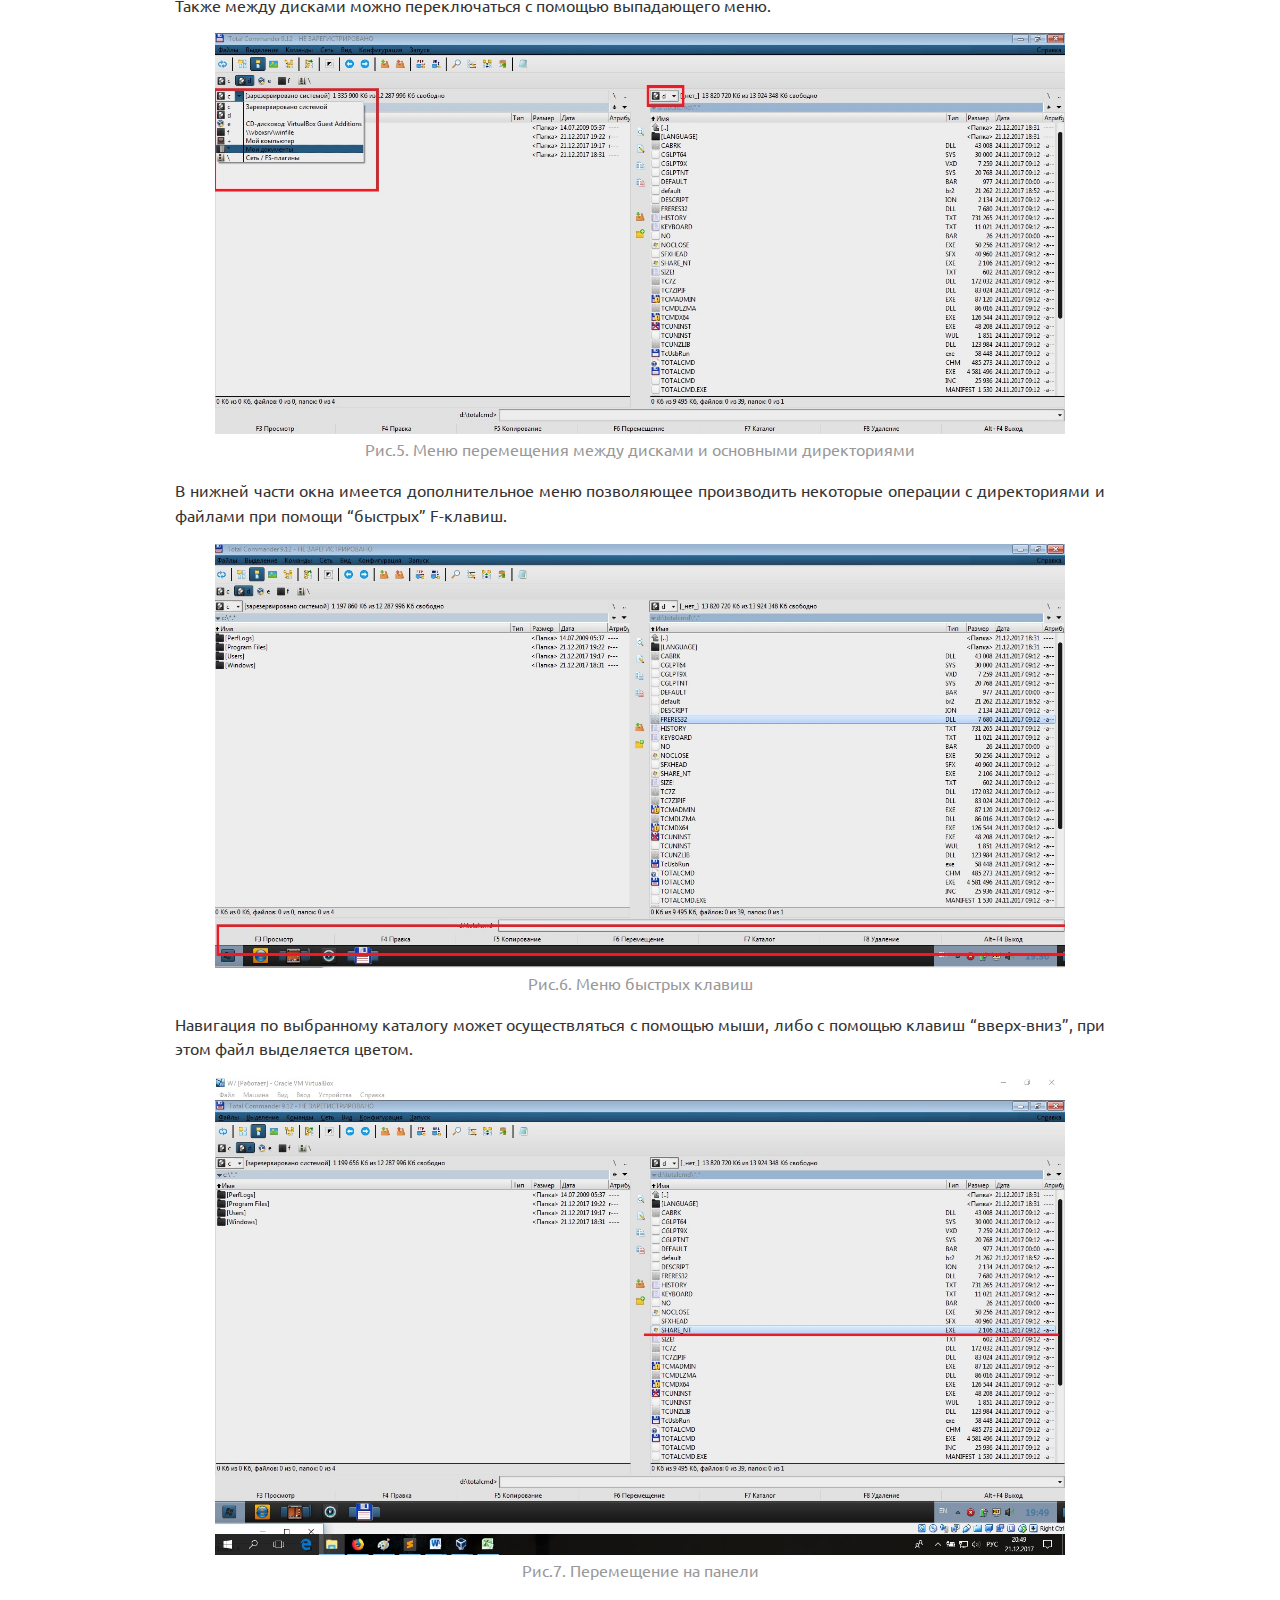
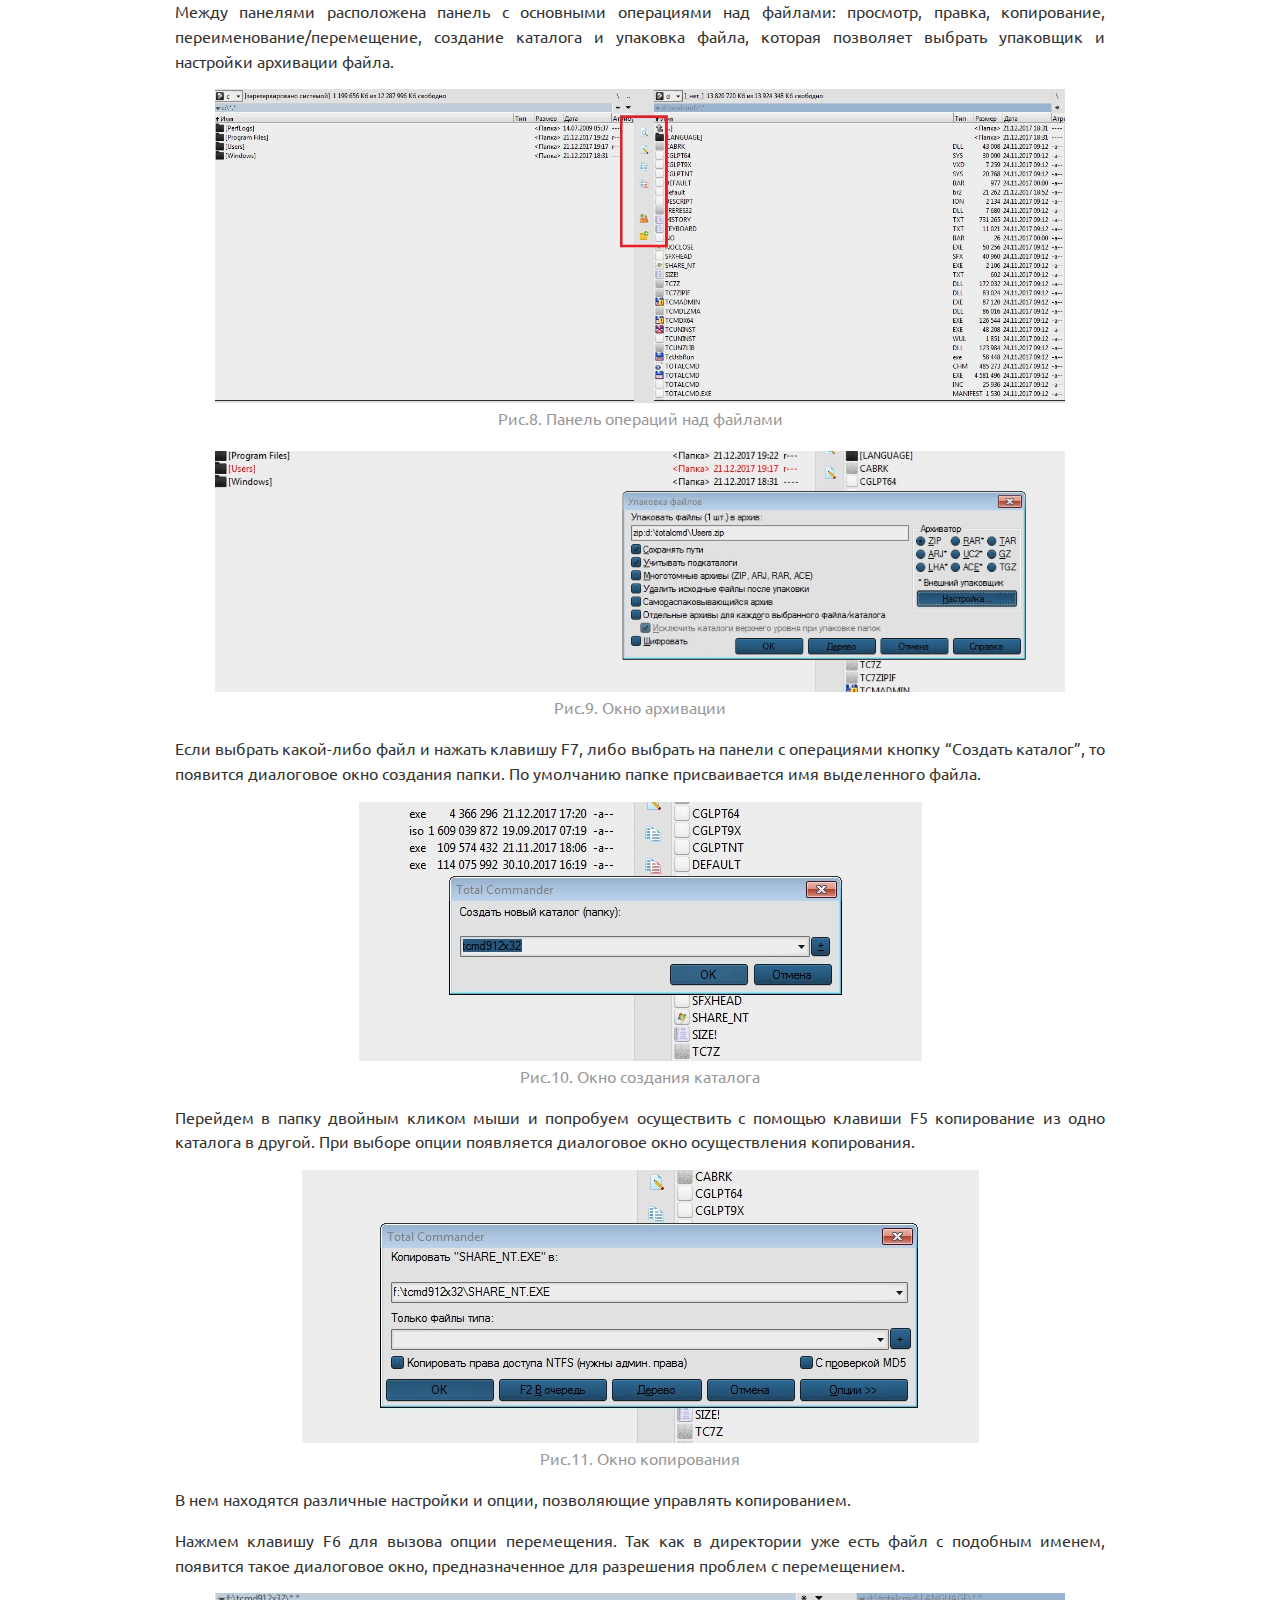
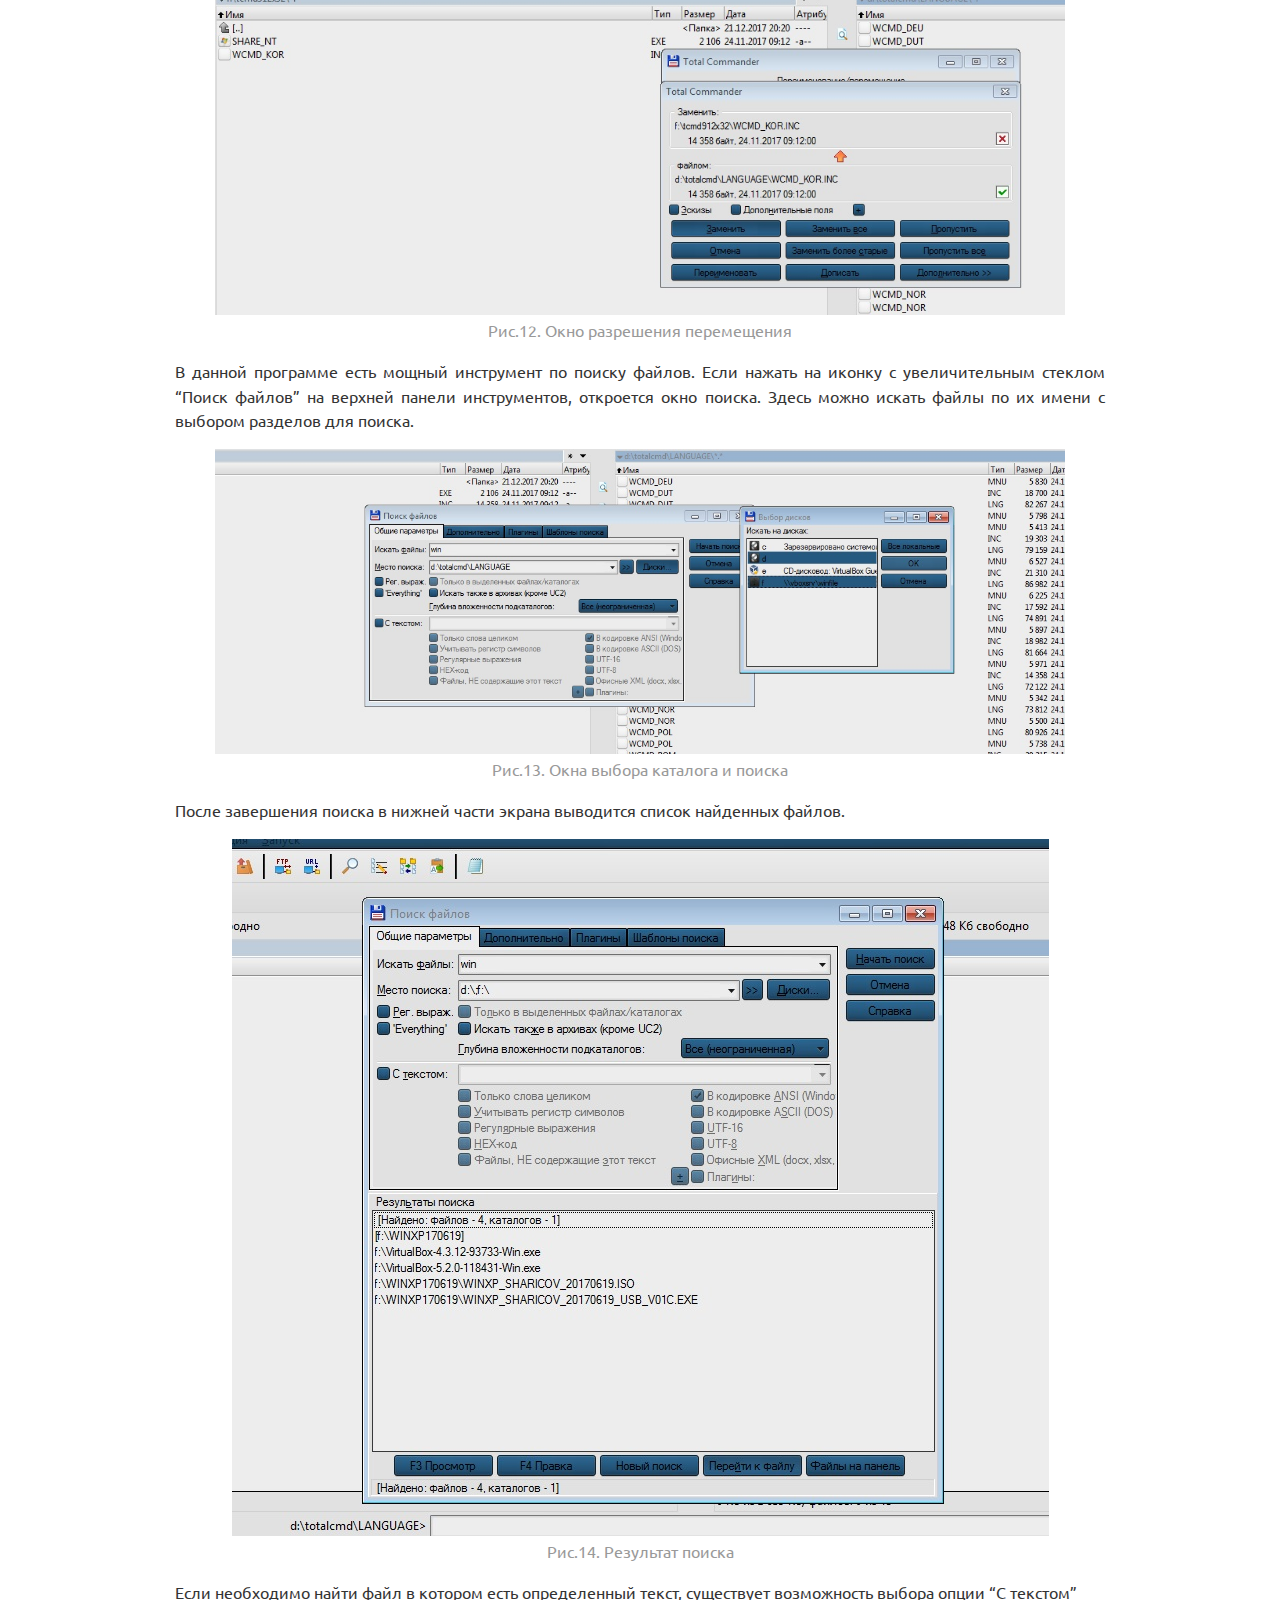
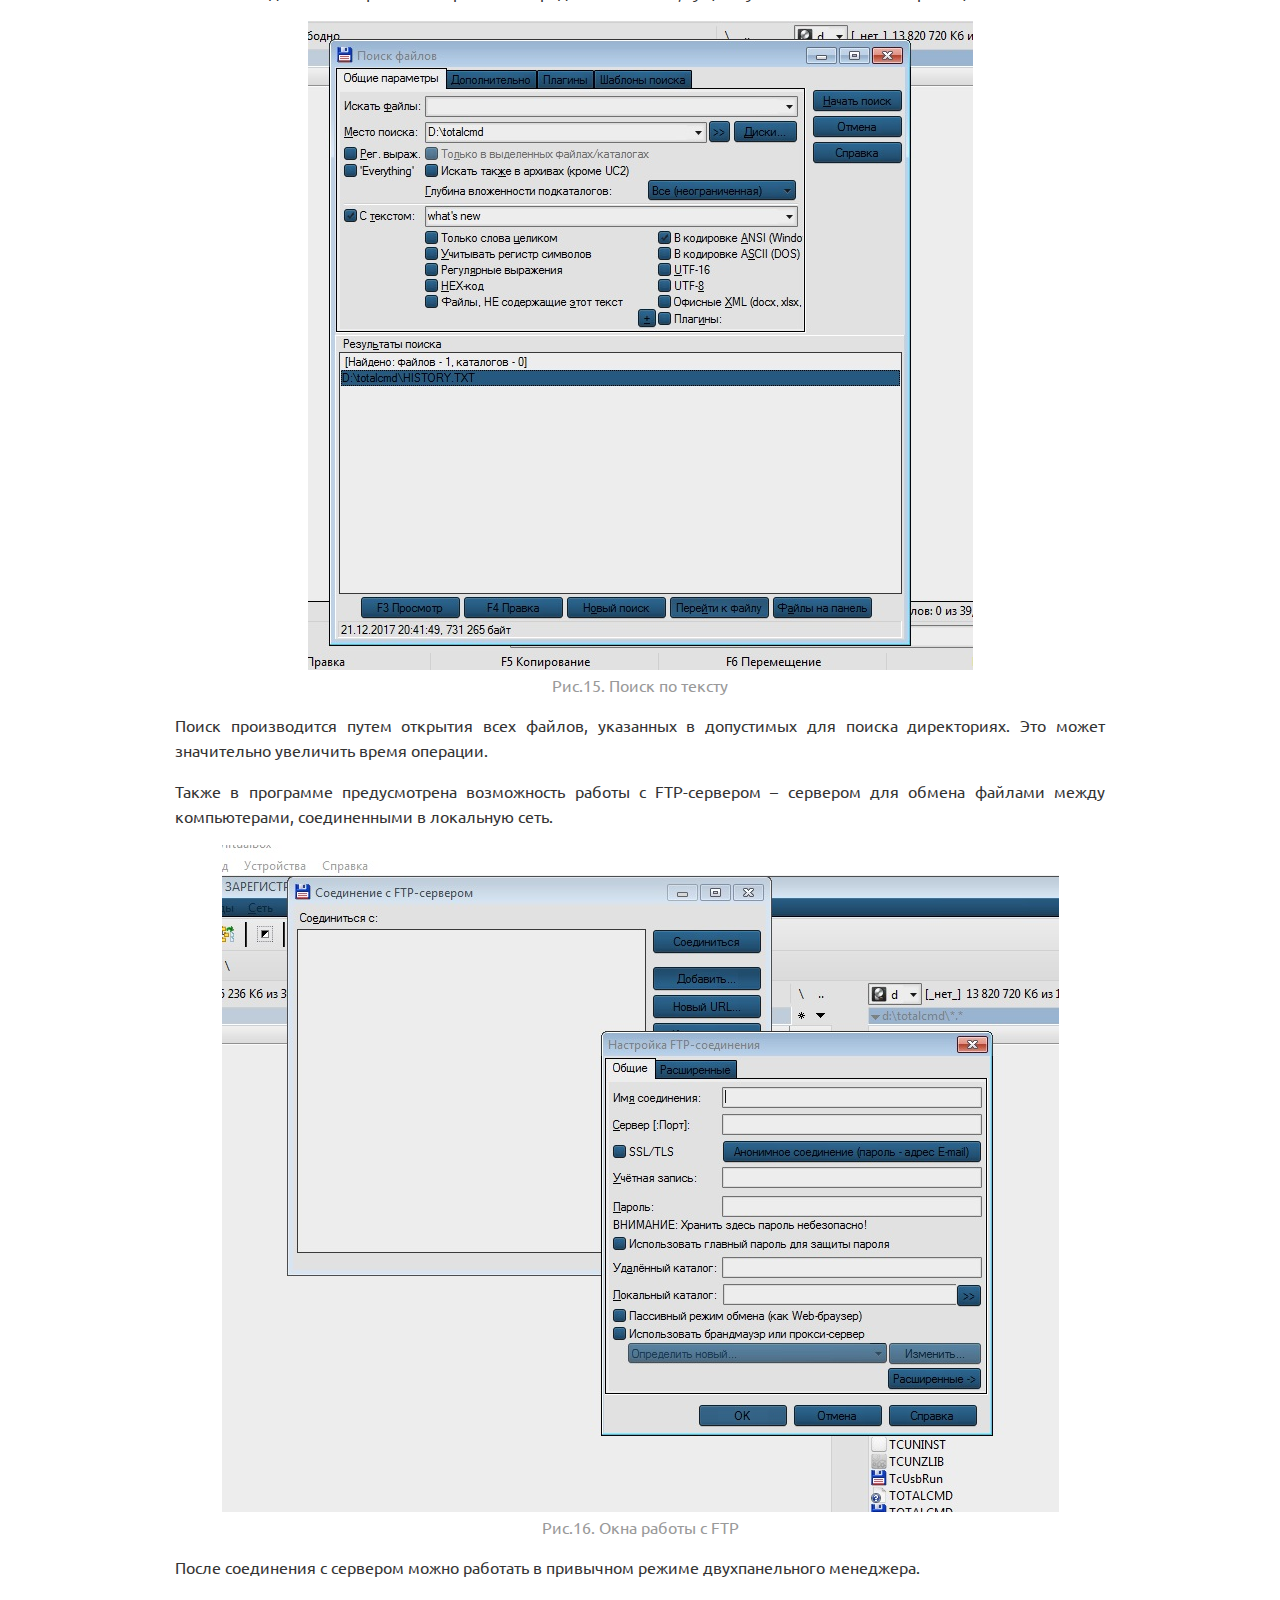
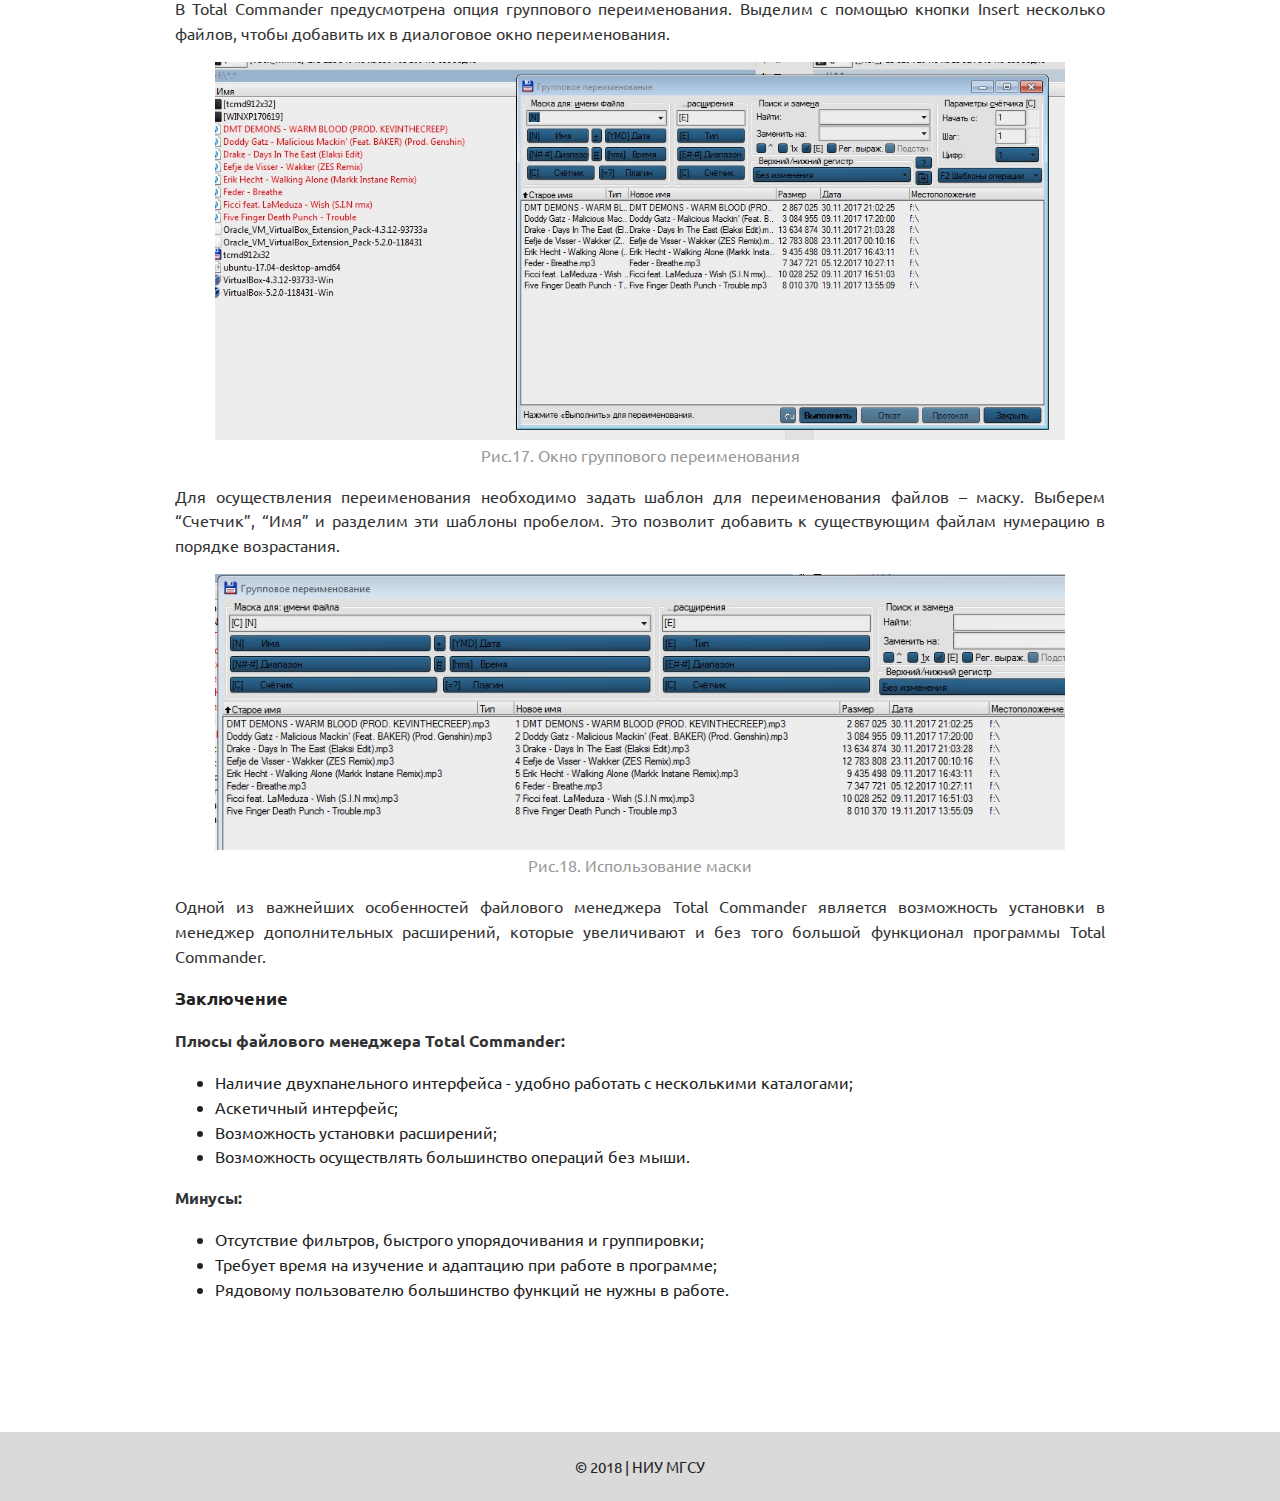
<file: total_commander.html>
<!DOCTYPE html>
<html lang="en">
<head>
	<meta charset="UTF-8">
	<title>Программы для администрирования системы</title>
	<link rel="stylesheet" href="css/main.css">
	<link rel="shortcut icon" href="img/ico.png" type="image/png">
	<link href="https://fonts.googleapis.com/css?family=Ubuntu" rel="stylesheet"> 
</head>
<body>
	<header class="three_image">
		<div class="container">
			<div class="clearfix">
				<img src="img/logo.png" alt="Golden" class="logo">
			</div>
			<div class="non_main_tit">
				<h1 class="main_title">
					Здесь представлен обзор некоторых программ, используемых для администрирования системы
				</h1>
			</div>
		</div>
	</header>
	<nav id="menu">
	<ul>
		<li>
			<a href="index.html">Главная</a></li>
		<li>
			<a href="filesys.html" style = "padding: 0 10px 4px 10px">Файловые Менеджеры</a>
			<ul>
				<li><a href="total_commander.html">Total Commander</a></li>
				<li><a href="file_commander.html">File Commander</a></li>
				<li><a href="windows_explorer.html">Windows Explorer</a></li>
			</ul> 	
		</li>
		<li>
			<a href="archive.html" style = "padding: 0 18px 4px 18px">Архивация</a>
			<ul>
				<li><a href="quick_zip.html">QuickZip</a></li>
				<li><a href="pea_zip.html">PeaZip</a></li>
				<li><a href="iz_arc.html">IzArc</a></li>
			</ul> 
		</li>	
		<li>
			<a href="registry.html" style = "padding: 0 18px 4px 18px">Средства работы с реестром</a>
			<ul>
				<li><a href="reg_seeker.html">RegSeeker</a></li>
				<li><a href="jv16.html">jv16 PowerTools</a></li>
				<li><a href="winaso.html">WinASO Registry Optimizer</a></li>
			</ul> 
		</li>
		<li><a href="about.html">Об авторе</a></li>
	</ul>
	</nav>
	<section id="osystem">
		<div class="container">
			<div class="title">
				<h2>
					Total Commander
				</h2>
			</div>
			<div class="osystem clearfix">
				<div class="os_item">
					<h3>Этот раздел предназначен для разбора работы программы Total Commander.</h3>
					<p>Total Commander — файловый менеджер с закрытым исходным кодом, работающий на платформах Microsoft Windows и Google Android.</p>
					<p>Total Commander является условно бесплатной программой. Это значит, что программой можно пользоваться в течение 30 дней, по истечении этого срока для дальнейшего ее использования необходимо ее приобрести. Функциональность программы не исчезнет, будет лишь выскакивать окно с просьбой приобретения данного продукта.</p>
					<figure class="picture">
						<img src="img/tc/tc1.jpg" alt="Окно приобретения лицензии">
						<figcaption>Рис.1. Окно приобретения лицензии</figcaption>
					</figure>
					<p>В отличие от программы Windows Explorer программа имеет 2 файловые панели – область экрана разбита на 2 части. Это удобно тем, что не нужно запускать программу дважды, как это делается в Windows Explorer.</p>
					<figure class="picture">
						<img src="img/tc/tc5.jpg" alt="Демонстрация двухпанельного интерфейса">
						<figcaption>Рис.2. Демонстрация двухпанельного интерфейса</figcaption>
					</figure>
					<p>Появляется возможность в одной программе выбрать тот диск, либо ту папку, с которой мы хотим работать; копировать файлы из одной папки в другую.</p>
					<p>Основные функции данной программы не отличаются от функций программы проводник, но в Total Commander функций гораздо больше и они имеют больше настроек для профессионального управления файлами.</p>
					<p>На рисунке ниже показано, какой раздел будет отображаться на одной из файловых панелей.</p>
					<figure class="picture">
						<img src="img/tc/tc6.jpg" alt="Путь">
						<figcaption>Рис.3. Путь</figcaption>
					</figure>
					<p>На выделенной панели отображаются все имеющиеся на данном компьютере диски и сетевые разделы между которыми возможно перемещение.</p>
					<figure class="picture">
						<img src="img/tc/tc7.jpg" alt="Панель перемещения между дисками">
						<figcaption>Рис.4. Панель перемещения между дисками</figcaption>
					</figure>
					<p>Также между дисками можно переключаться с помощью выпадающего меню.</p>
					<figure class="picture">
						<img src="img/tc/tc8.jpg" alt="Меню перемещения между дисками и основными директориями">
						<figcaption>Рис.5. Меню перемещения между дисками и основными директориями</figcaption>
					</figure>
					<p>В нижней части окна имеется дополнительное меню позволяющее производить некоторые операции с директориями и файлами при помощи “быстрых” F-клавиш.</p>
					<figure class="picture">
						<img src="img/tc/tc9.jpg" alt="Меню быстрых клавиш">
						<figcaption>Рис.6. Меню быстрых клавиш</figcaption>
					</figure>
					<p>Навигация по выбранному каталогу может осуществляться с помощью мыши, либо с помощью клавиш “вверх-вниз”, при этом файл выделяется цветом.</p>
					<figure class="picture">
						<img src="img/tc/tc10.jpg" alt="Перемещение на панели">
						<figcaption>Рис.7. Перемещение на панели</figcaption>
					</figure>
					<p>Между панелями расположена панель с основными операциями над файлами: просмотр, правка, копирование, переименование/перемещение, создание каталога и упаковка файла, которая позволяет выбрать упаковщик и настройки архивации файла.</p>
					<figure class="picture">
						<img src="img/tc/tc11.jpg" alt="Панель операций над файлами">
						<figcaption>Рис.8. Панель операций над файлами</figcaption>
						<br><img src="img/tc/tc12.jpg" alt="Окно архивации">
						<figcaption>Рис.9. Окно архивации</figcaption>
					</figure>
					<p>Если выбрать какой-либо файл и нажать клавишу F7, либо выбрать на панели с операциями кнопку “Создать каталог”, то появится диалоговое окно создания папки. По умолчанию папке присваивается имя выделенного файла.</p>
					<figure class="picture">
						<img src="img/tc/tc13.jpg" alt="Окно создания каталога">
						<figcaption>Рис.10. Окно создания каталога</figcaption>
					</figure>
					<p>Перейдем в папку двойным кликом мыши и попробуем осуществить с помощью клавиши F5 копирование из одно каталога в другой. При выборе опции появляется диалоговое окно осуществления копирования.</p>
					<figure class="picture">
						<img src="img/tc/tc14.jpg" alt="Окно копирования">
						<figcaption>Рис.11. Окно копирования</figcaption>
					</figure>
					<p>В нем находятся различные настройки и опции, позволяющие управлять копированием.</p>
					<p>Нажмем клавишу F6 для вызова опции перемещения. Так как в директории уже есть файл с подобным именем, появится такое диалоговое окно, предназначенное для разрешения проблем с перемещением.</p>
					<figure class="picture">
						<img src="img/tc/tc15.jpg" alt="Окно разрешения перемещения">
						<figcaption>Рис.12. Окно разрешения перемещения</figcaption>
					</figure>
					<p>В данной программе есть мощный инструмент по поиску файлов. Если нажать на иконку с увеличительным стеклом “Поиск файлов” на верхней панели инструментов, откроется окно поиска.  Здесь можно искать файлы по их имени с выбором разделов для поиска.</p>
					<figure class="picture">
						<img src="img/tc/tc16.jpg" alt="Окна выбора каталога и поиска">
						<figcaption>Рис.13. Окна выбора каталога и поиска</figcaption>
					</figure>
					<p>После завершения поиска в нижней части экрана выводится список найденных файлов.</p>
					<figure class="picture">
						<img src="img/tc/tc17.jpg" alt="Результат поиска">
						<figcaption>Рис.14. Результат поиска</figcaption>
					</figure>
					<p>Если необходимо найти файл в котором есть определенный текст, существует возможность выбора опции “С текстом”</p>
					<figure class="picture">
						<img src="img/tc/tc18.jpg" alt="Поиск по тексту">
						<figcaption>Рис.15. Поиск по тексту</figcaption>
					</figure>
					<p>Поиск производится путем открытия всех файлов, указанных в допустимых для поиска директориях. Это может значительно увеличить время операции.</p>
					<p>Также в программе предусмотрена возможность работы с FTP-сервером – сервером для обмена файлами между компьютерами, соединенными в локальную сеть.</p>
					<figure class="picture">
						<img src="img/tc/tc19.jpg" alt="Окна работы с FTP">
						<figcaption>Рис.16. Окна работы с FTP</figcaption>
					</figure>
					<p>После соединения с сервером можно работать в привычном режиме двухпанельного менеджера.</p>
					<p>В Total Commander предусмотрена опция группового переименования. Выделим с помощью кнопки Insert несколько файлов, чтобы добавить их в диалоговое окно переименования.</p>
					<figure class="picture">
						<img src="img/tc/tc20.jpg" alt="Окно группового переименования">
						<figcaption>Рис.17. Окно группового переименования</figcaption>
					</figure>
					<p>Для осуществления переименования необходимо задать шаблон для переименования файлов – маску. Выберем “Счетчик”, “Имя” и разделим эти шаблоны пробелом. Это позволит добавить к существующим файлам нумерацию в порядке возрастания.</p>
					<figure class="picture">
						<img src="img/tc/tc21.jpg" alt="Использование маски">
						<figcaption>Рис.18. Использование маски</figcaption>
					</figure>
					<p>Одной из важнейших особенностей файлового менеджера Total Commander является возможность установки в менеджер дополнительных расширений, которые увеличивают и без того большой функционал программы Total Commander.</p>
				</div>
				<div class="os_item">
					<h3>Заключение</h3>
					<p><b>Плюсы файлового менеджера Total Commander:</b></p>
					<ul>
						<li>Наличие двухпанельного интерфейса - удобно работать с несколькими каталогами;</li>
						<li>Аскетичный интерфейс;</li>
						<li>Возможность установки расширений;</li>
						<li>Возможность осуществлять большинство операций без мыши.</li>
					</ul>
					<p><b>Минусы:</b></p>
					<ul>
						<li>Отсутствие фильтров, быстрого упорядочивания и группировки;</li>
						<li>Требует время на изучение и адаптацию при работе в программе;</li>
						<li>Рядовому пользователю большинство функций не нужны в работе.</li>
					</ul>
				</div>
			</div>
		</div>
	</section>
	<footer id="mgsu">
		<div class="container">
			<p class="stl">© 2018 | ниу мгсу</p>
		</div>
	</footer>
</body>
</html>
</file>
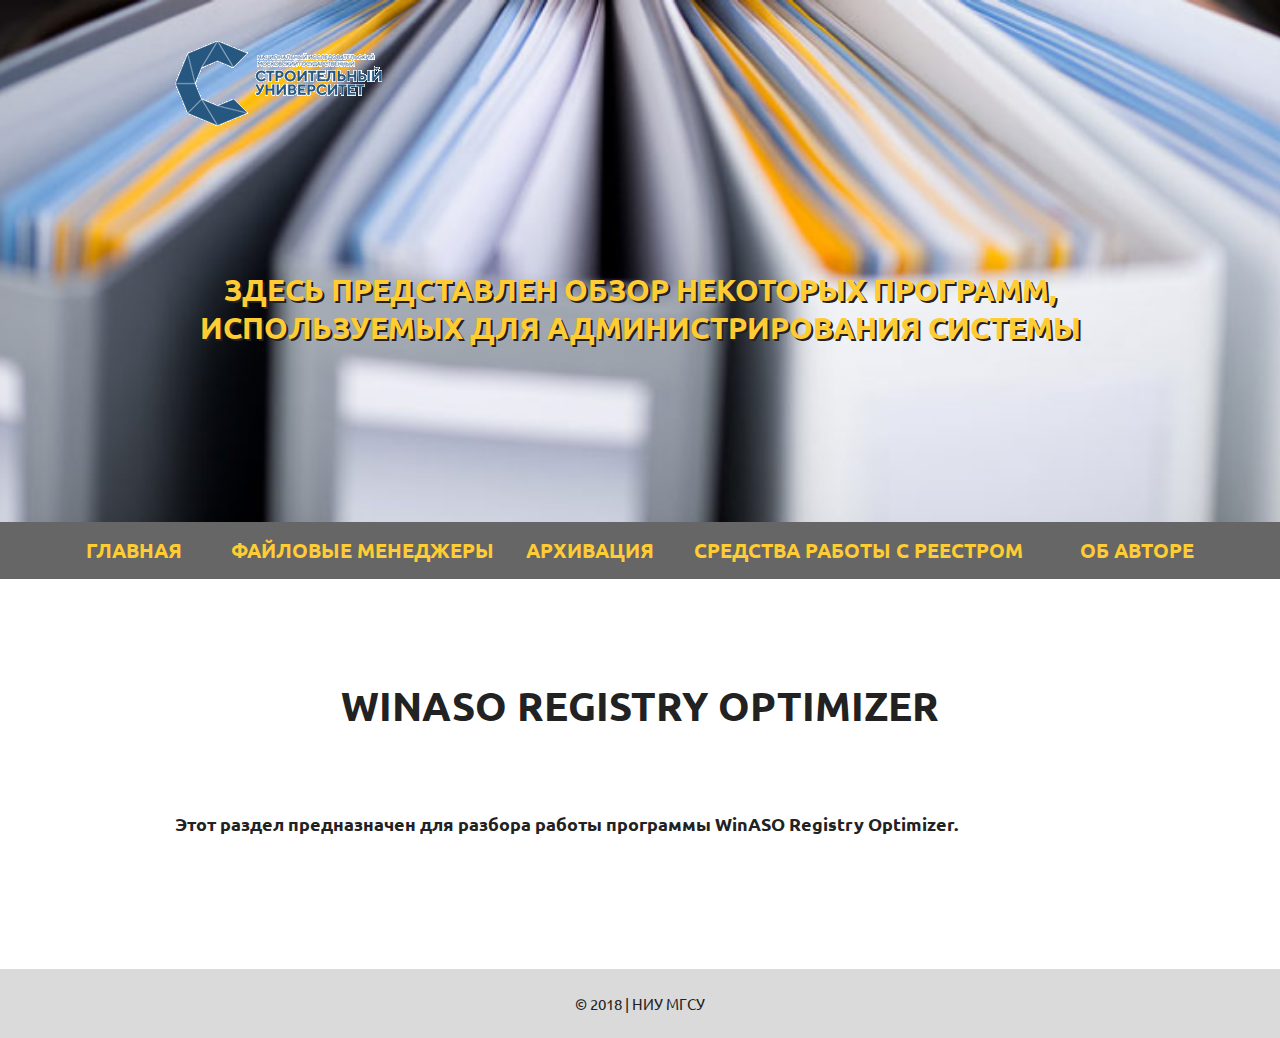
<file: winaso.html>
<!DOCTYPE html>
<html lang="en">
<head>
	<meta charset="UTF-8">
	<title>Программы для администрирования системы</title>
	<link rel="stylesheet" href="css/main.css">
	<link rel="shortcut icon" href="img/ico.png" type="image/png">
	<link href="https://fonts.googleapis.com/css?family=Ubuntu" rel="stylesheet"> 
</head>
<body>
	<header class="two_image">
		<div class="container">
			<div class="clearfix">
				<img src="img/logo.png" alt="Golden" class="logo">
			</div>
			<div class="non_main_tit">
				<h1 class="main_title">
					Здесь представлен обзор некоторых программ, используемых для администрирования системы
				</h1>
			</div>
		</div>
	</header>
	<nav id="menu">
	<ul>
		<li>
			<a href="index.html">Главная</a></li>
		<li>
			<a href="filesys.html" style = "padding: 0 10px 4px 10px">Файловые Менеджеры</a>
			<ul>
				<li><a href="total_commander.html">Total Commander</a></li>
				<li><a href="file_commander.html">File Commander</a></li>
				<li><a href="windows_explorer.html">Windows Explorer</a></li>
			</ul> 	
		</li>
		<li>
			<a href="archive.html" style = "padding: 0 18px 4px 18px">Архивация</a>
			<ul>
				<li><a href="quick_zip.html">QuickZip</a></li>
				<li><a href="pea_zip.html">PeaZip</a></li>
				<li><a href="iz_arc.html">IzArc</a></li>
			</ul> 
		</li>	
		<li>
			<a href="registry.html" style = "padding: 0 18px 4px 18px">Средства работы с реестром</a>
			<ul>
				<li><a href="reg_seeker.html">RegSeeker</a></li>
				<li><a href="jv16.html">jv16 PowerTools</a></li>
				<li><a href="winaso.html">WinASO Registry Optimizer</a></li>
			</ul> 
		</li>
		<li><a href="about.html">Об авторе</a></li>
	</ul>
	</nav>
	<section id="osystem">
		<div class="container">
			<div class="title">
				<h2>
					WinASO Registry Optimizer
				</h2>
			</div>
			<div class="osystem clearfix">
				<div class="os_item">
					<h3>Этот раздел предназначен для разбора работы программы WinASO Registry Optimizer.</h3>
				</div>
			</div>
		</div>
	</section>
	<footer id="mgsu">
		<div class="container">
			<p class="stl">© 2018 | ниу мгсу</p>
		</div>
	</footer>
</body>
</html>
</file>
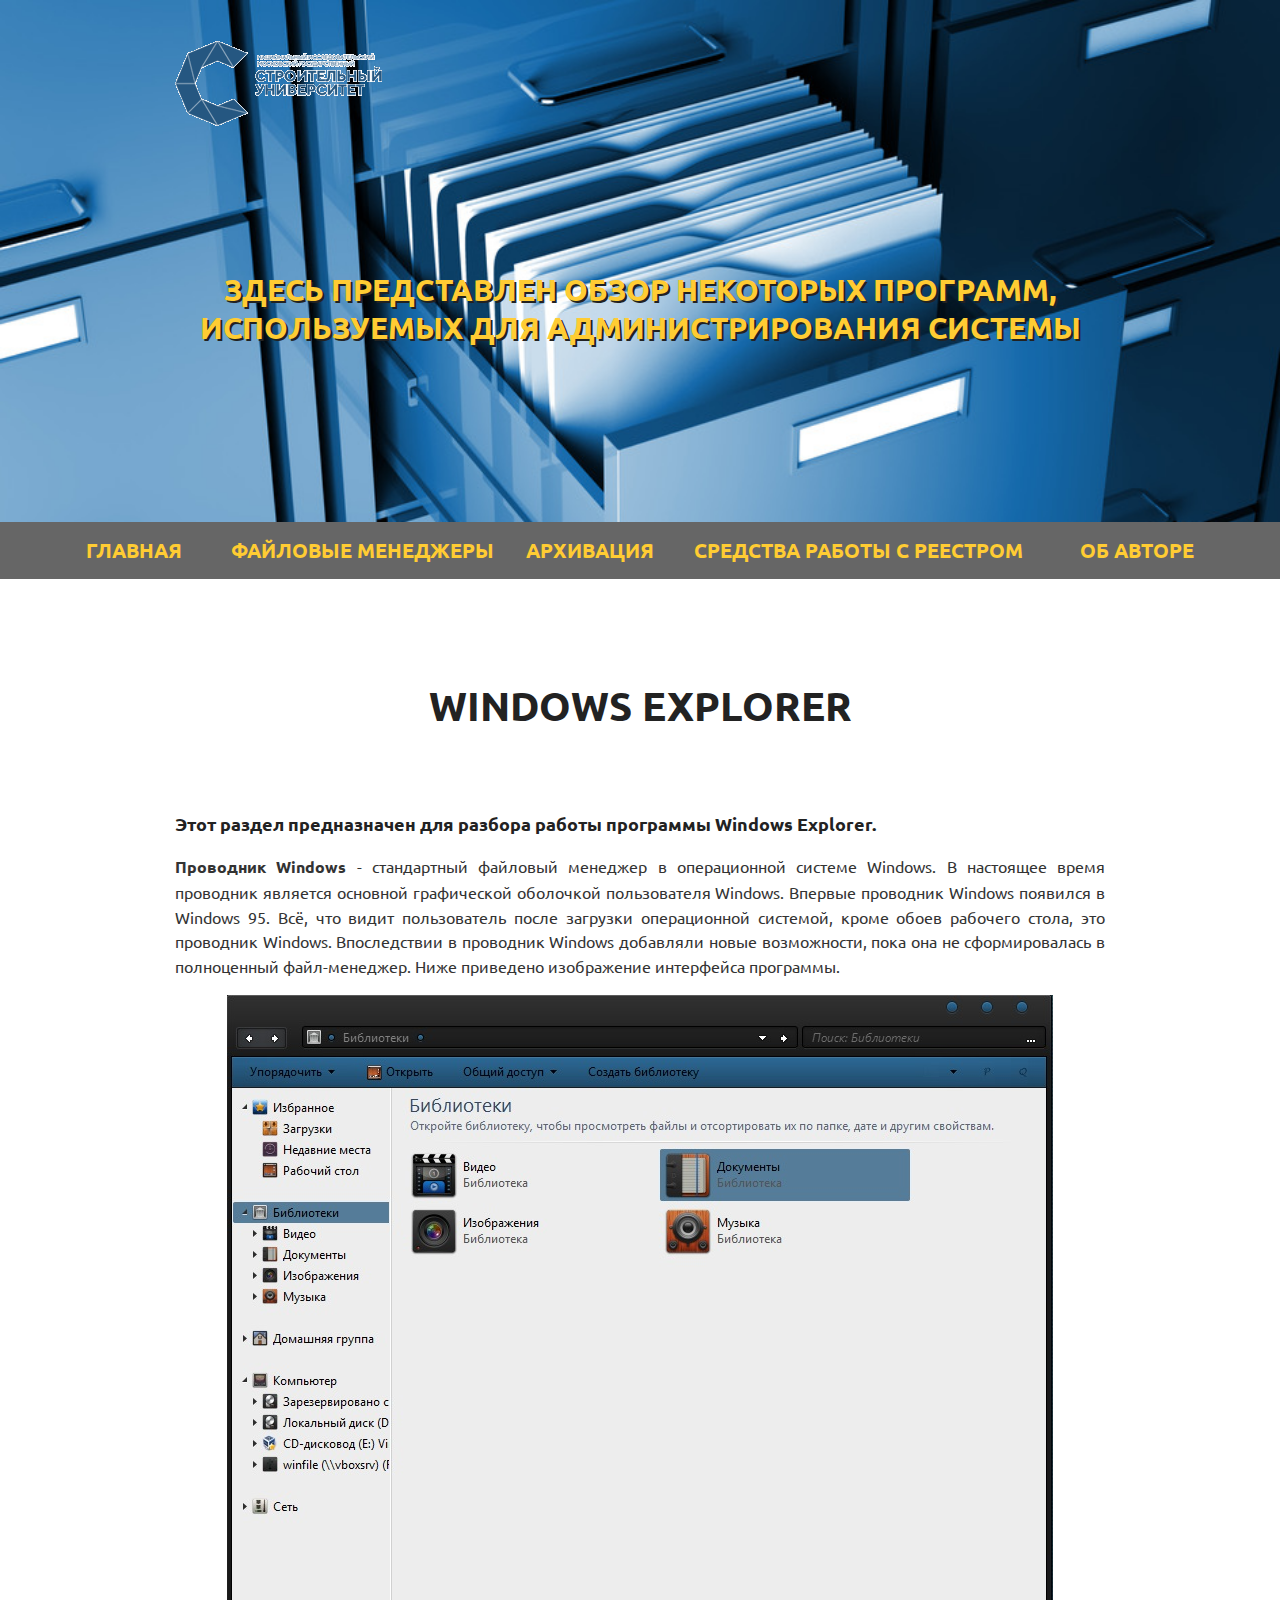
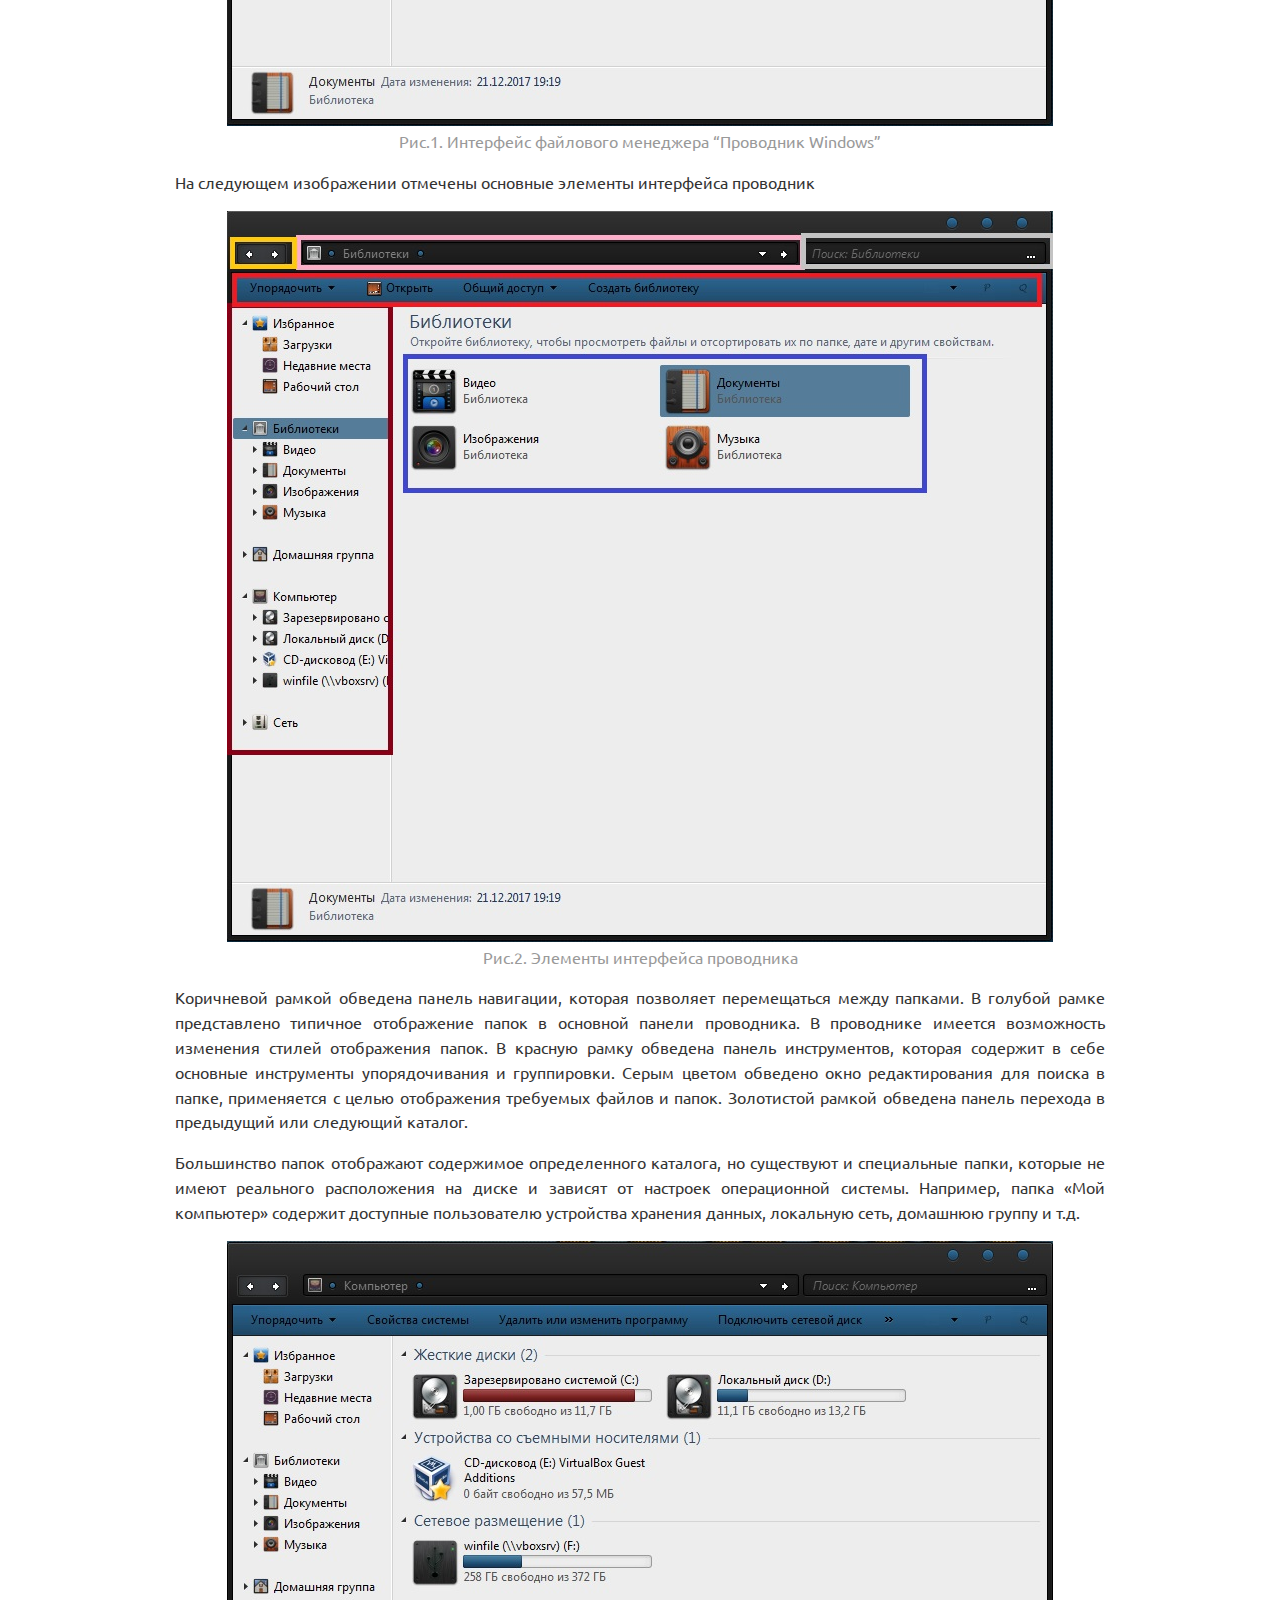
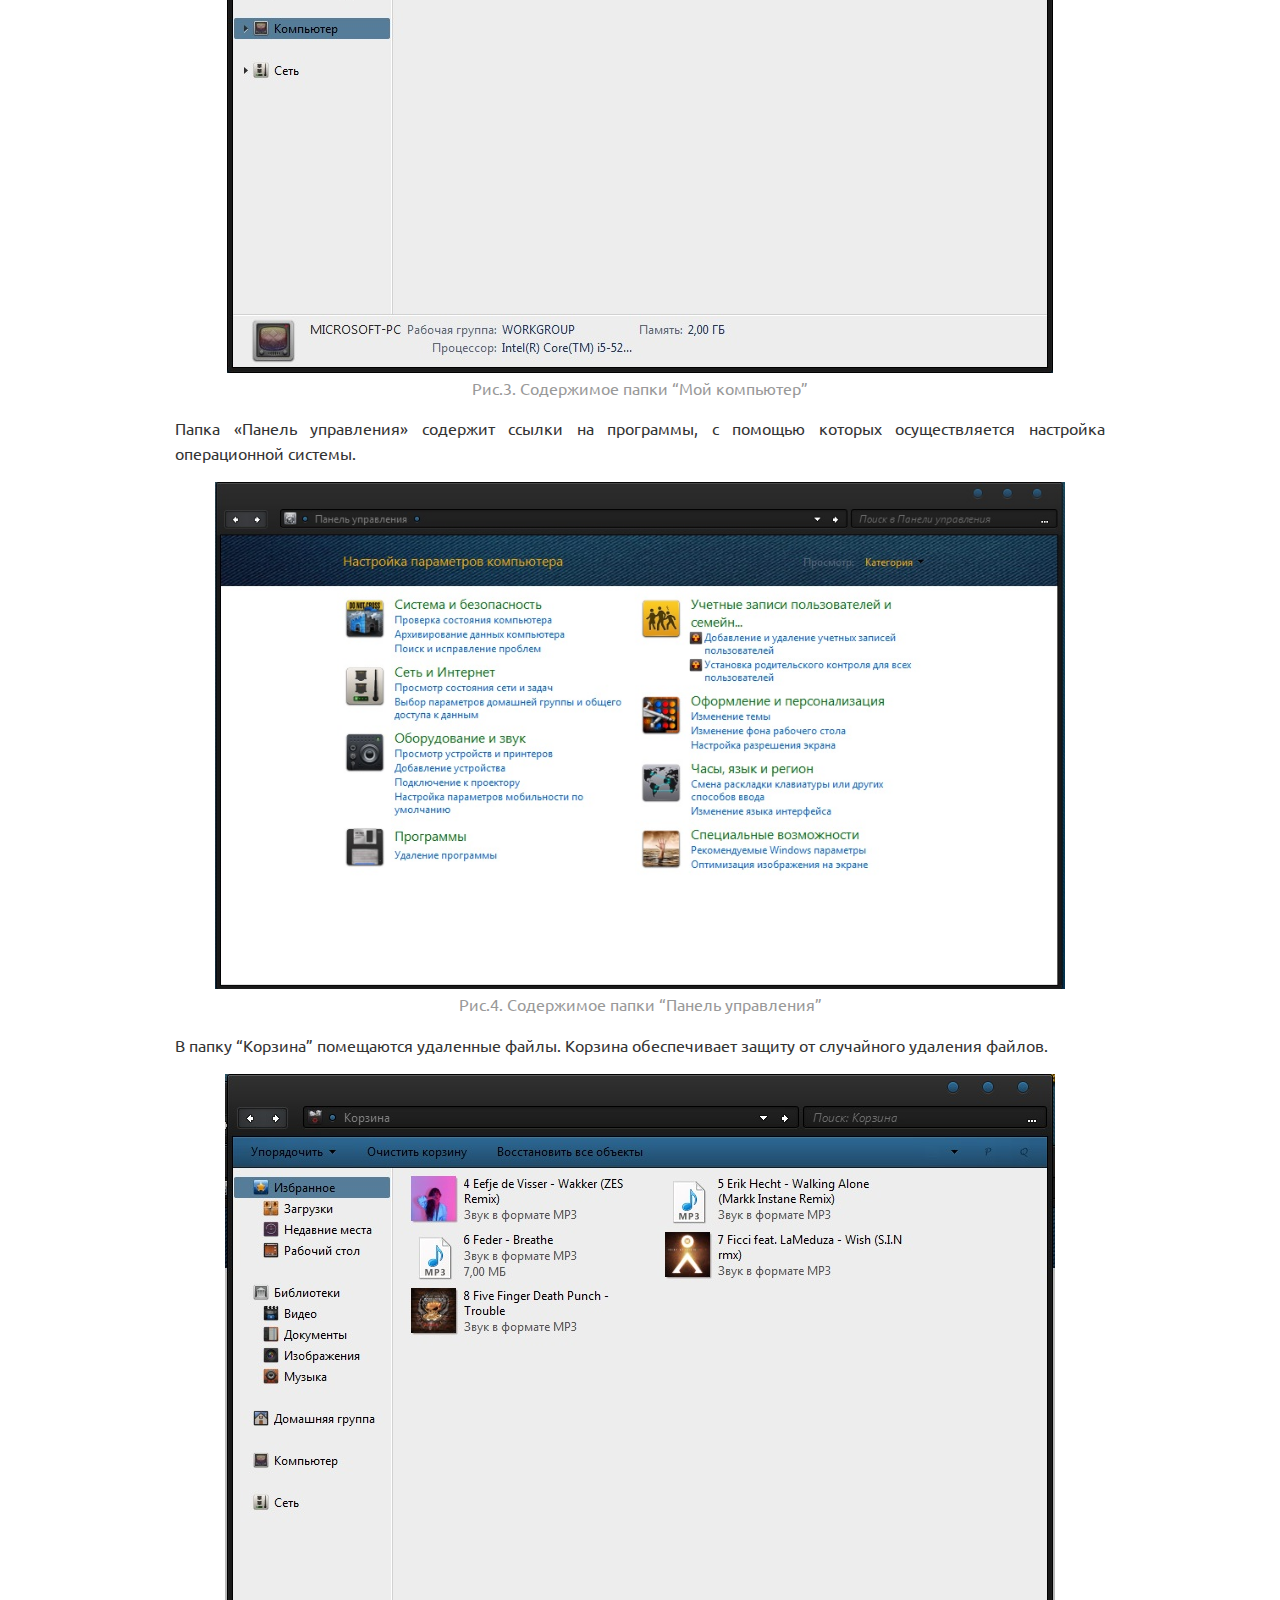
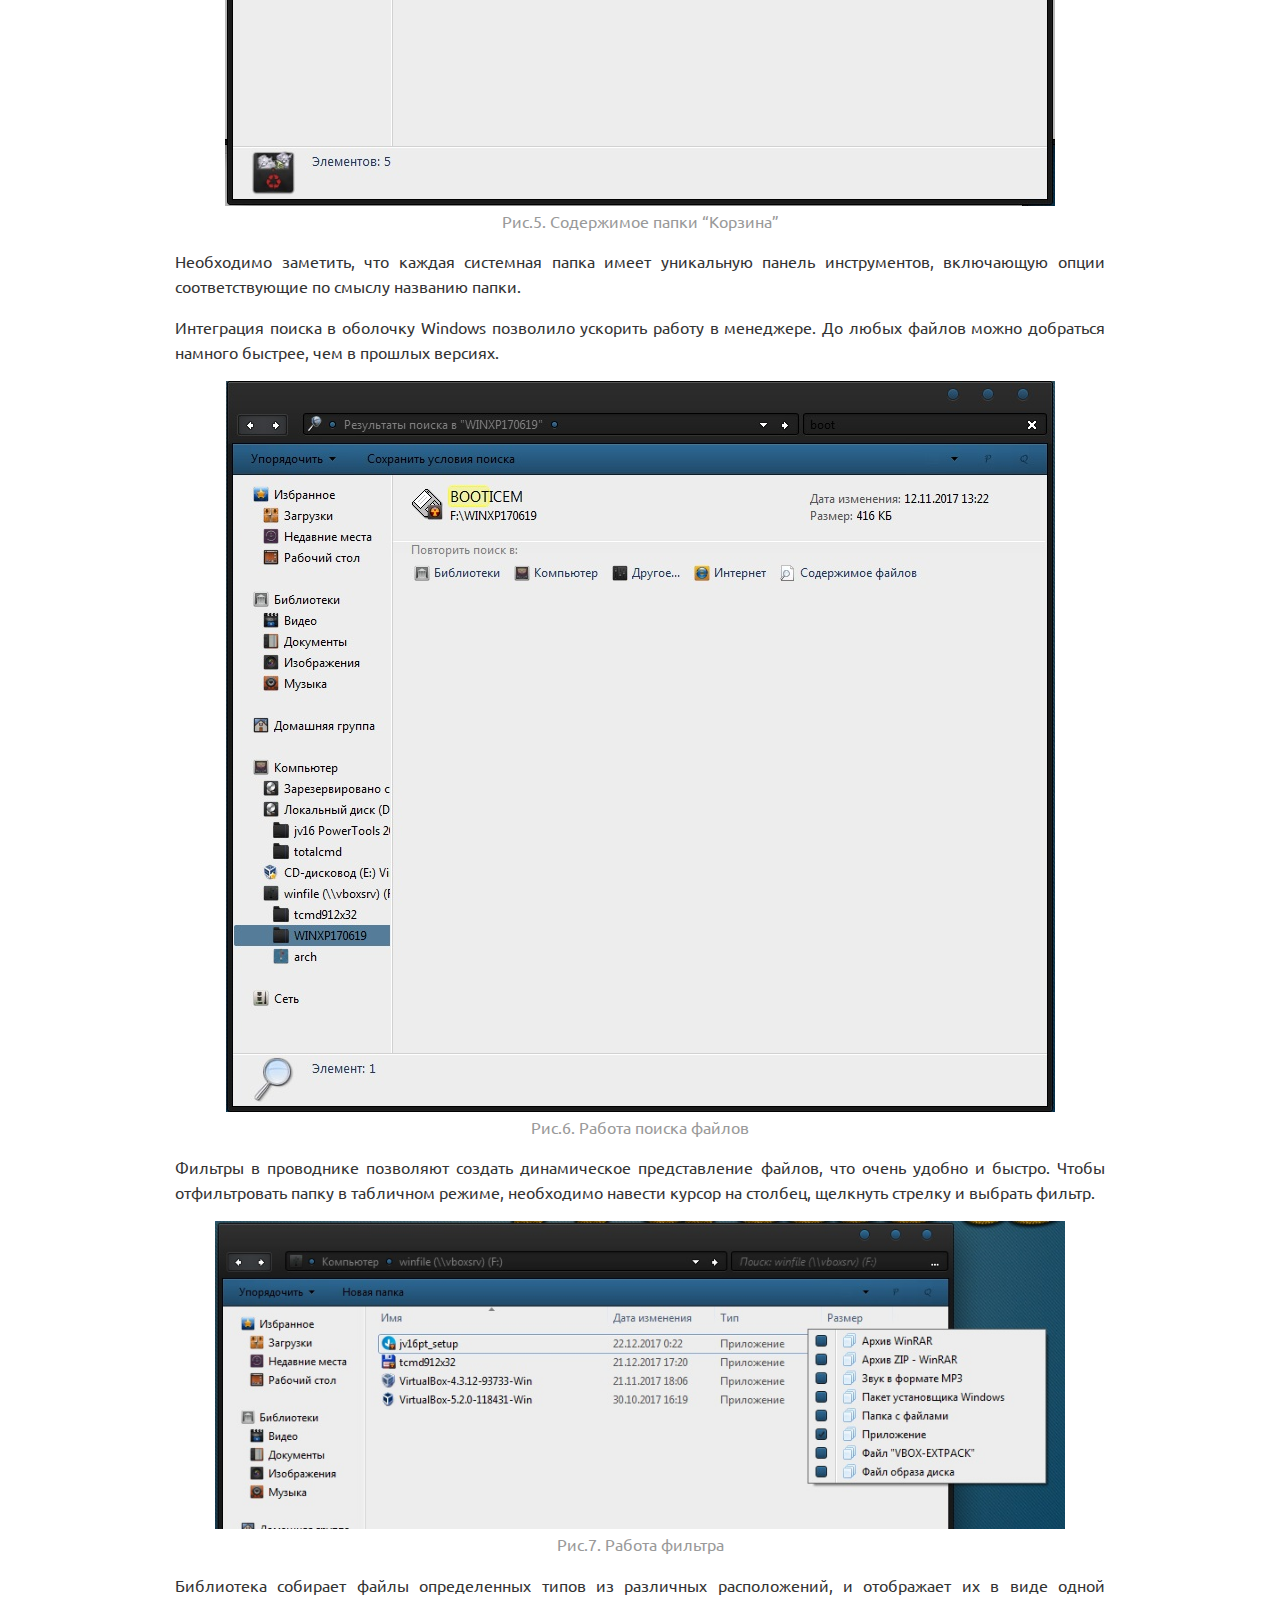
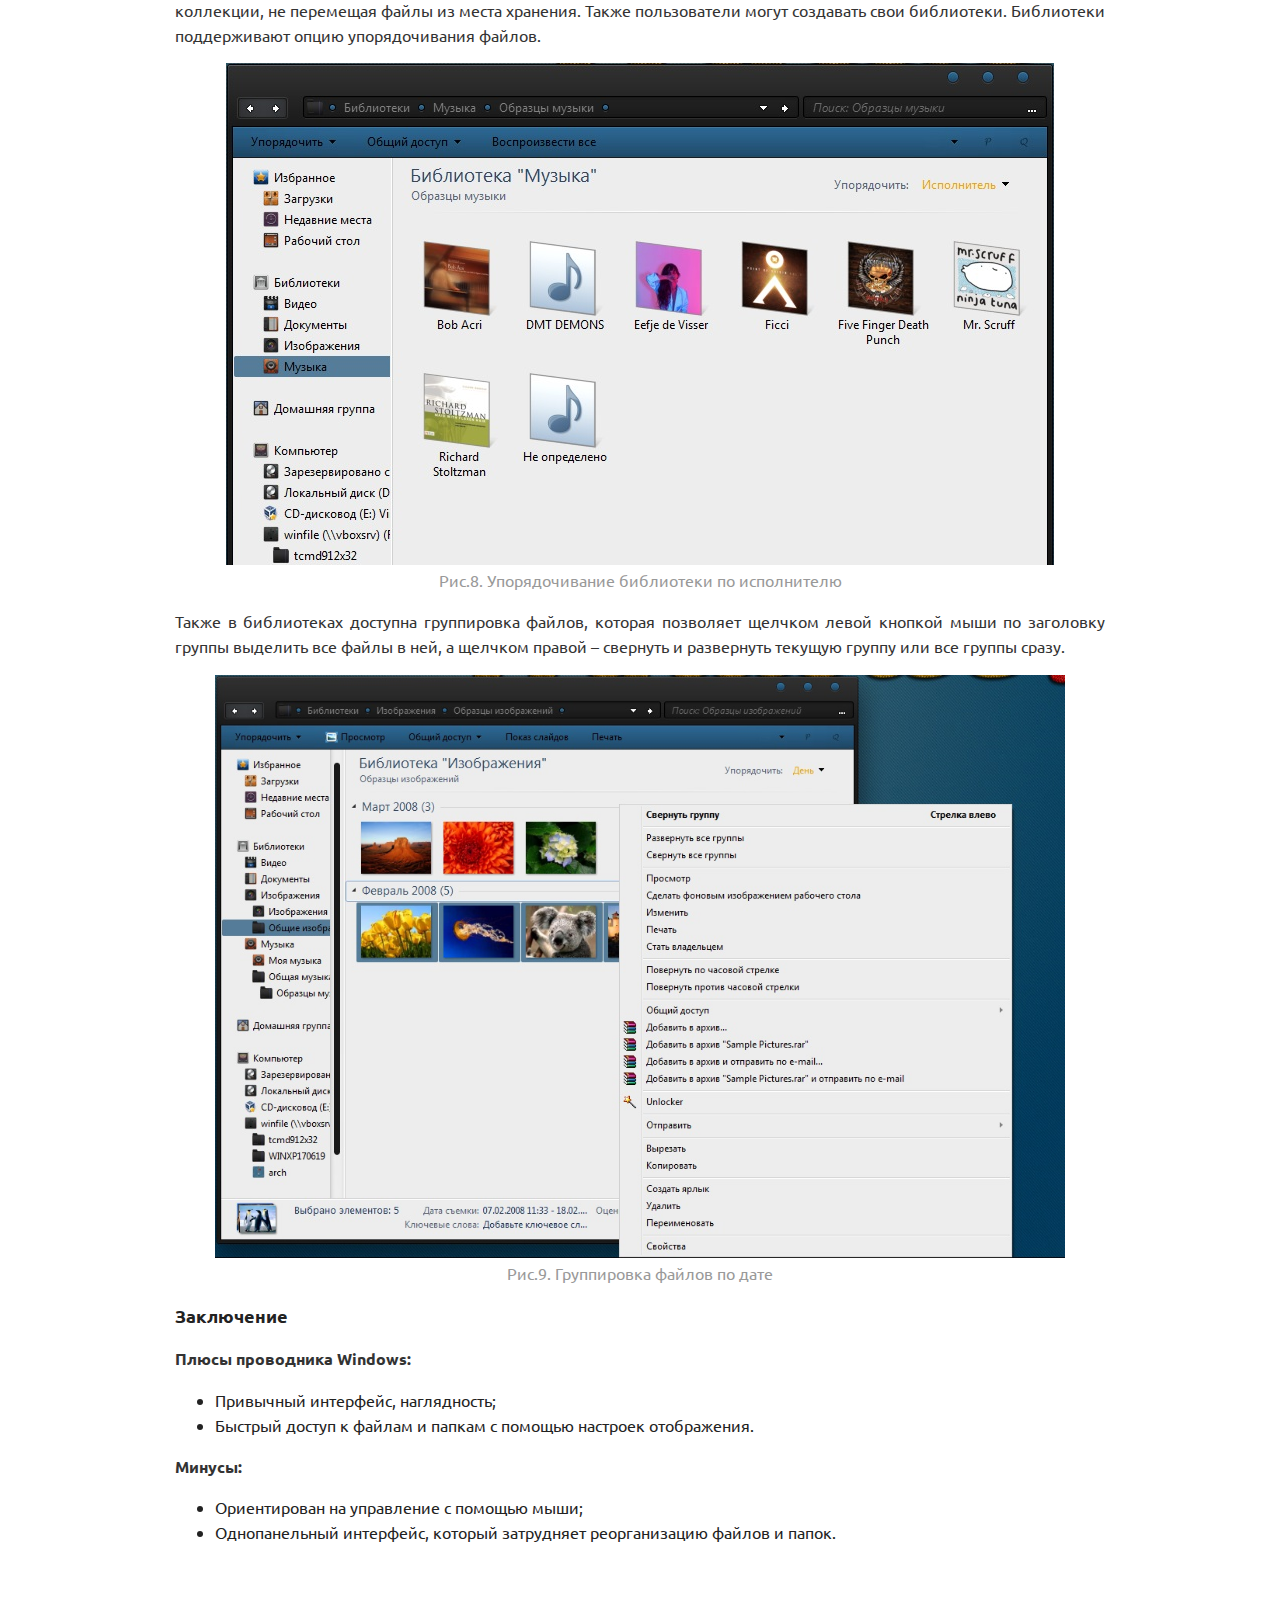
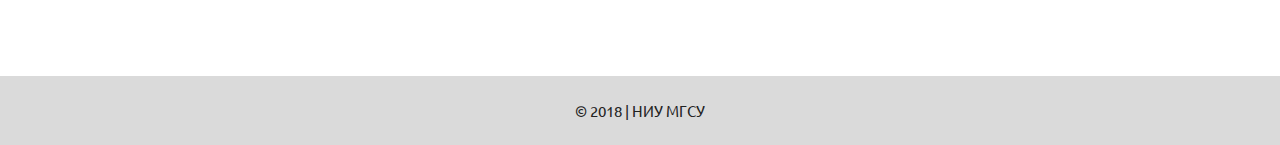
<file: windows_explorer.html>
<!DOCTYPE html>
<html lang="en">
<head>
	<meta charset="UTF-8">
	<title>Программы для администрирования системы</title>
	<link rel="stylesheet" href="css/main.css">
	<link rel="shortcut icon" href="img/ico.png" type="image/png">
	<link href="https://fonts.googleapis.com/css?family=Ubuntu" rel="stylesheet"> 
</head>
<body>
	<header class="three_image">
		<div class="container">
			<div class="clearfix">
				<img src="img/logo.png" alt="Golden" class="logo">
			</div>
			<div class="non_main_tit">
				<h1 class="main_title">
					Здесь представлен обзор некоторых программ, используемых для администрирования системы
				</h1>
			</div>
		</div>
	</header>
	<nav id="menu">
	<ul>
		<li>
			<a href="index.html">Главная</a></li>
		<li>
			<a href="filesys.html" style = "padding: 0 10px 4px 10px">Файловые Менеджеры</a>
			<ul>
				<li><a href="total_commander.html">Total Commander</a></li>
				<li><a href="file_commander.html">File Commander</a></li>
				<li><a href="windows_explorer.html">Windows Explorer</a></li>
			</ul> 	
		</li>
		<li>
			<a href="archive.html" style = "padding: 0 18px 4px 18px">Архивация</a>
			<ul>
				<li><a href="quick_zip.html">QuickZip</a></li>
				<li><a href="pea_zip.html">PeaZip</a></li>
				<li><a href="iz_arc.html">IzArc</a></li>
			</ul> 
		</li>	
		<li>
			<a href="registry.html" style = "padding: 0 18px 4px 18px">Средства работы с реестром</a>
			<ul>
				<li><a href="reg_seeker.html">RegSeeker</a></li>
				<li><a href="jv16.html">jv16 PowerTools</a></li>
				<li><a href="winaso.html">WinASO Registry Optimizer</a></li>
			</ul> 
		</li>
		<li><a href="about.html">Об авторе</a></li>
	</ul>
	</nav>
	<section id="osystem">
		<div class="container">
			<div class="title">
				<h2>
					Windows Explorer
				</h2>
			</div>
			<div class="osystem clearfix">
				<div class="os_item">
					<h3>Этот раздел предназначен для разбора работы программы Windows Explorer.</h3>
					<p><b>Проводник Windows</b>  - стандартный файловый менеджер в операционной системе Windows. В настоящее время проводник является основной графической оболочкой пользователя Windows. Впервые проводник Windows появился в Windows 95. Всё, что видит пользователь после загрузки операционной системой, кроме обоев рабочего стола, это проводник Windows. Впоследствии в проводник Windows добавляли новые возможности, пока она не сформировалась в полноценный файл-менеджер. Ниже приведено изображение интерфейса программы.</p>
					<figure class="picture">
						<img src="img/pr/pr1.jpg" alt="Интерфейс файлового менеджера “Проводник Windows”">
						<figcaption>Рис.1. Интерфейс файлового менеджера “Проводник Windows”</figcaption>
					</figure>
					<p>На следующем изображении отмечены основные элементы интерфейса проводник</p>
					<figure class="picture">
						<img src="img/pr/pr2.jpg" alt="Элементы интерфейса проводника">
						<figcaption>Рис.2. Элементы интерфейса проводника</figcaption>
					</figure>
					<p>Коричневой рамкой обведена панель навигации, которая позволяет перемещаться между папками. В голубой рамке представлено типичное отображение папок в основной панели проводника. В проводнике имеется возможность изменения стилей отображения папок.  В красную рамку обведена панель инструментов, которая содержит в себе основные инструменты упорядочивания и группировки.  Серым цветом обведено окно редактирования для поиска в папке, применяется с целью отображения требуемых файлов и папок. Золотистой рамкой обведена панель перехода в предыдущий или следующий каталог.</p>
					<p>Большинство папок отображают содержимое определенного каталога, но существуют и специальные папки, которые не имеют реального расположения на диске и зависят от настроек операционной системы. Например, папка «Мой компьютер» содержит доступные пользователю устройства хранения данных, локальную сеть, домашнюю группу и т.д.</p>
					<figure class="picture">
						<img src="img/pr/pr3.jpg" alt="Содержимое папки “Мой компьютер”">
						<figcaption>Рис.3. Содержимое папки “Мой компьютер”</figcaption>
					</figure>
					<p>Папка «Панель управления» содержит ссылки на программы, с помощью которых осуществляется настройка операционной системы.</p>
					<figure class="picture">
						<img src="img/pr/pr4.jpg" alt="Содержимое папки “Панель управления”">
						<figcaption>Рис.4. Содержимое папки “Панель управления”</figcaption>
					</figure>
					<p>В папку “Корзина” помещаются удаленные файлы. Корзина обеспечивает защиту от случайного удаления файлов.</p>
					<figure class="picture">
						<img src="img/pr/pr5.jpg" alt="Содержимое папки “Корзина”">
						<figcaption>Рис.5. Содержимое папки “Корзина”</figcaption>
					</figure>
					<p>Необходимо заметить, что каждая системная папка имеет уникальную панель инструментов, включающую опции соответствующие по смыслу названию папки.</p>
					<p>Интеграция поиска в оболочку Windows позволило ускорить работу в менеджере. До любых файлов можно добраться намного быстрее, чем в прошлых версиях.</p>
					<figure class="picture">
						<img src="img/pr/pr6.jpg" alt="Работа поиска файлов">
						<figcaption>Рис.6. Работа поиска файлов</figcaption>
					</figure>
					<p>Фильтры в проводнике позволяют создать динамическое представление файлов, что очень удобно и быстро. Чтобы отфильтровать папку в табличном режиме, необходимо навести курсор на столбец, щелкнуть стрелку и выбрать фильтр.</p>
					<figure class="picture">
						<img src="img/pr/pr7.jpg" alt="Работа фильтра">
						<figcaption>Рис.7. Работа фильтра</figcaption>
					</figure>
					<p>Библиотека собирает файлы определенных типов из различных расположений, и отображает их в виде одной коллекции, не перемещая файлы из места хранения. Также пользователи могут создавать свои библиотеки.  Библиотеки поддерживают опцию упорядочивания файлов.</p>
					<figure class="picture">
						<img src="img/pr/pr8.jpg" alt="Упорядочивание библиотеки по исполнителю">
						<figcaption>Рис.8. Упорядочивание библиотеки по исполнителю</figcaption>
					</figure>
					<p>Также в библиотеках доступна группировка файлов, которая позволяет щелчком левой кнопкой мыши по заголовку группы выделить все файлы в ней, а щелчком правой – свернуть и развернуть текущую группу или все группы сразу.</p>
					<figure class="picture">
						<img src="img/pr/pr9.jpg" alt="Группировка файлов по дате">
						<figcaption>Рис.9. Группировка файлов по дате</figcaption>
					</figure>
				</div>
				<div class="os_item">
					<h3>Заключение</h3>
					<p><b>Плюсы проводника Windows:</b></p>
					<ul>
						<li>Привычный интерфейс, наглядность;</li>
						<li>Быстрый доступ к файлам и папкам с помощью настроек отображения.</li>
					</ul>
					<p><b>Минусы:</b></p>
					<ul>
						<li>Ориентирован на управление с помощью мыши;</li>
						<li>Однопанельный интерфейс, который затрудняет реорганизацию файлов и папок.</li>
					</ul>
				</div>
			</div>
		</div>
	</section>
	<footer id="mgsu">
		<div class="container">
			<p class="stl">© 2018 | ниу мгсу</p>
		</div>
	</footer>
</body>
</html>
</file>
<file: css/main.css>
body {
	font-family: 'Ubuntu', 'Arial', sans-serif;
	padding: 0;
	margin: 0;
	color: #222222;
}

.main_image {
	background: url("../img/pic2.jpg") no-repeat center top / cover;
	padding-bottom: 160px;
}

.one_image {
	background: url("../img/archpic1.jpg") no-repeat center top / cover;
	padding-bottom: 160px;
}

.two_image {
	background: url("../img/regpic2.jpg") no-repeat center top / cover;
	padding-bottom: 160px;
}

.three_image {
	background: url("../img/fsyspic1.jpg") no-repeat center top / cover;
	padding-bottom: 160px;
}

.four_image {
	background: url("../img/about.jpg") no-repeat center top / cover;
	padding-bottom: 160px;
}

.clearfix:after {
	content: '';
	display: table;
	width: 100%;
	clear: both;
}

div {
	box-sizing: border-box;
}

.container{
	width: 930px;
	margin: 0 auto;
}

.logo {
	margin-top: 41px;	
	float: left;
}

#menu ul {
	position: relative;
	padding: 0;
	margin: 0;
	background-color: #666666;
	text-align: center;
}

#menu ul li {
	display: inline-block;
	padding: 15px 0;
	margin: 6 auto;
	text-transform: uppercase;
}

#menu ul ul {
	display: none;
	position: absolute;
	background-color: #666666;
	margin-top: 10px;
}

#menu li:hover ul {
	display: block;
}

#menu li li {
	display: block;
}

#menu a {
	color: #FFCC33;
	font-size: 20px;
	text-decoration: none;
	font-weight: bold;
    padding: 0 35px;
}

#menu a:hover {
	background: #FFCC33;
	color: #666666;
	border-radius: 5px;
}

.first_title {
	font-size: 40px;
	color: #FFF;
	text-transform: uppercase;
	text-shadow: 2px 2px #222222;
	text-align: center;
	margin-top: 160px;
}

.main_title {
	font-size: 30px;
	color: #FFCC33;
	text-transform: uppercase;
	text-shadow: 2px 2px #222222;
	text-align: center;
	margin: 15px;
}

.title {
	padding-top: 100px;	
}

.non_main_tit {
	padding-top: 130px;	
}

.title h2 {
	font-size: 40px;
	font-weight: bold;
	text-align: center;
	text-transform: uppercase;
	margin: 0;
}

.title p {
	color: #999999;
	text-align: center;
	font-size: 16px;
	margin-top: 5px;
}

#osystem {
	padding-bottom: 115px;
}

.osystem {
	margin-top: 80px;
}

.os_item {
	width: 100%;
	text-align: justify;
}

.os_item li {
	line-height: 1.55em;
}

.os_item h3 {
	font-size: 18px;
}

.os_item p {
	color: #333333;
	font-size: 16px;
	line-height: 1.55em;
}

.os_item figure {
	text-align: center;
}

.os_item figcaption {
	color: #999999;
	line-height: 1.55em;
}

.picture img {
	max-width: 100%;
	height: auto;
}

#failsys {
	background: #dadada;
	padding-bottom: 115px;
}

#hdd {
	padding-bottom: 115px;
}

#mgsu {
	padding: 10px;
	background-color: #dadada;
	clear: both;
	margin: auto;
}

.stl {
	text-align: center;
	text-transform: uppercase;
	font-size: 15px;
}
</file>
